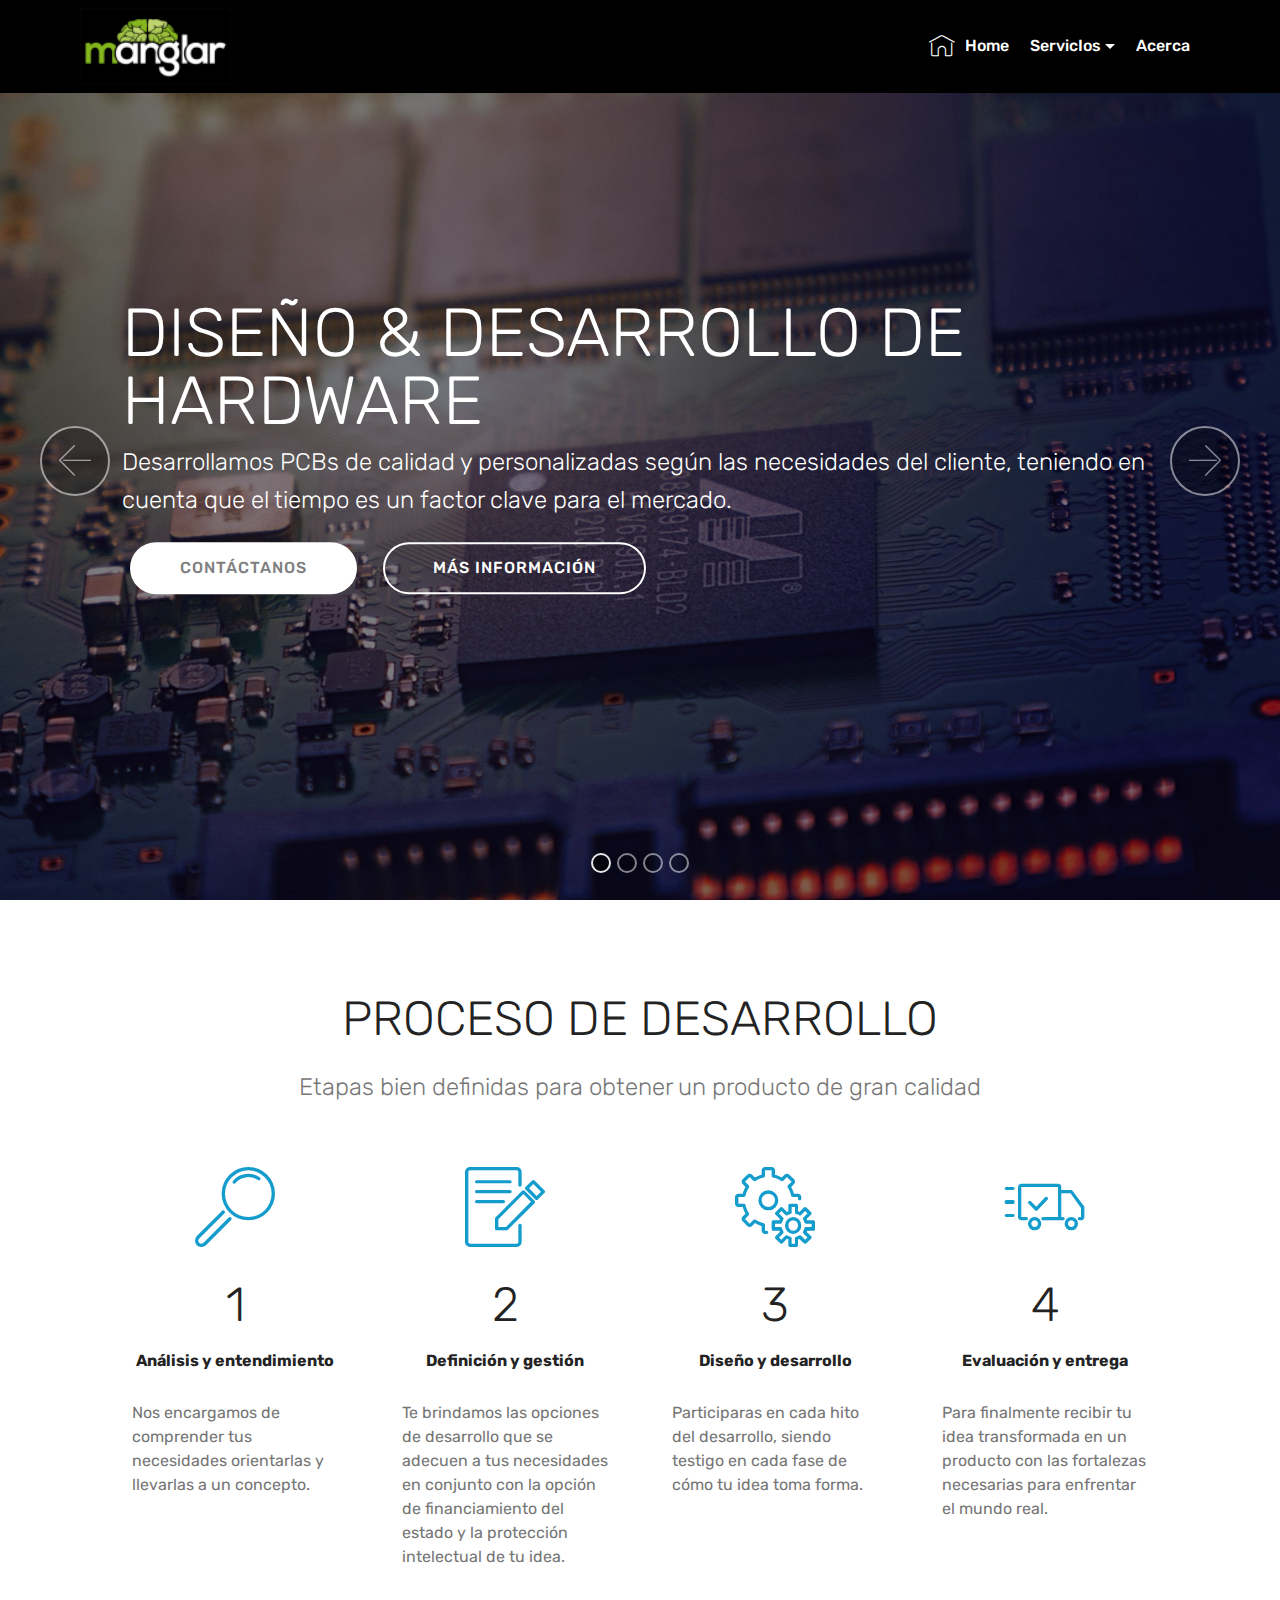
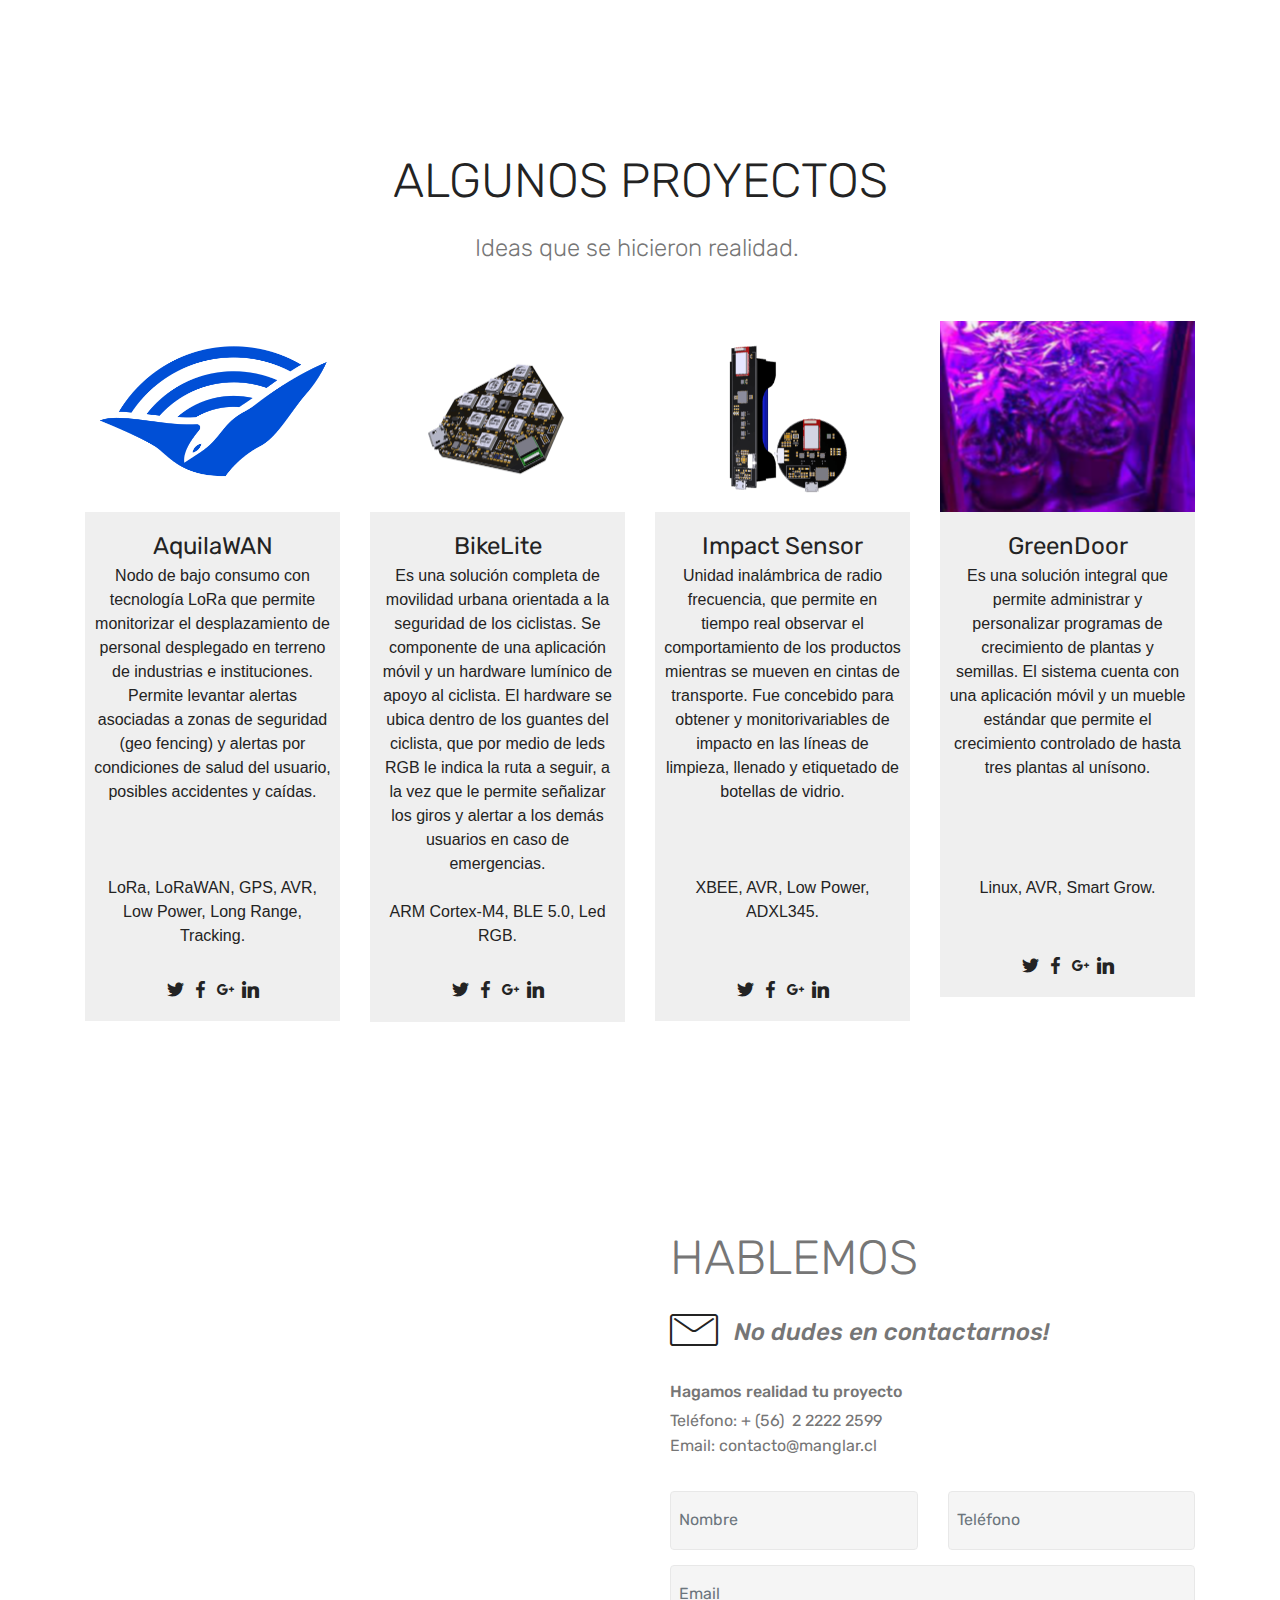
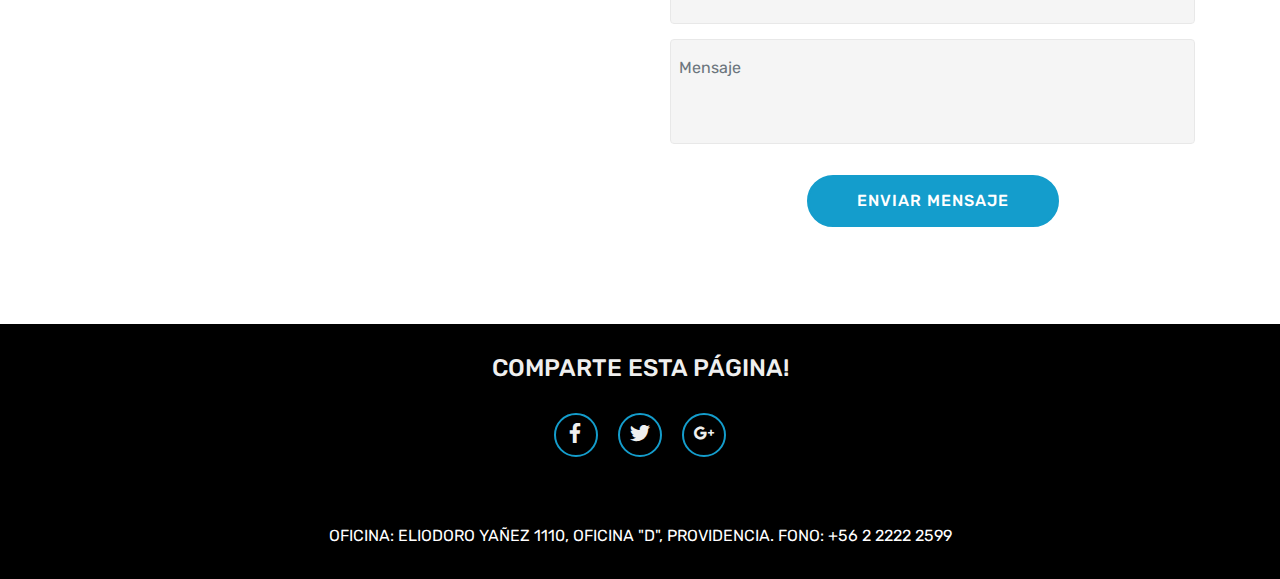
<file: index.html>
<!DOCTYPE html>
<html >
<head>
  <!-- Site made with Mobirise Website Builder v4.7.6, https://mobirise.com -->
  <meta charset="UTF-8">
  <meta http-equiv="X-UA-Compatible" content="IE=edge">
  <meta name="generator" content="Mobirise v4.7.6, mobirise.com">
  <meta name="viewport" content="width=device-width, initial-scale=1, minimum-scale=1">
  <link rel="shortcut icon" href="assets/images/descarga-122x62.png" type="image/x-icon">
  <meta name="description" content="">
  <title>Manglar Labs</title>
  <link rel="stylesheet" href="assets/web/assets/mobirise-icons/mobirise-icons.css">
  <link rel="stylesheet" href="assets/tether/tether.min.css">
  <link rel="stylesheet" href="assets/bootstrap/css/bootstrap.min.css">
  <link rel="stylesheet" href="assets/bootstrap/css/bootstrap-grid.min.css">
  <link rel="stylesheet" href="assets/bootstrap/css/bootstrap-reboot.min.css">
  <link rel="stylesheet" href="assets/dropdown/css/style.css">
  <link rel="stylesheet" href="assets/socicon/css/styles.css">
  <link rel="stylesheet" href="assets/theme/css/style.css">
  <link rel="stylesheet" href="assets/mobirise/css/mbr-additional.css" type="text/css">
  
  
  
</head>
<body>
  <section class="menu cid-qTnoBIUPrU" once="menu" id="menu1-0">

    

    <nav class="navbar navbar-expand beta-menu navbar-dropdown align-items-center navbar-fixed-top navbar-toggleable-sm">
        <button class="navbar-toggler navbar-toggler-right" type="button" data-toggle="collapse" data-target="#navbarSupportedContent" aria-controls="navbarSupportedContent" aria-expanded="false" aria-label="Toggle navigation">
            <div class="hamburger">
                <span></span>
                <span></span>
                <span></span>
                <span></span>
            </div>
        </button>
        <div class="menu-logo">
            <div class="navbar-brand">
                <span class="navbar-logo">
                    <a href="index.html">
                         <img src="assets/images/descarga-122x62.png" alt="Mobirise" title="" style="height: 4.8rem;">
                    </a>
                </span>
                
            </div>
        </div>
        <div class="collapse navbar-collapse" id="navbarSupportedContent">
            <ul class="navbar-nav nav-dropdown nav-right" data-app-modern-menu="true"><li class="nav-item"><a class="nav-link link text-white display-4" href="https://mobirise.com" aria-expanded="false">
                        </a></li><li class="nav-item"><a class="nav-link link text-white display-4" href="index.html" aria-expanded="false"><span class="mbri-home mbr-iconfont mbr-iconfont-btn"></span>Home</a></li><li class="nav-item dropdown open">
                    <a class="nav-link link text-white dropdown-toggle display-4" href="https://mobirise.com" data-toggle="dropdown-submenu" aria-expanded="true">
                        
                        ServicIos</a><div class="dropdown-menu"><a class="text-white dropdown-item display-4" href="moreinfo.html#header3-9" aria-expanded="false">Hardware</a><a class="text-white dropdown-item display-4" href="moreinfo.html#header3-a" aria-expanded="false">Software</a><a class="text-white dropdown-item display-4" href="moreinfo.html#header3-b" aria-expanded="false">IoT</a><a class="text-white dropdown-item display-4" href="moreinfo.html#header3-c" aria-expanded="false">Consultoría</a></div>
                </li>
                <li class="nav-item">
                    <a class="nav-link link text-white display-4" href="about.html">Acerca</a>
                </li></ul>
            
        </div>
    </nav>
</section>

<section class="engine"><a href="https://mobirise.me/n">free landing page html templates</a></section><section class="carousel slide cid-qTnr0FOPZL" data-interval="false" id="slider1-1">

    

    <div class="full-screen"><div class="mbr-slider slide carousel" data-pause="true" data-keyboard="false" data-ride="carousel" data-interval="8000"><ol class="carousel-indicators"><li data-app-prevent-settings="" data-target="#slider1-1" class=" active" data-slide-to="0"></li><li data-app-prevent-settings="" data-target="#slider1-1" data-slide-to="1"></li><li data-app-prevent-settings="" data-target="#slider1-1" data-slide-to="2"></li><li data-app-prevent-settings="" data-target="#slider1-1" data-slide-to="3"></li></ol><div class="carousel-inner" role="listbox"><div class="carousel-item slider-fullscreen-image active" data-bg-video-slide="false" style="background-image: url(assets/images/mbr-1621x1080.jpg);"><div class="container container-slide"><div class="image_wrapper"><div class="mbr-overlay"></div><img src="assets/images/mbr-1621x1080.jpg"><div class="carousel-caption justify-content-center"><div class="col-10 align-left"><h2 class="mbr-fonts-style display-1">DISEÑO &amp; DESARROLLO DE HARDWARE</h2><p class="lead mbr-text mbr-fonts-style display-5">Desarrollamos PCBs de calidad y personalizadas según las necesidades del cliente, teniendo en cuenta que el tiempo es un factor clave para el mercado.&nbsp;</p><div class="mbr-section-btn" buttons="0"><a class="btn  display-4 btn-white" href="index.html#form4-p">CONTÁCTANOS</a> <a class="btn  btn-white-outline display-4" href="moreinfo.html#header3-9">MÁS INFORMACIÓN</a></div></div></div></div></div></div><div class="carousel-item slider-fullscreen-image" data-bg-video-slide="false" style="background-image: url(assets/images/mbr-814x1080.jpg);"><div class="container container-slide"><div class="image_wrapper"><div class="mbr-overlay"></div><img src="assets/images/mbr-814x1080.jpg"><div class="carousel-caption justify-content-center"><div class="col-10 align-left"><h2 class="mbr-fonts-style display-1">DESARROLLO DE SOFTWARE</h2><p class="lead mbr-text mbr-fonts-style display-5">Tenemos experiencia en trabajar con una amplia gama de plataformas, desde microcontroladores de 8 bits hasta computadores de varios núcleos. Considerando los requisitos claves escogeremos la mejor opción para tu desarrollo. &nbsp;</p><div class="mbr-section-btn" buttons="0"><a class="btn  display-4 btn-white" href="index.html#form4-p">CONTÁCTANOS</a> <a class="btn  btn-white-outline display-4" href="moreinfo.html#header3-a">MÁS INFORMACIÓN</a></div></div></div></div></div></div><div class="carousel-item slider-fullscreen-image" data-bg-video-slide="false" style="background-image: url(assets/images/mbr-1620x1080.jpg);"><div class="container container-slide"><div class="image_wrapper"><div class="mbr-overlay"></div><img src="assets/images/mbr-1620x1080.jpg"><div class="carousel-caption justify-content-center"><div class="col-10 align-left"><h2 class="mbr-fonts-style display-1">INTERNET DE LAS COSAS</h2><p class="lead mbr-text mbr-fonts-style display-5">Desde hogares e industrias hasta empresas. Las soluciones IoT permiten analizar los datos generados por sensores en objetos físicos en un mundo de dispositivos inteligentes interconectados.&nbsp;</p><div class="mbr-section-btn" buttons="0"><a class="btn display-4 btn-white" href="index.html#form4-p">CONTÁCTANOS</a> <a class="btn  btn-white-outline display-4" href="moreinfo.html#header3-b">MÁS INFORMACIÓN</a></div></div></div></div></div></div><div class="carousel-item slider-fullscreen-image" data-bg-video-slide="false" style="background-image: url(assets/images/mbr-1567x1080.jpg);"><div class="container container-slide"><div class="image_wrapper"><div class="mbr-overlay"></div><img src="assets/images/mbr-1567x1080.jpg"><div class="carousel-caption justify-content-center"><div class="col-10 align-left"><h2 class="mbr-fonts-style display-1">CONSULTORÍA &amp; SERVICIOS INFORMÁTICOS</h2><p class="lead mbr-text mbr-fonts-style display-5">Brindamos la orientación adecuada, prensentando las diversas opciones existentes en el mercado en cuanto a productos o tecnologías que mejor se adapten a tus necesidades.&nbsp;</p><div class="mbr-section-btn" buttons="0"><a class="btn display-4 btn-white" href="index.html#form4-p">CONTÁCTANOS</a> <a class="btn  btn-white-outline display-4" href="moreinfo.html#header3-c">MÁS INFORMACIÓN</a></div></div></div></div></div></div></div><a data-app-prevent-settings="" class="carousel-control carousel-control-prev" role="button" data-slide="prev" href="#slider1-1"><span aria-hidden="true" class="mbri-left mbr-iconfont"></span><span class="sr-only">Previous</span></a><a data-app-prevent-settings="" class="carousel-control carousel-control-next" role="button" data-slide="next" href="#slider1-1"><span aria-hidden="true" class="mbri-right mbr-iconfont"></span><span class="sr-only">Next</span></a></div></div>

</section>

<section class="counters1 counters cid-qTsWO09uw2" id="counters1-6">

    

    

    <div class="container">
        <h2 class="mbr-section-title pb-3 align-center mbr-fonts-style display-2">
            PROCESO DE DESARROLLO</h2>
        <h3 class="mbr-section-subtitle mbr-fonts-style display-5">Etapas bien definidas para obtener un producto de gran calidad</h3>

        <div class="container pt-4 mt-2">
            <div class="media-container-row">
                <div class="card p-3 align-center col-12 col-md-6 col-lg-3">
                    <div class="panel-item p-3">
                        <div class="card-img pb-3">
                            <span class="mbr-iconfont mbri-search" style=""></span>
                        </div>

                        <div class="card-text">
                            <h3 class="count pt-3 pb-3 mbr-fonts-style display-2">
                                  1
                            </h3>
                            <h4 class="mbr-content-title mbr-bold mbr-fonts-style display-7">Análisis y entendimiento</h4>
                            <p class="mbr-content-text mbr-fonts-style display-7"><br>Nos encargamos de comprender tus necesidades orientarlas y llevarlas a un concepto.</p>
                        </div>
                    </div>
                </div>


                <div class="card p-3 align-center col-12 col-md-6 col-lg-3">
                    <div class="panel-item p-3">
                        <div class="card-img pb-3">
                            <span class="mbr-iconfont mbri-edit"></span>
                        </div>
                        <div class="card-text">
                            <h3 class="count pt-3 pb-3 mbr-fonts-style display-2">
                                  2
                            </h3>
                            <h4 class="mbr-content-title mbr-bold mbr-fonts-style display-7">Definición y gestión</h4>
                            <p class="mbr-content-text mbr-fonts-style display-7">
                                    <br>Te brindamos las opciones de desarrollo que se adecuen a tus necesidades en conjunto con la opción de financiamiento del estado y la protección intelectual de tu idea.</p>
                        </div>
                    </div>
                </div>

                <div class="card p-3 align-center col-12 col-md-6 col-lg-3">
                    <div class="panel-item p-3">
                        <div class="card-img pb-3">
                            <span class="mbr-iconfont mbri-setting"></span>
                        </div>
                        <div class="card-text">
                            <h3 class="count pt-3 pb-3 mbr-fonts-style display-2">
                                  3
                            </h3>
                            <h4 class="mbr-content-title mbr-bold mbr-fonts-style display-7">Diseño y desarrollo</h4>
                            <p class="mbr-content-text mbr-fonts-style display-7"><br>Participaras en cada hito del desarrollo, siendo testigo en cada fase de cómo tu idea toma forma.&nbsp;<br></p>
                        </div>
                    </div>
                </div>


                <div class="card p-3 align-center col-12 col-md-6 col-lg-3">
                    <div class="panel-item p-3">
                        <div class="card-img pb-3">
                            <span class="mbr-iconfont mbri-delivery"></span>
                        </div>

                        <div class="card-texts">
                             <h3 class="count pt-3 pb-3 mbr-fonts-style display-2">
                                  4</h3>
                            <h4 class="mbr-content-title mbr-bold mbr-fonts-style display-7">Evaluación y entrega</h4>
                            <p class="mbr-content-text mbr-fonts-style display-7">
                                    <br>Para finalmente recibir tu idea transformada en un producto  con las fortalezas necesarias para enfrentar el mundo real.</p>
                        </div>
                    </div>
                </div>
            </div>
        </div>
   </div>
</section>

<section class="features16 cid-qTnwpFUfi5" id="features16-4">
    
    
    
    <div class="container align-center">
        <h2 class="pb-3 mbr-fonts-style mbr-section-title display-2">ALGUNOS PROYECTOS</h2>
        <h3 class="pb-5 mbr-section-subtitle mbr-fonts-style mbr-light display-5">Ideas que se hicieron realidad.&nbsp;</h3>
        <div class="row media-row">
            
        <div class="team-item col-lg-3 col-md-6">
                <div class="item-image">
                    <a href="http://aquilwan.cl"><img src="assets/images/logo-500px-3-500x500.png" alt="" title=""></a>
                </div>
                <div class="item-caption py-3">
                    <div class="item-name px-2">
                        <p class="mbr-fonts-style display-5">AquilaWAN</p>
                    </div>
                    <div class="item-role px-2">
                        <p>Nodo de bajo consumo con tecnología LoRa que permite monitorizar el desplazamiento de personal desplegado en terreno de industrias e instituciones. Permite levantar alertas asociadas a zonas de seguridad (geo fencing) y alertas por condiciones de salud del usuario, posibles accidentes y caídas.<br><br><br><br>LoRa, LoRaWAN, GPS, AVR, Low Power, Long Range, Tracking.<br><br></p>
                    </div>
                    <div class="item-social pt-2">
                        <a href="https://twitter.com/mobirise" target="_blank">
                            <span class="p-1 socicon-twitter socicon mbr-iconfont mbr-iconfont-social"></span>
                        </a>
                        <a href="https://www.facebook.com/pages/Mobirise/1616226671953247" target="_blank">
                            <span class="p-1 socicon-facebook socicon mbr-iconfont mbr-iconfont-social"></span>
                        </a>
                        <a href="https://plus.google.com/u/0/+Mobirise" target="_blank">
                            <span class="p-1 socicon-googleplus socicon mbr-iconfont mbr-iconfont-social"></span>
                        </a>
                        <a href="https://www.linkedin.com/in/mobirise" target="_blank">
                            <span class="p-1 socicon-linkedin socicon mbr-iconfont mbr-iconfont-social"></span>
                        </a>
                        <a href="https://www.instagram.com/mobirise/" target="_blank">
                            
                        </a>
                        <a href="https://www.youtube.com/channel/UCt_tncVAetpK5JeM8L-8jyw" target="_blank">    
                            
                        </a>
                    </div>
                </div>
            </div><div class="team-item col-lg-3 col-md-6">
                <div class="item-image">
                    <img src="assets/images/bikelite-render-510x383.png" alt="" title="">
                </div>
                <div class="item-caption py-3">
                    <div class="item-name px-2">
                        <p class="mbr-fonts-style display-5">BikeLite</p>
                    </div>
                    <div class="item-role px-2">
                        <p>Es una solución completa de movilidad urbana orientada a la seguridad de los ciclistas. Se componente de una aplicación móvil y un hardware lumínico de apoyo al ciclista. El hardware se ubica dentro de los guantes del ciclista, que por medio de leds RGB le indica la ruta a seguir, a la vez que le permite señalizar los giros y alertar a los demás usuarios en caso de emergencias.<br><br>ARM Cortex-M4, BLE 5.0, Led RGB.<br><br></p>
                    </div>
                    <div class="item-social pt-2">
                        <a href="https://twitter.com/mobirise" target="_blank">
                            <span class="p-1 socicon-twitter socicon mbr-iconfont mbr-iconfont-social"></span>
                        </a>
                        <a href="https://www.facebook.com/BikeLiteCL/" target="_blank">
                            <span class="p-1 mbr-iconfont mbr-iconfont-social socicon-facebook socicon"></span>
                        </a>
                        <a href="https://plus.google.com/u/0/+Mobirise" target="_blank">
                            <span class="p-1 socicon-googleplus socicon mbr-iconfont mbr-iconfont-social"></span>
                        </a>
                        <a href="https://www.linkedin.com/in/mobirise" target="_blank">
                            <span class="p-1 socicon-linkedin socicon mbr-iconfont mbr-iconfont-social"></span>
                        </a>
                        <a href="https://www.instagram.com/mobirise/" target="_blank">
                            
                        </a>
                        <a href="https://www.youtube.com/channel/UCt_tncVAetpK5JeM8L-8jyw" target="_blank">    
                            
                        </a>
                    </div>
                </div>
            </div><div class="team-item col-lg-3 col-md-6">
                <div class="item-image">
                    <img src="assets/images/impac-sensor-1-510x383.png" alt="" title="">
                </div>
                <div class="item-caption py-3">
                    <div class="item-name px-2">
                        <p class="mbr-fonts-style display-5">Impact Sensor</p>
                    </div>
                    <div class="item-role px-2">
                        <p>Unidad inalámbrica de radio frecuencia, que permite en tiempo real observar el comportamiento de los productos mientras se mueven en cintas de transporte. Fue concebido para obtener y monitorivariables de impacto en las líneas de limpieza, llenado y etiquetado de botellas de vidrio.<br><br><br><br>XBEE, AVR, Low Power, ADXL345.<br><br><br></p>
                    </div>
                    <div class="item-social pt-2">
                        <a href="https://twitter.com/mobirise" target="_blank">
                            <span class="p-1 socicon-twitter socicon mbr-iconfont mbr-iconfont-social"></span>
                        </a>
                        <a href="https://www.facebook.com/pages/Mobirise/1616226671953247" target="_blank">
                            <span class="p-1 socicon-facebook socicon mbr-iconfont mbr-iconfont-social"></span>
                        </a>
                        <a href="https://plus.google.com/u/0/+Mobirise" target="_blank">
                            <span class="p-1 socicon-googleplus socicon mbr-iconfont mbr-iconfont-social"></span>
                        </a>
                        <a href="https://www.linkedin.com/in/mobirise" target="_blank">
                            <span class="p-1 socicon-linkedin socicon mbr-iconfont mbr-iconfont-social"></span>
                        </a>
                        <a href="https://www.instagram.com/mobirise/" target="_blank">
                            
                        </a>
                        <a href="https://www.youtube.com/channel/UCt_tncVAetpK5JeM8L-8jyw" target="_blank">    
                            
                        </a>
                    </div>
                </div>
            </div><div class="team-item col-lg-3 col-md-6">
                <div class="item-image">
                    <img src="assets/images/photo-2018-05-29-16-21-58-432x422.jpg" alt="" title="">
                </div>
                <div class="item-caption py-3">
                    <div class="item-name px-2">
                        <p class="mbr-fonts-style display-5">
                           GreenDoor</p>
                    </div>
                    <div class="item-role px-2">
                        <p>Es una solución integral que permite administrar y personalizar programas de crecimiento de plantas y semillas. El sistema cuenta con una aplicación móvil y un mueble estándar que permite el crecimiento controlado de hasta tres plantas al unísono.<br><br><br><br><br>Linux, AVR, Smart Grow.<br><br><br></p>
                    </div>
                    <div class="item-social pt-2">
                        <a href="https://twitter.com/mobirise" target="_blank">
                            <span class="p-1 socicon-twitter socicon mbr-iconfont mbr-iconfont-social"></span>
                        </a>
                        <a href="https://www.facebook.com/pages/Mobirise/1616226671953247" target="_blank">
                            <span class="p-1 socicon-facebook socicon mbr-iconfont mbr-iconfont-social"></span>
                        </a>
                        <a href="https://plus.google.com/u/0/+Mobirise" target="_blank">
                            <span class="p-1 socicon-googleplus socicon mbr-iconfont mbr-iconfont-social"></span>
                        </a>
                        <a href="https://www.linkedin.com/in/mobirise" target="_blank">
                            <span class="p-1 socicon-linkedin socicon mbr-iconfont mbr-iconfont-social"></span>
                        </a>
                        <a href="https://www.instagram.com/mobirise/" target="_blank">
                            
                        </a>
                        <a href="https://www.youtube.com/channel/UCt_tncVAetpK5JeM8L-8jyw" target="_blank">    
                            
                        </a>
                    </div>
                </div>
            </div></div>    
    </div>
</section>

<section class="mbr-section form4 cid-qTy5T0yX6i" id="form4-p">

    

    
    <div class="container">
        <div class="row">
            <div class="col-md-6">
                <div class="google-map"><iframe frameborder="0" style="border:0" src="https://www.google.com/maps/embed/v1/place?key=AIzaSyA0Dx_boXQiwvdz8sJHoYeZNVTdoWONYkU&amp;q=place_id:ChIJ2f4C2XXFYpYRchQqb76njQM" allowfullscreen=""></iframe></div>
            </div>
            <div class="col-md-6">
                <h2 class="pb-3 align-left mbr-fonts-style display-2">HABLEMOS</h2>
                <div>
                    <div class="icon-block pb-3">
                        <span class="icon-block__icon">
                            <span class="mbri-letter mbr-iconfont"></span>
                        </span>
                        <h4 class="icon-block__title align-left mbr-fonts-style display-5">No dudes en contactarnos!</h4>
                    </div>
                    <div class="icon-contacts pb-3">
                        <h5 class="align-left mbr-fonts-style display-7">Hagamos realidad tu proyecto</h5>
                        <p class="mbr-text align-left mbr-fonts-style display-7">Teléfono: + (56) &nbsp;2 2222 2599<br>
                            Email: contacto@manglar.cl</p>
                    </div>
                </div>
                <div data-form-type="formoid">
                    <div data-form-alert="" hidden="">Gracias por tu mensaje!</div>
                    <form class="block mbr-form" action="https://mobirise.com/" method="post" data-form-title="Mobirise Form"><input type="hidden" name="email" data-form-email="true" value="2dAW2JDtmAYRi+K7ojjcAFPVCDZFR4bh9XOc6wpAaCvj9B7ER7k6CQKzc0h5EACdLYeihCHnxwgyi627WrW33FvGj3pXi4Nd/IYrbpozvT1PmCY222l4j54PSxgD2PCr" data-form-field="Email">
                        <div class="row">
                            <div class="col-md-6 multi-horizontal" data-for="name">
                                <input type="text" class="form-control input" name="name" data-form-field="Name" placeholder="Nombre" required="" id="name-form4-p">
                            </div>
                            <div class="col-md-6 multi-horizontal" data-for="phone">
                                <input type="text" class="form-control input" name="phone" data-form-field="Phone" placeholder="Teléfono" required="" id="phone-form4-p">
                            </div>
                            <div class="col-md-12" data-for="email">
                                <input type="text" class="form-control input" name="email" data-form-field="Email" placeholder="Email" required="" id="email-form4-p">
                            </div>
                            <div class="col-md-12" data-for="message">
                                <textarea class="form-control input" name="message" rows="3" data-form-field="Message" placeholder="Mensaje" style="resize:none" id="message-form4-p"></textarea>
                            </div>
                            <div class="input-group-btn col-md-12" style="margin-top: 10px;"><button href="" type="submit" class="btn btn-primary btn-form display-4">ENVIAR MENSAJE</button></div>
                        </div>
                    </form>
                </div>
            </div>
        </div>
    </div>
</section>

<section class="cid-qTxKZBauZF" id="social-buttons1-7">
    
    

    

    <div class="container">
        <div class="media-container-row">
            <div class="col-md-8 align-center">
                <h2 class="pb-3 mbr-section-title mbr-fonts-style display-5">COMPARTE ESTA PÁGINA!
                </h2>
                <div>
                    <div class="mbr-social-likes" data-counters="false">
                        <span class="btn btn-social facebook mx-2" title="Share link on Facebook">
                            <i class="socicon socicon-facebook"></i>
                        </span>
                        <span class="btn btn-social twitter mx-2" title="Share link on Twitter">
                            <i class="socicon socicon-twitter"></i>
                        </span>
                        <span class="btn btn-social plusone mx-2" title="Share link on Google+">
                            <i class="socicon socicon-googleplus"></i>
                        </span>
                        
                        
                    </div>
                </div>
            </div>
        </div>
    </div>
</section>

<section once="" class="cid-qTy1FogzQN" id="footer6-j">

    

    

    <div class="container">
        <div class="media-container-row align-center mbr-white">
            <div class="col-12">
                <p class="mbr-text mb-0 mbr-fonts-style display-7">
                    OFICINA: ELIODORO YAÑEZ 1110, OFICINA "D", PROVIDENCIA. FONO: +56 2 2222 2599
                </p>
            </div>
        </div>
    </div>
</section>


  <script src="assets/web/assets/jquery/jquery.min.js"></script>
  <script src="assets/popper/popper.min.js"></script>
  <script src="assets/tether/tether.min.js"></script>
  <script src="assets/bootstrap/js/bootstrap.min.js"></script>
  <script src="assets/smoothscroll/smooth-scroll.js"></script>
  <script src="assets/dropdown/js/script.min.js"></script>
  <script src="assets/touchswipe/jquery.touch-swipe.min.js"></script>
  <script src="assets/ytplayer/jquery.mb.ytplayer.min.js"></script>
  <script src="assets/vimeoplayer/jquery.mb.vimeo_player.js"></script>
  <script src="assets/bootstrapcarouselswipe/bootstrap-carousel-swipe.js"></script>
  <script src="assets/viewportchecker/jquery.viewportchecker.js"></script>
  <script src="assets/sociallikes/social-likes.js"></script>
  <script src="assets/theme/js/script.js"></script>
  <script src="assets/slidervideo/script.js"></script>
  <script src="assets/formoid/formoid.min.js"></script>
  
  
</body>
</html>
</file>
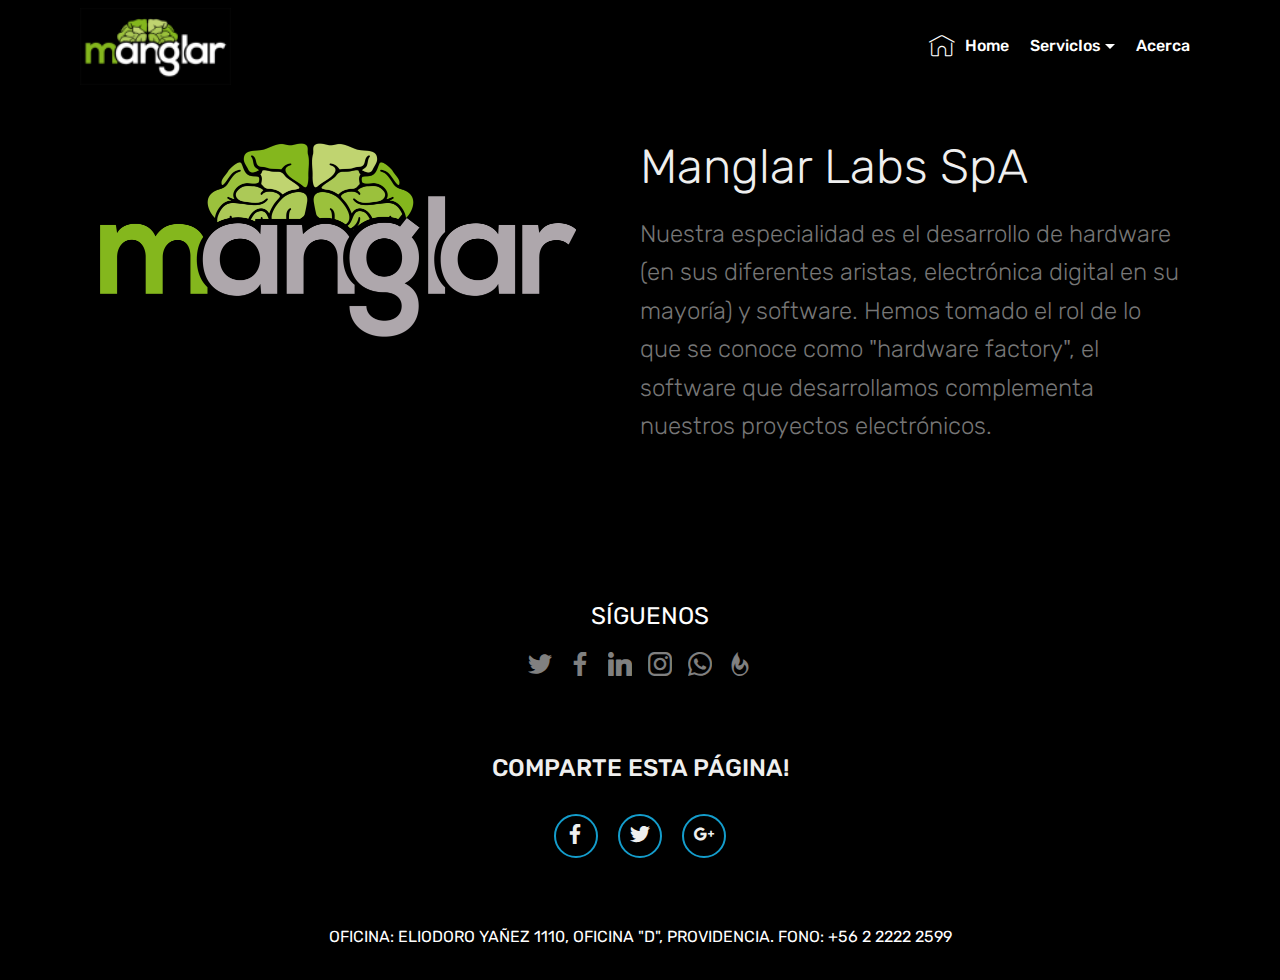
<file: about.html>
<!DOCTYPE html>
<html >
<head>
  <!-- Site made with Mobirise Website Builder v4.7.6, https://mobirise.com -->
  <meta charset="UTF-8">
  <meta http-equiv="X-UA-Compatible" content="IE=edge">
  <meta name="generator" content="Mobirise v4.7.6, mobirise.com">
  <meta name="viewport" content="width=device-width, initial-scale=1, minimum-scale=1">
  <link rel="shortcut icon" href="assets/images/descarga-122x62.png" type="image/x-icon">
  <meta name="description" content="Web Creator Description">
  <title>About Us</title>
  <link rel="stylesheet" href="assets/web/assets/mobirise-icons/mobirise-icons.css">
  <link rel="stylesheet" href="assets/tether/tether.min.css">
  <link rel="stylesheet" href="assets/bootstrap/css/bootstrap.min.css">
  <link rel="stylesheet" href="assets/bootstrap/css/bootstrap-grid.min.css">
  <link rel="stylesheet" href="assets/bootstrap/css/bootstrap-reboot.min.css">
  <link rel="stylesheet" href="assets/socicon/css/styles.css">
  <link rel="stylesheet" href="assets/dropdown/css/style.css">
  <link rel="stylesheet" href="assets/theme/css/style.css">
  <link rel="stylesheet" href="assets/mobirise/css/mbr-additional.css" type="text/css">
  
  
  
</head>
<body>
  <section class="menu cid-qTnoBIUPrU" once="menu" id="menu1-f">

    

    <nav class="navbar navbar-expand beta-menu navbar-dropdown align-items-center navbar-fixed-top navbar-toggleable-sm">
        <button class="navbar-toggler navbar-toggler-right" type="button" data-toggle="collapse" data-target="#navbarSupportedContent" aria-controls="navbarSupportedContent" aria-expanded="false" aria-label="Toggle navigation">
            <div class="hamburger">
                <span></span>
                <span></span>
                <span></span>
                <span></span>
            </div>
        </button>
        <div class="menu-logo">
            <div class="navbar-brand">
                <span class="navbar-logo">
                    <a href="index.html">
                         <img src="assets/images/descarga-122x62.png" alt="Mobirise" title="" style="height: 4.8rem;">
                    </a>
                </span>
                
            </div>
        </div>
        <div class="collapse navbar-collapse" id="navbarSupportedContent">
            <ul class="navbar-nav nav-dropdown nav-right" data-app-modern-menu="true"><li class="nav-item"><a class="nav-link link text-white display-4" href="https://mobirise.com" aria-expanded="false">
                        </a></li><li class="nav-item"><a class="nav-link link text-white display-4" href="index.html" aria-expanded="false"><span class="mbri-home mbr-iconfont mbr-iconfont-btn"></span>Home</a></li><li class="nav-item dropdown open">
                    <a class="nav-link link text-white dropdown-toggle display-4" href="https://mobirise.com" data-toggle="dropdown-submenu" aria-expanded="true">
                        
                        ServicIos</a><div class="dropdown-menu"><a class="text-white dropdown-item display-4" href="moreinfo.html#header3-9" aria-expanded="false">Hardware</a><a class="text-white dropdown-item display-4" href="moreinfo.html#header3-a" aria-expanded="false">Software</a><a class="text-white dropdown-item display-4" href="moreinfo.html#header3-b" aria-expanded="false">IoT</a><a class="text-white dropdown-item display-4" href="moreinfo.html#header3-c" aria-expanded="false">Consultoría</a></div>
                </li>
                <li class="nav-item">
                    <a class="nav-link link text-white display-4" href="about.html">Acerca</a>
                </li></ul>
            
        </div>
    </nav>
</section>

<section class="engine"><a href="https://mobirise.me/e">how to make a website</a></section><section class="features11 cid-qTxQXEEB3Z" id="features11-g">

    

    

    <div class="container">   
        <div class="col-md-12">
            <div class="media-container-row">
                <div class="mbr-figure" style="width: 50%;">
                    <img src="assets/images/big-logo2-1-952x409.png" alt="Mobirise" title="">
                </div>
                <div class=" align-left aside-content">
                    <h2 class="mbr-title pt-2 mbr-fonts-style display-2">
                        Manglar Labs SpA</h2>
                    <div class="mbr-section-text">
                        <p class="mbr-text mb-5 pt-3 mbr-light mbr-fonts-style display-5">Nuestra especialidad es el desarrollo de hardware (en sus diferentes aristas, electrónica digital en su mayoría) y software. Hemos tomado el rol de lo que se conoce como "hardware factory", el software que desarrollamos complementa nuestros proyectos electrónicos. &nbsp;<br></p>
                    </div>

                    
                </div>
            </div>
        </div> 
    </div>          
</section>

<section once="" class="cid-qTy2Thbd8D" id="footer7-m">

    

    

    <div class="container">
        <div class="media-container-row align-center mbr-white">
            <div class="row row-links">
                <ul class="foot-menu">
                    
                    
                    
                    
                    
                <li class="foot-menu-item mbr-fonts-style display-7">&nbsp; &nbsp; &nbsp; &nbsp; &nbsp; &nbsp; &nbsp; &nbsp; &nbsp; &nbsp; &nbsp;</li><li class="foot-menu-item mbr-fonts-style display-5">&nbsp; &nbsp; &nbsp; &nbsp; &nbsp; &nbsp;SÍGUENOS &nbsp; &nbsp; &nbsp; &nbsp; &nbsp;&nbsp;</li><li class="foot-menu-item mbr-fonts-style display-7"></li><li class="foot-menu-item mbr-fonts-style display-7"></li><li class="foot-menu-item mbr-fonts-style display-7"></li></ul>
            </div>
            <div class="row social-row">
                <div class="social-list align-right pb-2">
                    
                    
                    
                    
                    
                    
                <div class="soc-item">
                        <a href="https://twitter.com/search?q=manglar%20labs&src=typd&lang=es" target="_blank">
                            <span class="mbr-iconfont mbr-iconfont-social socicon-twitter socicon"></span>
                        </a>
                    </div><div class="soc-item">
                        <a href="https://www.facebook.com/manglarCL/" target="_blank">
                            <span class="mbr-iconfont mbr-iconfont-social socicon-facebook socicon"></span>
                        </a>
                    </div><div class="soc-item">
                        <a href="https://www.linkedin.com/company/manglar-labs/" target="_blank">
                            <span class="mbr-iconfont mbr-iconfont-social socicon-linkedin socicon"></span>
                        </a>
                    </div><div class="soc-item">
                        <a href="https://www.instagram.com/manglarcl/?hl=es-la" target="_blank">
                            <span class="mbr-iconfont mbr-iconfont-social socicon-instagram socicon"></span>
                        </a>
                    </div><div class="soc-item">
                        <a href="https://plus.google.com/u/0/+Mobirise" target="_blank">
                            <span class="mbr-iconfont mbr-iconfont-social socicon-whatsapp socicon"></span>
                        </a>
                    </div><div class="soc-item">
                        <a href="https://play.google.com/store/apps/details?id=com.tinder&hl=es_CL" target="_blank">
                            <span class="mbr-iconfont mbr-iconfont-social socicon-feedburner socicon"></span>
                        </a>
                    </div></div>
            </div>
            <div class="row row-copirayt">
                <p class="mbr-text mb-0 mbr-fonts-style mbr-white align-center display-7"></p>
            </div>
        </div>
    </div>
</section>

<section class="cid-qTxRjZ0h76" id="social-buttons1-i">
    
    

    

    <div class="container">
        <div class="media-container-row">
            <div class="col-md-8 align-center">
                <h2 class="pb-3 mbr-section-title mbr-fonts-style display-5">
                    COMPARTE ESTA PÁGINA!
                </h2>
                <div>
                    <div class="mbr-social-likes" data-counters="false">
                        <span class="btn btn-social facebook mx-2" title="Share link on Facebook">
                            <i class="socicon socicon-facebook"></i>
                        </span>
                        <span class="btn btn-social twitter mx-2" title="Share link on Twitter">
                            <i class="socicon socicon-twitter"></i>
                        </span>
                        <span class="btn btn-social plusone mx-2" title="Share link on Google+">
                            <i class="socicon socicon-googleplus"></i>
                        </span>
                        
                        
                    </div>
                </div>
            </div>
        </div>
    </div>
</section>

<section once="" class="cid-qTy2xAbr6w" id="footer6-k">

    

    

    <div class="container">
        <div class="media-container-row align-center mbr-white">
            <div class="col-12">
                <p class="mbr-text mb-0 mbr-fonts-style display-7">
                    OFICINA: ELIODORO YAÑEZ 1110, OFICINA "D", PROVIDENCIA. FONO: +56 2 2222 2599
                </p>
            </div>
        </div>
    </div>
</section>


  <script src="assets/web/assets/jquery/jquery.min.js"></script>
  <script src="assets/popper/popper.min.js"></script>
  <script src="assets/tether/tether.min.js"></script>
  <script src="assets/bootstrap/js/bootstrap.min.js"></script>
  <script src="assets/dropdown/js/script.min.js"></script>
  <script src="assets/touchswipe/jquery.touch-swipe.min.js"></script>
  <script src="assets/sociallikes/social-likes.js"></script>
  <script src="assets/smoothscroll/smooth-scroll.js"></script>
  <script src="assets/theme/js/script.js"></script>
  
  
</body>
</html>
</file>
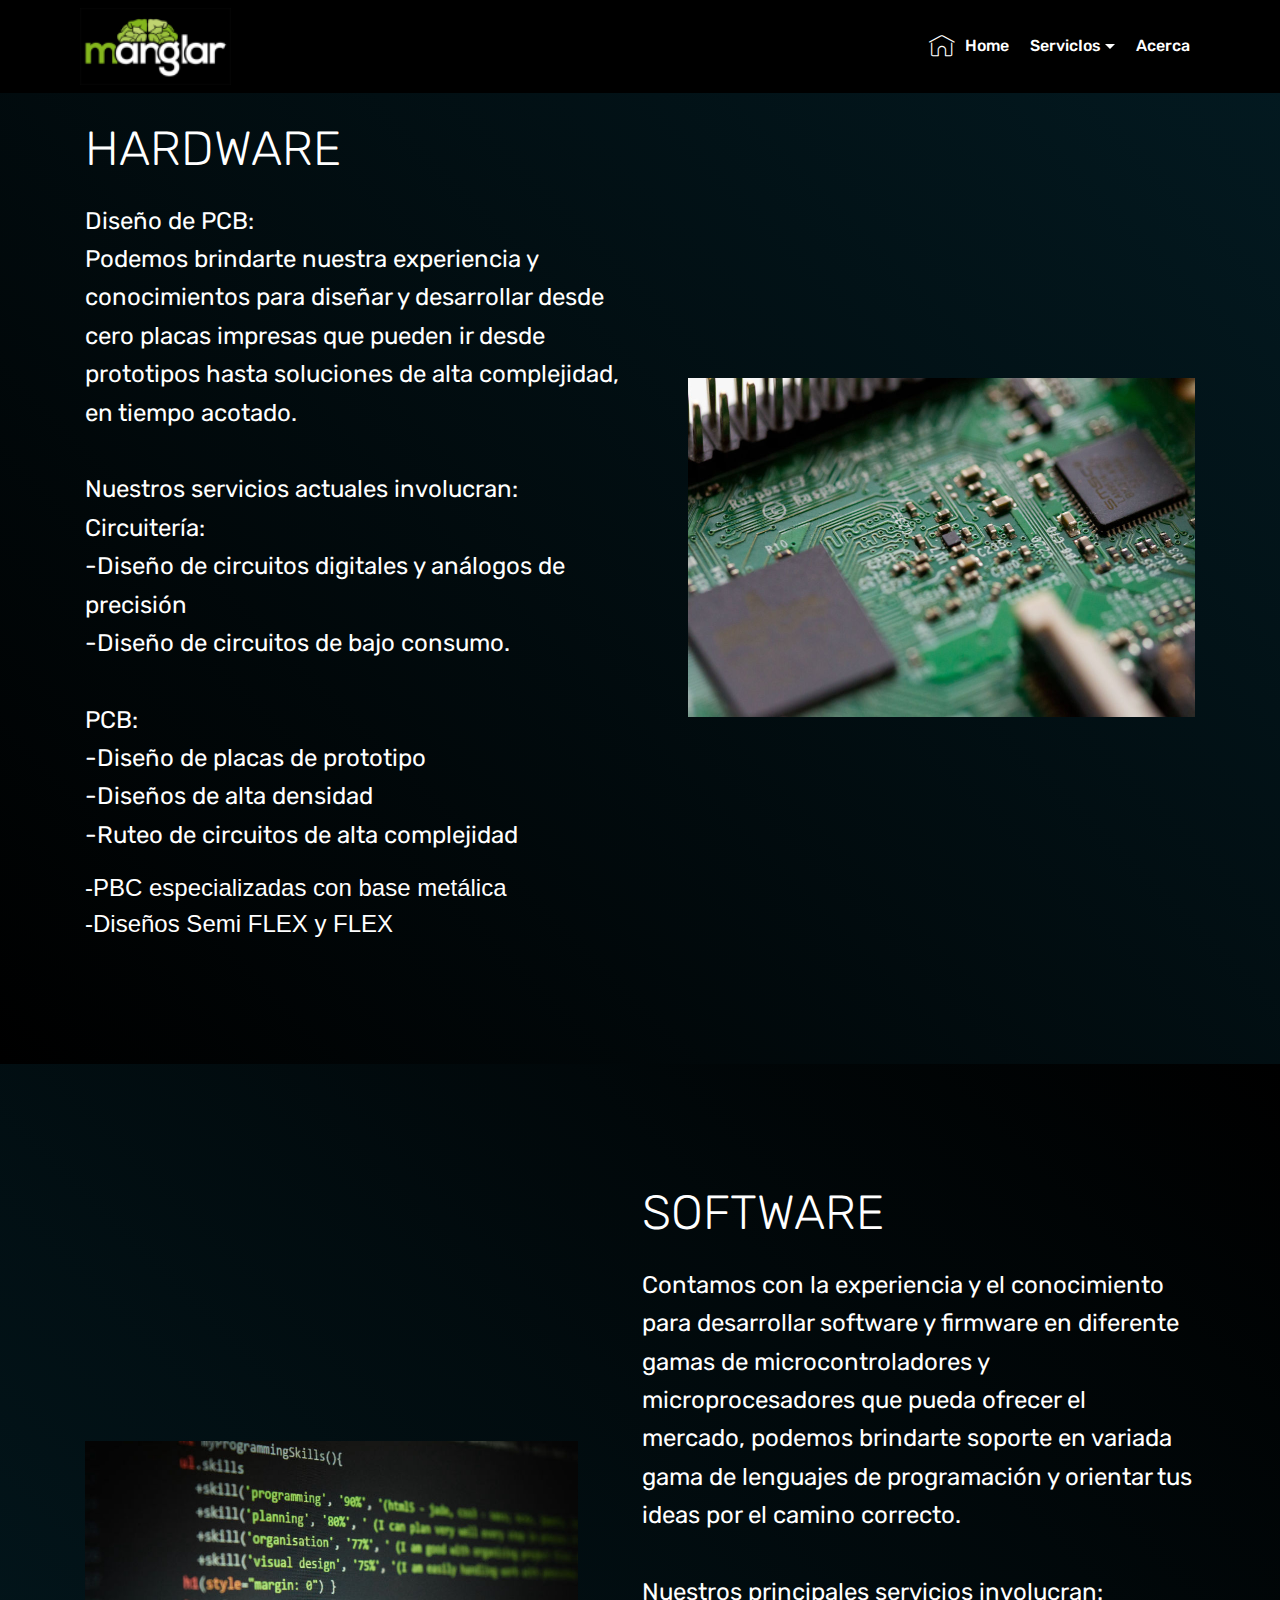
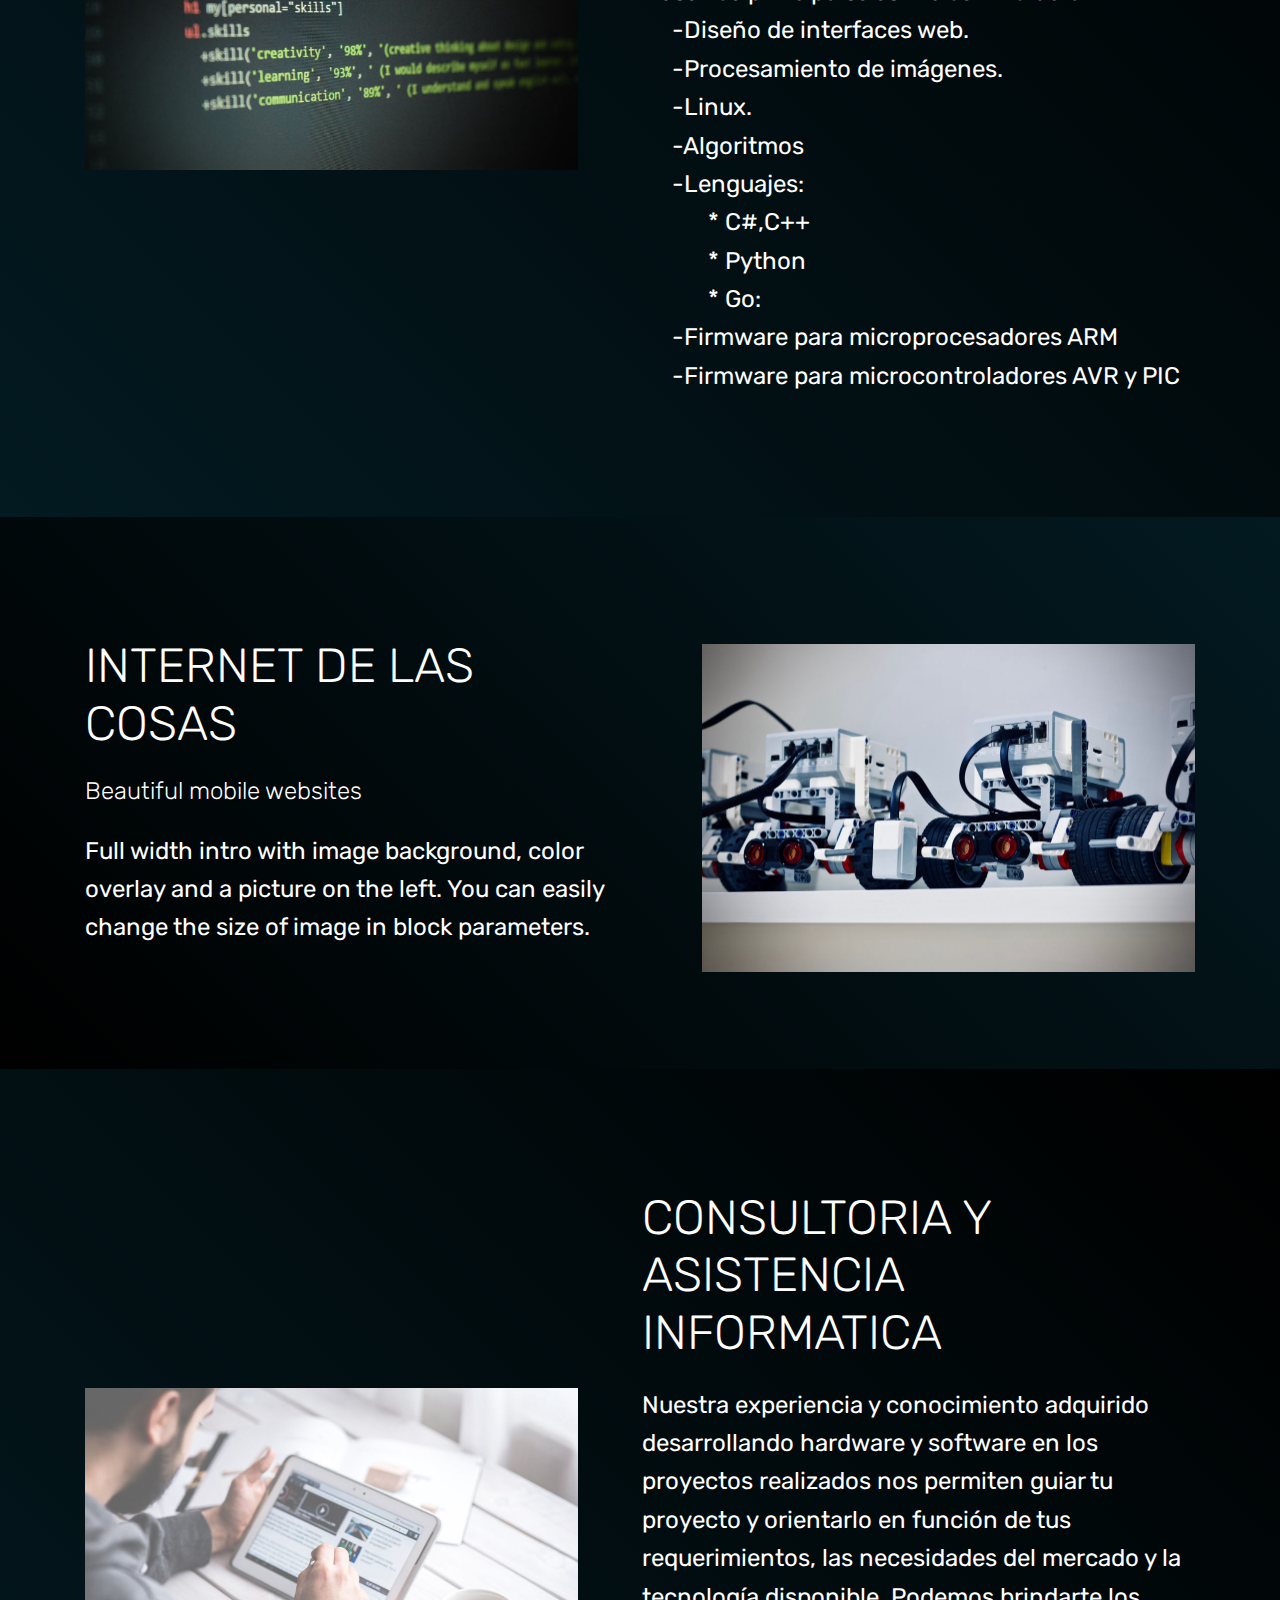
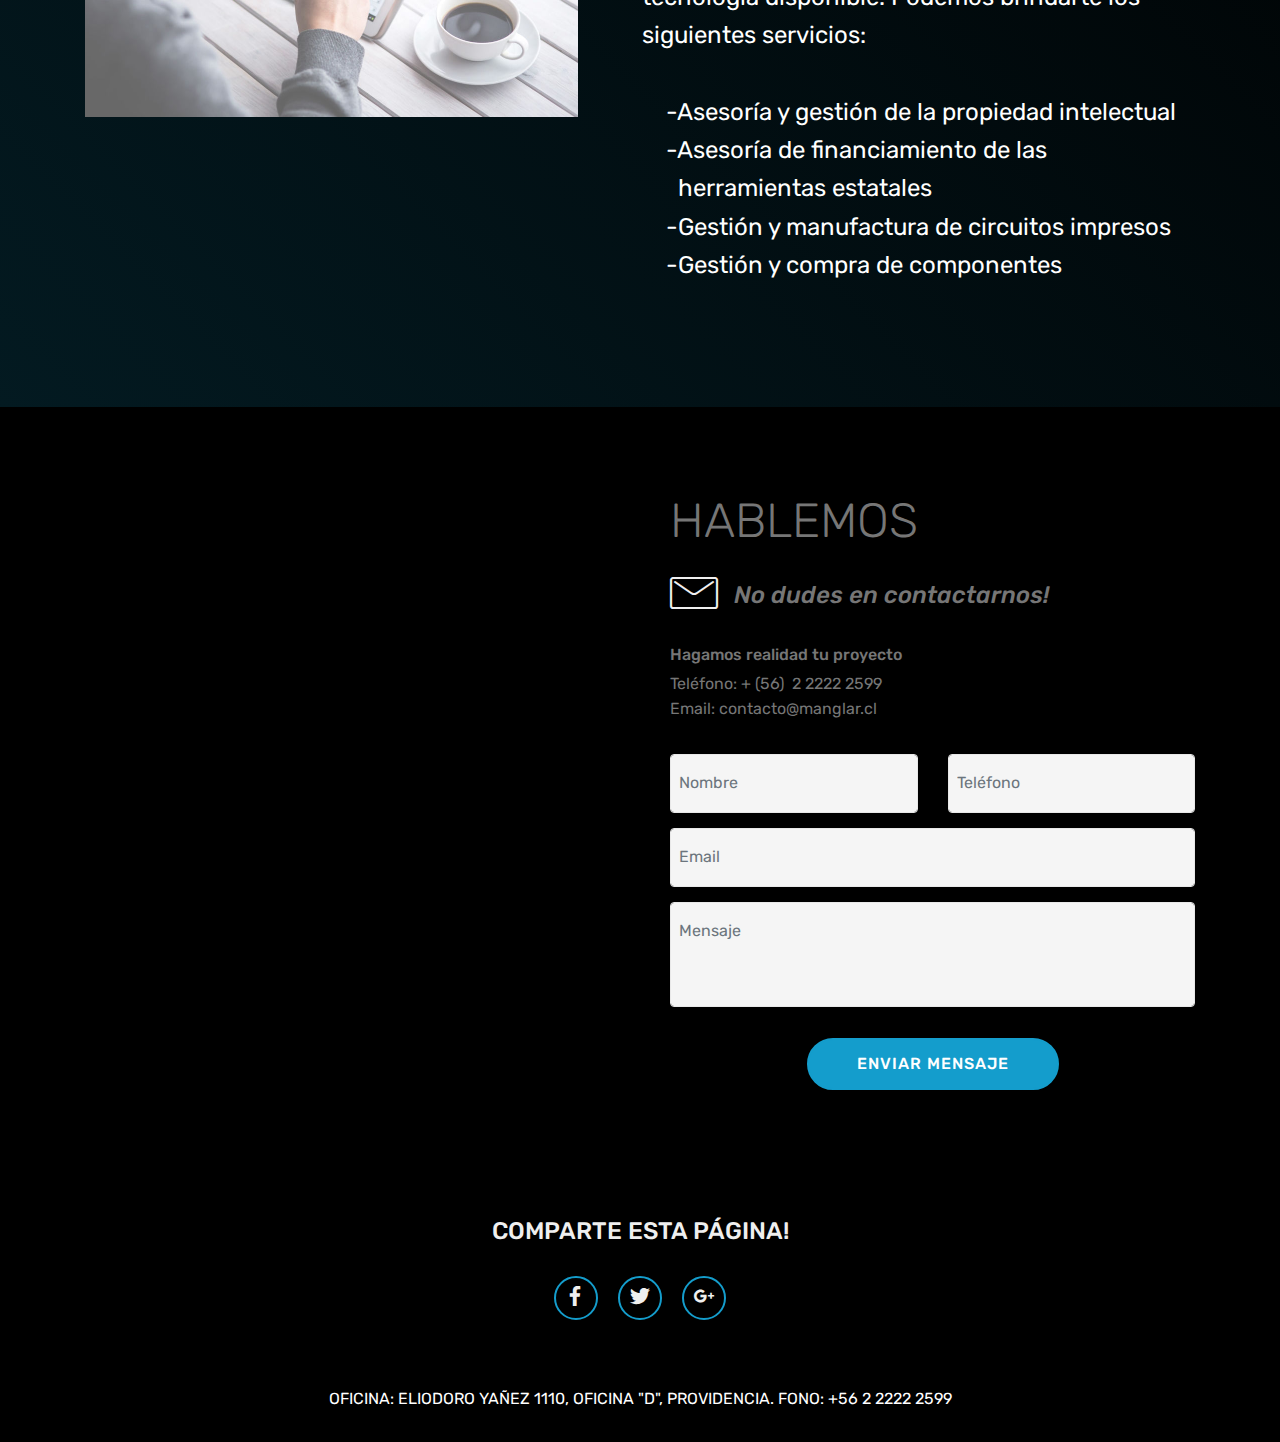
<file: moreinfo.html>
<!DOCTYPE html>
<html >
<head>
  <!-- Site made with Mobirise Website Builder v4.7.6, https://mobirise.com -->
  <meta charset="UTF-8">
  <meta http-equiv="X-UA-Compatible" content="IE=edge">
  <meta name="generator" content="Mobirise v4.7.6, mobirise.com">
  <meta name="viewport" content="width=device-width, initial-scale=1, minimum-scale=1">
  <link rel="shortcut icon" href="assets/images/descarga-122x62.png" type="image/x-icon">
  <meta name="description" content="Website Maker Description">
  <title>More Info</title>
  <link rel="stylesheet" href="assets/web/assets/mobirise-icons/mobirise-icons.css">
  <link rel="stylesheet" href="assets/tether/tether.min.css">
  <link rel="stylesheet" href="assets/bootstrap/css/bootstrap.min.css">
  <link rel="stylesheet" href="assets/bootstrap/css/bootstrap-grid.min.css">
  <link rel="stylesheet" href="assets/bootstrap/css/bootstrap-reboot.min.css">
  <link rel="stylesheet" href="assets/dropdown/css/style.css">
  <link rel="stylesheet" href="assets/socicon/css/styles.css">
  <link rel="stylesheet" href="assets/theme/css/style.css">
  <link rel="stylesheet" href="assets/mobirise/css/mbr-additional.css" type="text/css">
  
  
  
</head>
<body>
  <section class="menu cid-qTnoBIUPrU" once="menu" id="menu1-8">

    

    <nav class="navbar navbar-expand beta-menu navbar-dropdown align-items-center navbar-fixed-top navbar-toggleable-sm">
        <button class="navbar-toggler navbar-toggler-right" type="button" data-toggle="collapse" data-target="#navbarSupportedContent" aria-controls="navbarSupportedContent" aria-expanded="false" aria-label="Toggle navigation">
            <div class="hamburger">
                <span></span>
                <span></span>
                <span></span>
                <span></span>
            </div>
        </button>
        <div class="menu-logo">
            <div class="navbar-brand">
                <span class="navbar-logo">
                    <a href="index.html">
                         <img src="assets/images/descarga-122x62.png" alt="Mobirise" title="" style="height: 4.8rem;">
                    </a>
                </span>
                
            </div>
        </div>
        <div class="collapse navbar-collapse" id="navbarSupportedContent">
            <ul class="navbar-nav nav-dropdown nav-right" data-app-modern-menu="true"><li class="nav-item"><a class="nav-link link text-white display-4" href="https://mobirise.com" aria-expanded="false">
                        </a></li><li class="nav-item"><a class="nav-link link text-white display-4" href="index.html" aria-expanded="false"><span class="mbri-home mbr-iconfont mbr-iconfont-btn"></span>Home</a></li><li class="nav-item dropdown open">
                    <a class="nav-link link text-white dropdown-toggle display-4" href="https://mobirise.com" data-toggle="dropdown-submenu" aria-expanded="true">
                        
                        ServicIos</a><div class="dropdown-menu"><a class="text-white dropdown-item display-4" href="moreinfo.html#header3-9" aria-expanded="false">Hardware</a><a class="text-white dropdown-item display-4" href="moreinfo.html#header3-a" aria-expanded="false">Software</a><a class="text-white dropdown-item display-4" href="moreinfo.html#header3-b" aria-expanded="false">IoT</a><a class="text-white dropdown-item display-4" href="moreinfo.html#header3-c" aria-expanded="false">Consultoría</a></div>
                </li>
                <li class="nav-item">
                    <a class="nav-link link text-white display-4" href="about.html">Acerca</a>
                </li></ul>
            
        </div>
    </nav>
</section>

<section class="engine"><a href="https://mobirise.me/m">free web design templates</a></section><section class="header3 cid-qTxMs9DZ1p" id="header3-9">

    

    

    <div class="container">
        <div class="media-container-row">
            <div class="mbr-figure" style="width: 100%;">
                <img src="assets/images/mbr-1014x677.jpg" alt="Mobirise" title="">
            </div>

            <div class="media-content">
                <h1 class="mbr-section-title mbr-white pb-3 mbr-fonts-style display-2">
                    HARDWARE</h1>
                
                <div class="mbr-section-text mbr-white pb-3 ">
                    <p class="mbr-text mbr-fonts-style display-5">Diseño de PCB:
<br>Podemos brindarte nuestra experiencia y conocimientos para diseñar y desarrollar desde cero placas impresas que pueden ir desde prototipos hasta soluciones de alta complejidad, en tiempo acotado.
<br>
<br>Nuestros servicios actuales involucran:         
<br>    Circuitería: 
<br>        -Diseño de circuitos digitales y análogos de precisión 
<br>       -Diseño de circuitos de bajo consumo.
<br>
<br>    PCB: 
<br>        -Diseño de placas de prototipo 
<br>        -Diseños de alta densidad 
<br>        -Ruteo de circuitos de alta complejidad 
<br></p><p><span style="font-size: 1.5rem; background-color: initial;">-PBC especializadas con base metálica<br></span><span style="font-size: 1.5rem; background-color: initial;">-Diseños Semi FLEX y FLEX</span><span style="font-size: 1.5rem; background-color: initial;">&nbsp;</span><br></p><p></p>
                </div>
                
            </div>
        </div>
    </div>

</section>

<section class="header3 cid-qTxMt59J5Q" id="header3-a">

    

    

    <div class="container">
        <div class="media-container-row">
            <div class="mbr-figure" style="width: 95%;">
                <img src="assets/images/mbr-818x545.jpg" alt="Mobirise" title="">
            </div>

            <div class="media-content">
                <h1 class="mbr-section-title mbr-white pb-3 mbr-fonts-style display-2">
                    SOFTWARE</h1>
                
                <div class="mbr-section-text mbr-white pb-3 ">
                    <p class="mbr-text mbr-fonts-style display-5">Contamos con la experiencia y el conocimiento para desarrollar software y firmware en diferente gamas de microcontroladores y microprocesadores que pueda ofrecer el mercado, podemos brindarte soporte en variada gama de lenguajes de programación  y orientar tus ideas por el camino correcto.&nbsp;<br><br>Nuestros principales servicios involucran:
<br>&nbsp; &nbsp; &nbsp;-Diseño de interfaces web.
<br>&nbsp; &nbsp; &nbsp;-Procesamiento de imágenes.
<br>&nbsp; &nbsp; &nbsp;-Linux.
<br>&nbsp; &nbsp; &nbsp;-Algoritmos
<br>&nbsp; &nbsp; &nbsp;-Lenguajes:
<br>&nbsp; &nbsp; &nbsp; &nbsp; &nbsp; &nbsp;* C#,C++
<br>&nbsp; &nbsp; &nbsp; &nbsp; &nbsp; &nbsp;* Python
<br>&nbsp; &nbsp; &nbsp; &nbsp; &nbsp; &nbsp;* Go:
<br>&nbsp; &nbsp; &nbsp;-Firmware  para microprocesadores ARM
<br>&nbsp; &nbsp; &nbsp;-Firmware para microcontroladores AVR y PIC&nbsp;<br></p>
                </div>
                
            </div>
        </div>
    </div>

</section>

<section class="header3 cid-qTxMtGaleB" id="header3-b">

    

    

    <div class="container">
        <div class="media-container-row">
            <div class="mbr-figure" style="width: 95%;">
                <img src="assets/images/mbr-986x657.jpg" alt="Mobirise" title="">
            </div>

            <div class="media-content">
                <h1 class="mbr-section-title mbr-white pb-3 mbr-fonts-style display-2">
                    INTERNET DE LAS COSAS</h1>
                <h3 class="mbr-section-subtitle align-left mbr-white mbr-light pb-3 mbr-fonts-style display-5">
                    Beautiful mobile websites
                </h3>
                <div class="mbr-section-text mbr-white pb-3 ">
                    <p class="mbr-text mbr-fonts-style display-5">
                        Full width intro with image background, color overlay and a picture on the left. You can easily change the size of image in block parameters.
                    </p>
                </div>
                
            </div>
        </div>
    </div>

</section>

<section class="header3 cid-qTxMuhQuvf" id="header3-c">

    

    

    <div class="container">
        <div class="media-container-row">
            <div class="mbr-figure" style="width: 95%;">
                <img src="assets/images/mbr-1-986x657.jpg" alt="Mobirise" title="">
            </div>

            <div class="media-content">
                <h1 class="mbr-section-title mbr-white pb-3 mbr-fonts-style display-2">CONSULTORIA Y ASISTENCIA INFORMATICA</h1>
                
                <div class="mbr-section-text mbr-white pb-3 ">
                    <p class="mbr-text mbr-fonts-style display-5">Nuestra experiencia y conocimiento adquirido desarrollando hardware y software en los proyectos realizados nos permiten guiar tu proyecto y orientarlo en función de tus requerimientos, las necesidades del mercado y la tecnología disponible. Podemos brindarte los siguientes servicios:
<br>
<br>&nbsp; &nbsp; -Asesoría y gestión de la propiedad intelectual
<br>&nbsp; &nbsp; -Asesoría de financiamiento de las &nbsp; &nbsp; &nbsp; &nbsp; &nbsp; &nbsp; &nbsp; &nbsp; &nbsp; &nbsp; &nbsp; &nbsp; &nbsp; &nbsp; &nbsp; herramientas estatales
<br>&nbsp; &nbsp; -Gestión y manufactura de circuitos impresos
<br>&nbsp; &nbsp; -Gestión y compra de componentes&nbsp;<br></p>
                </div>
                
            </div>
        </div>
    </div>

</section>

<section class="mbr-section form4 cid-qTy5wYpBpo" id="form4-o">

    

    
    <div class="container">
        <div class="row">
            <div class="col-md-6">
                <div class="google-map"><iframe frameborder="0" style="border:0" src="https://www.google.com/maps/embed/v1/place?key=AIzaSyA0Dx_boXQiwvdz8sJHoYeZNVTdoWONYkU&amp;q=place_id:ChIJ2f4C2XXFYpYRchQqb76njQM" allowfullscreen=""></iframe></div>
            </div>
            <div class="col-md-6">
                <h2 class="pb-3 align-left mbr-fonts-style display-2">HABLEMOS</h2>
                <div>
                    <div class="icon-block pb-3">
                        <span class="icon-block__icon">
                            <span class="mbr-iconfont mbri-letter" style="color: rgb(239, 239, 239);"></span>
                        </span>
                        <h4 class="icon-block__title align-left mbr-fonts-style display-5">No dudes en contactarnos!</h4>
                    </div>
                    <div class="icon-contacts pb-3">
                        <h5 class="align-left mbr-fonts-style display-7">Hagamos realidad tu proyecto</h5>
                        <p class="mbr-text align-left mbr-fonts-style display-7">Teléfono: + (56) &nbsp;2 2222 2599<br>
                            Email: contacto@manglar.cl</p>
                    </div>
                </div>
                <div data-form-type="formoid">
                    <div data-form-alert="" hidden="">Gracias por tu mensaje!</div>
                    <form class="block mbr-form" action="https://mobirise.com/" method="post" data-form-title="Mobirise Form"><input type="hidden" name="email" data-form-email="true" value="lENKamcjU6lktKl7IybUc7LkbTT8k1EW99c3wsieQPgyngWWQknZWSruGzgzTI4BE44EaerYfdYEFsHRkOLG+44C2bffmwJl6akbZJcmQ4yGlXAlp4r5Aa+oVw4rIj7x" data-form-field="Email">
                        <div class="row">
                            <div class="col-md-6 multi-horizontal" data-for="name">
                                <input type="text" class="form-control input" name="name" data-form-field="Name" placeholder="Nombre" required="" id="name-form4-o">
                            </div>
                            <div class="col-md-6 multi-horizontal" data-for="phone">
                                <input type="text" class="form-control input" name="phone" data-form-field="Phone" placeholder="Teléfono" required="" id="phone-form4-o">
                            </div>
                            <div class="col-md-12" data-for="email">
                                <input type="text" class="form-control input" name="email" data-form-field="Email" placeholder="Email" required="" id="email-form4-o">
                            </div>
                            <div class="col-md-12" data-for="message">
                                <textarea class="form-control input" name="message" rows="3" data-form-field="Message" placeholder="Mensaje" style="resize:none" id="message-form4-o"></textarea>
                            </div>
                            <div class="input-group-btn col-md-12" style="margin-top: 10px;"><button href="" type="submit" class="btn btn-primary btn-form display-4">ENVIAR MENSAJE</button></div>
                        </div>
                    </form>
                </div>
            </div>
        </div>
    </div>
</section>

<section class="cid-qTxMvx25Hv" id="social-buttons1-e">
    
    

    

    <div class="container">
        <div class="media-container-row">
            <div class="col-md-8 align-center">
                <h2 class="pb-3 mbr-section-title mbr-fonts-style display-5">
                    COMPARTE ESTA PÁGINA!
                </h2>
                <div>
                    <div class="mbr-social-likes" data-counters="false">
                        <span class="btn btn-social facebook mx-2" title="Share link on Facebook">
                            <i class="socicon socicon-facebook"></i>
                        </span>
                        <span class="btn btn-social twitter mx-2" title="Share link on Twitter">
                            <i class="socicon socicon-twitter"></i>
                        </span>
                        <span class="btn btn-social plusone mx-2" title="Share link on Google+">
                            <i class="socicon socicon-googleplus"></i>
                        </span>
                        
                        
                    </div>
                </div>
            </div>
        </div>
    </div>
</section>

<section once="" class="cid-qTy52wrRdP" id="footer6-n">

    

    

    <div class="container">
        <div class="media-container-row align-center mbr-white">
            <div class="col-12">
                <p class="mbr-text mb-0 mbr-fonts-style display-7">
                    OFICINA: ELIODORO YAÑEZ 1110, OFICINA "D", PROVIDENCIA. FONO: +56 2 2222 2599
                </p>
            </div>
        </div>
    </div>
</section>


  <script src="assets/web/assets/jquery/jquery.min.js"></script>
  <script src="assets/popper/popper.min.js"></script>
  <script src="assets/tether/tether.min.js"></script>
  <script src="assets/bootstrap/js/bootstrap.min.js"></script>
  <script src="assets/smoothscroll/smooth-scroll.js"></script>
  <script src="assets/dropdown/js/script.min.js"></script>
  <script src="assets/touchswipe/jquery.touch-swipe.min.js"></script>
  <script src="assets/sociallikes/social-likes.js"></script>
  <script src="assets/theme/js/script.js"></script>
  <script src="assets/formoid/formoid.min.js"></script>
  
  
</body>
</html>
</file>
<file: assets/web/assets/mobirise-icons/mobirise-icons.css>
@font-face {
  font-family: 'MobiriseIcons';
  src:  url('mobirise-icons.eot?spat4u');
  src:  url('mobirise-icons.eot?spat4u#iefix') format('embedded-opentype'),
    url('mobirise-icons.ttf?spat4u') format('truetype'),
    url('mobirise-icons.woff?spat4u') format('woff'),
    url('mobirise-icons.svg?spat4u#MobiriseIcons') format('svg');
  font-weight: normal;
  font-style: normal;
}

[class^="mbri-"], [class*=" mbri-"] {
  /* use !important to prevent issues with browser extensions that change fonts */
  font-family: MobiriseIcons !important;
  speak: none;
  font-style: normal;
  font-weight: normal;
  font-variant: normal;
  text-transform: none;
  line-height: 1;

  /* Better Font Rendering =========== */
  -webkit-font-smoothing: antialiased;
  -moz-osx-font-smoothing: grayscale;
}

.mbri-add-submenu:before {
  content: "\e900";
}
.mbri-alert:before {
  content: "\e901";
}
.mbri-align-center:before {
  content: "\e902";
}
.mbri-align-justify:before {
  content: "\e903";
}
.mbri-align-left:before {
  content: "\e904";
}
.mbri-align-right:before {
  content: "\e905";
}
.mbri-android:before {
  content: "\e906";
}
.mbri-apple:before {
  content: "\e907";
}
.mbri-arrow-down:before {
  content: "\e908";
}
.mbri-arrow-next:before {
  content: "\e909";
}
.mbri-arrow-prev:before {
  content: "\e90a";
}
.mbri-arrow-up:before {
  content: "\e90b";
}
.mbri-bold:before {
  content: "\e90c";
}
.mbri-bookmark:before {
  content: "\e90d";
}
.mbri-bootstrap:before {
  content: "\e90e";
}
.mbri-briefcase:before {
  content: "\e90f";
}
.mbri-browse:before {
  content: "\e910";
}
.mbri-bulleted-list:before {
  content: "\e911";
}
.mbri-calendar:before {
  content: "\e912";
}
.mbri-camera:before {
  content: "\e913";
}
.mbri-cart-add:before {
  content: "\e914";
}
.mbri-cart-full:before {
  content: "\e915";
}
.mbri-cash:before {
  content: "\e916";
}
.mbri-change-style:before {
  content: "\e917";
}
.mbri-chat:before {
  content: "\e918";
}
.mbri-clock:before {
  content: "\e919";
}
.mbri-close:before {
  content: "\e91a";
}
.mbri-cloud:before {
  content: "\e91b";
}
.mbri-code:before {
  content: "\e91c";
}
.mbri-contact-form:before {
  content: "\e91d";
}
.mbri-credit-card:before {
  content: "\e91e";
}
.mbri-cursor-click:before {
  content: "\e91f";
}
.mbri-cust-feedback:before {
  content: "\e920";
}
.mbri-database:before {
  content: "\e921";
}
.mbri-delivery:before {
  content: "\e922";
}
.mbri-desktop:before {
  content: "\e923";
}
.mbri-devices:before {
  content: "\e924";
}
.mbri-down:before {
  content: "\e925";
}
.mbri-download:before {
  content: "\e989";
}
.mbri-drag-n-drop:before {
  content: "\e927";
}
.mbri-drag-n-drop2:before {
  content: "\e928";
}
.mbri-edit:before {
  content: "\e929";
}
.mbri-edit2:before {
  content: "\e92a";
}
.mbri-error:before {
  content: "\e92b";
}
.mbri-extension:before {
  content: "\e92c";
}
.mbri-features:before {
  content: "\e92d";
}
.mbri-file:before {
  content: "\e92e";
}
.mbri-flag:before {
  content: "\e92f";
}
.mbri-folder:before {
  content: "\e930";
}
.mbri-gift:before {
  content: "\e931";
}
.mbri-github:before {
  content: "\e932";
}
.mbri-globe:before {
  content: "\e933";
}
.mbri-globe-2:before {
  content: "\e934";
}
.mbri-growing-chart:before {
  content: "\e935";
}
.mbri-hearth:before {
  content: "\e936";
}
.mbri-help:before {
  content: "\e937";
}
.mbri-home:before {
  content: "\e938";
}
.mbri-hot-cup:before {
  content: "\e939";
}
.mbri-idea:before {
  content: "\e93a";
}
.mbri-image-gallery:before {
  content: "\e93b";
}
.mbri-image-slider:before {
  content: "\e93c";
}
.mbri-info:before {
  content: "\e93d";
}
.mbri-italic:before {
  content: "\e93e";
}
.mbri-key:before {
  content: "\e93f";
}
.mbri-laptop:before {
  content: "\e940";
}
.mbri-layers:before {
  content: "\e941";
}
.mbri-left-right:before {
  content: "\e942";
}
.mbri-left:before {
  content: "\e943";
}
.mbri-letter:before {
  content: "\e944";
}
.mbri-like:before {
  content: "\e945";
}
.mbri-link:before {
  content: "\e946";
}
.mbri-lock:before {
  content: "\e947";
}
.mbri-login:before {
  content: "\e948";
}
.mbri-logout:before {
  content: "\e949";
}
.mbri-magic-stick:before {
  content: "\e94a";
}
.mbri-map-pin:before {
  content: "\e94b";
}
.mbri-menu:before {
  content: "\e94c";
}
.mbri-mobile:before {
  content: "\e94d";
}
.mbri-mobile2:before {
  content: "\e94e";
}
.mbri-mobirise:before {
  content: "\e94f";
}
.mbri-more-horizontal:before {
  content: "\e950";
}
.mbri-more-vertical:before {
  content: "\e951";
}
.mbri-music:before {
  content: "\e952";
}
.mbri-new-file:before {
  content: "\e953";
}
.mbri-numbered-list:before {
  content: "\e954";
}
.mbri-opened-folder:before {
  content: "\e955";
}
.mbri-pages:before {
  content: "\e956";
}
.mbri-paper-plane:before {
  content: "\e957";
}
.mbri-paperclip:before {
  content: "\e958";
}
.mbri-photo:before {
  content: "\e959";
}
.mbri-photos:before {
  content: "\e95a";
}
.mbri-pin:before {
  content: "\e95b";
}
.mbri-play:before {
  content: "\e95c";
}
.mbri-plus:before {
  content: "\e95d";
}
.mbri-preview:before {
  content: "\e95e";
}
.mbri-print:before {
  content: "\e95f";
}
.mbri-protect:before {
  content: "\e960";
}
.mbri-question:before {
  content: "\e961";
}
.mbri-quote-left:before {
  content: "\e962";
}
.mbri-quote-right:before {
  content: "\e963";
}
.mbri-refresh:before {
  content: "\e964";
}
.mbri-responsive:before {
  content: "\e965";
}
.mbri-right:before {
  content: "\e966";
}
.mbri-rocket:before {
  content: "\e967";
}
.mbri-sad-face:before {
  content: "\e968";
}
.mbri-sale:before {
  content: "\e969";
}
.mbri-save:before {
  content: "\e96a";
}
.mbri-search:before {
  content: "\e96b";
}
.mbri-setting:before {
  content: "\e96c";
}
.mbri-setting2:before {
  content: "\e96d";
}
.mbri-setting3:before {
  content: "\e96e";
}
.mbri-share:before {
  content: "\e96f";
}
.mbri-shopping-bag:before {
  content: "\e970";
}
.mbri-shopping-basket:before {
  content: "\e971";
}
.mbri-shopping-cart:before {
  content: "\e972";
}
.mbri-sites:before {
  content: "\e973";
}
.mbri-smile-face:before {
  content: "\e974";
}
.mbri-speed:before {
  content: "\e975";
}
.mbri-star:before {
  content: "\e976";
}
.mbri-success:before {
  content: "\e977";
}
.mbri-sun:before {
  content: "\e978";
}
.mbri-sun2:before {
  content: "\e979";
}
.mbri-tablet:before {
  content: "\e97a";
}
.mbri-tablet-vertical:before {
  content: "\e97b";
}
.mbri-target:before {
  content: "\e97c";
}
.mbri-timer:before {
  content: "\e97d";
}
.mbri-to-ftp:before {
  content: "\e97e";
}
.mbri-to-local-drive:before {
  content: "\e97f";
}
.mbri-touch-swipe:before {
  content: "\e980";
}
.mbri-touch:before {
  content: "\e981";
}
.mbri-trash:before {
  content: "\e982";
}
.mbri-underline:before {
  content: "\e983";
}
.mbri-unlink:before {
  content: "\e984";
}
.mbri-unlock:before {
  content: "\e985";
}
.mbri-up-down:before {
  content: "\e986";
}
.mbri-up:before {
  content: "\e987";
}
.mbri-update:before {
  content: "\e988";
}
.mbri-upload:before {
 content: "\e926"; 
}
.mbri-user:before {
  content: "\e98a";
}
.mbri-user2:before {
  content: "\e98b";
}
.mbri-users:before {
  content: "\e98c";
}
.mbri-video:before {
  content: "\e98d";
}
.mbri-video-play:before {
  content: "\e98e";
}
.mbri-watch:before {
  content: "\e98f";
}
.mbri-website-theme:before {
  content: "\e990";
}
.mbri-wifi:before {
  content: "\e991";
}
.mbri-windows:before {
  content: "\e992";
}
.mbri-zoom-out:before {
  content: "\e993";
}
.mbri-redo:before {
  content: "\e994";
}
.mbri-undo:before {
  content: "\e995";
}
</file>
<file: assets/dropdown/css/style.css>
.navbar-dropdown {
  left: 0;
  padding: 0;
  position: absolute;
  right: 0;
  top: 0;
  transition: all 0.45s ease;
  z-index: 1030;
  background: #282828; }
  .navbar-dropdown .navbar-logo {
    margin-right: 0.8rem;
    transition: margin 0.3s ease-in-out;
    vertical-align: middle; }
    .navbar-dropdown .navbar-logo img {
      height: 3.125rem;
      transition: all 0.3s ease-in-out; }
    .navbar-dropdown .navbar-logo.mbr-iconfont {
      font-size: 3.125rem;
      line-height: 3.125rem; }
  .navbar-dropdown .navbar-caption {
    font-weight: 700;
    white-space: normal;
    vertical-align: -4px;
    line-height: 3.125rem !important; }
    .navbar-dropdown .navbar-caption, .navbar-dropdown .navbar-caption:hover {
      color: inherit;
      text-decoration: none; }
  .navbar-dropdown .mbr-iconfont + .navbar-caption {
    vertical-align: -1px; }
  .navbar-dropdown.navbar-fixed-top {
    position: fixed; }
  .navbar-dropdown .navbar-brand span {
    vertical-align: -4px; }
  .navbar-dropdown.bg-color.transparent {
    background: none; }
  .navbar-dropdown.navbar-short .navbar-brand {
    padding: 0.625rem 0; }
    .navbar-dropdown.navbar-short .navbar-brand span {
      vertical-align: -1px; }
  .navbar-dropdown.navbar-short .navbar-caption {
    line-height: 2.375rem !important;
    vertical-align: -2px; }
  .navbar-dropdown.navbar-short .navbar-logo {
    margin-right: 0.5rem; }
    .navbar-dropdown.navbar-short .navbar-logo img {
      height: 2.375rem; }
    .navbar-dropdown.navbar-short .navbar-logo.mbr-iconfont {
      font-size: 2.375rem;
      line-height: 2.375rem; }
  .navbar-dropdown.navbar-short .mbr-table-cell {
    height: 3.625rem; }
  .navbar-dropdown .navbar-close {
    left: 0.6875rem;
    position: fixed;
    top: 0.75rem;
    z-index: 1000; }
  .navbar-dropdown .hamburger-icon {
    content: "";
    display: inline-block;
    vertical-align: middle;
    width: 16px;
    -webkit-box-shadow: 0 -6px 0 1px #282828,0 0 0 1px #282828,0 6px 0 1px #282828;
    -moz-box-shadow: 0 -6px 0 1px #282828,0 0 0 1px #282828,0 6px 0 1px #282828;
    box-shadow: 0 -6px 0 1px #282828,0 0 0 1px #282828,0 6px 0 1px #282828; }

.dropdown-menu .dropdown-toggle[data-toggle="dropdown-submenu"]::after {
  border-bottom: 0.35em solid transparent;
  border-left: 0.35em solid;
  border-right: 0;
  border-top: 0.35em solid transparent;
  margin-left: 0.3rem; }

.dropdown-menu .dropdown-item:focus {
  outline: 0; }

.nav-dropdown {
  font-size: 0.75rem;
  font-weight: 500;
  height: auto !important; }
  .nav-dropdown .nav-btn {
    padding-left: 1rem; }
  .nav-dropdown .link {
    margin: .667em 1.667em;
    font-weight: 500;
    padding: 0;
    transition: color .2s ease-in-out; }
    .nav-dropdown .link.dropdown-toggle {
      margin-right: 2.583em; }
      .nav-dropdown .link.dropdown-toggle::after {
        margin-left: .25rem;
        border-top: 0.35em solid;
        border-right: 0.35em solid transparent;
        border-left: 0.35em solid transparent;
        border-bottom: 0; }
      .nav-dropdown .link.dropdown-toggle[aria-expanded="true"] {
        margin: 0;
        padding: 0.667em 3.263em  0.667em 1.667em; }
  .nav-dropdown .link::after,
  .nav-dropdown .dropdown-item::after {
    color: inherit; }
  .nav-dropdown .btn {
    font-size: 0.75rem;
    font-weight: 700;
    letter-spacing: 0;
    margin-bottom: 0;
    padding-left: 1.25rem;
    padding-right: 1.25rem; }
  .nav-dropdown .dropdown-menu {
    border-radius: 0;
    border: 0;
    left: 0;
    margin: 0;
    padding-bottom: 1.25rem;
    padding-top: 1.25rem;
    position: relative; }
  .nav-dropdown .dropdown-submenu {
    margin-left: 0.125rem;
    top: 0; }
  .nav-dropdown .dropdown-item {
    font-weight: 500;
    line-height: 2;
    padding: 0.3846em 4.615em 0.3846em 1.5385em;
    position: relative;
    transition: color .2s ease-in-out, background-color .2s ease-in-out; }
    .nav-dropdown .dropdown-item::after {
      margin-top: -0.3077em;
      position: absolute;
      right: 1.1538em;
      top: 50%; }
    .nav-dropdown .dropdown-item:focus, .nav-dropdown .dropdown-item:hover {
      background: none; }

@media (max-width: 767px) {
  .nav-dropdown.navbar-toggleable-sm {
    bottom: 0;
    display: none;
    left: 0;
    overflow-x: hidden;
    position: fixed;
    top: 0;
    transform: translateX(-100%);
    -ms-transform: translateX(-100%);
    -webkit-transform: translateX(-100%);
    width: 18.75rem;
    z-index: 999; } }
.nav-dropdown.navbar-toggleable-xl {
  bottom: 0;
  display: none;
  left: 0;
  overflow-x: hidden;
  position: fixed;
  top: 0;
  transform: translateX(-100%);
  -ms-transform: translateX(-100%);
  -webkit-transform: translateX(-100%);
  width: 18.75rem;
  z-index: 999; }

.nav-dropdown-sm {
  display: block !important;
  overflow-x: hidden;
  overflow: auto;
  padding-top: 3.875rem; }
  .nav-dropdown-sm::after {
    content: "";
    display: block;
    height: 3rem;
    width: 100%; }
  .nav-dropdown-sm.collapse.in ~ .navbar-close {
    display: block !important; }
  .nav-dropdown-sm.collapsing, .nav-dropdown-sm.collapse.in {
    transform: translateX(0);
    -ms-transform: translateX(0);
    -webkit-transform: translateX(0);
    transition: all 0.25s ease-out;
    -webkit-transition: all 0.25s ease-out;
    background: #282828; }
  .nav-dropdown-sm.collapsing[aria-expanded="false"] {
    transform: translateX(-100%);
    -ms-transform: translateX(-100%);
    -webkit-transform: translateX(-100%); }
  .nav-dropdown-sm .nav-item {
    display: block;
    margin-left: 0 !important;
    padding-left: 0; }
  .nav-dropdown-sm .link,
  .nav-dropdown-sm .dropdown-item {
    border-top: 1px dotted rgba(255, 255, 255, 0.1);
    font-size: 0.8125rem;
    line-height: 1.6;
    margin: 0 !important;
    padding: 0.875rem 2.4rem 0.875rem 1.5625rem !important;
    position: relative;
    white-space: normal; }
    .nav-dropdown-sm .link:focus, .nav-dropdown-sm .link:hover,
    .nav-dropdown-sm .dropdown-item:focus,
    .nav-dropdown-sm .dropdown-item:hover {
      background: rgba(0, 0, 0, 0.2) !important;
      color: #c0a375; }
  .nav-dropdown-sm .nav-btn {
    position: relative;
    padding: 1.5625rem 1.5625rem 0 1.5625rem; }
    .nav-dropdown-sm .nav-btn::before {
      border-top: 1px dotted rgba(255, 255, 255, 0.1);
      content: "";
      left: 0;
      position: absolute;
      top: 0;
      width: 100%; }
    .nav-dropdown-sm .nav-btn + .nav-btn {
      padding-top: 0.625rem; }
      .nav-dropdown-sm .nav-btn + .nav-btn::before {
        display: none; }
  .nav-dropdown-sm .btn {
    padding: 0.625rem 0; }
  .nav-dropdown-sm .dropdown-toggle[data-toggle="dropdown-submenu"]::after {
    margin-left: .25rem;
    border-top: 0.35em solid;
    border-right: 0.35em solid transparent;
    border-left: 0.35em solid transparent;
    border-bottom: 0; }
  .nav-dropdown-sm .dropdown-toggle[data-toggle="dropdown-submenu"][aria-expanded="true"]::after {
    border-top: 0;
    border-right: 0.35em solid transparent;
    border-left: 0.35em solid transparent;
    border-bottom: 0.35em solid; }
  .nav-dropdown-sm .dropdown-menu {
    margin: 0;
    padding: 0;
    position: relative;
    top: 0;
    left: 0;
    width: 100%;
    border: 0;
    float: none;
    border-radius: 0;
    background: none; }
  .nav-dropdown-sm .dropdown-submenu {
    left: 100%;
    margin-left: 0.125rem;
    margin-top: -1.25rem;
    top: 0; }

.navbar-toggleable-sm .nav-dropdown .dropdown-menu {
  position: absolute; }

.navbar-toggleable-sm .nav-dropdown .dropdown-submenu {
  left: 100%;
  margin-left: 0.125rem;
  margin-top: -1.25rem;
  top: 0; }

.navbar-toggleable-sm.opened .nav-dropdown .dropdown-menu {
  position: relative; }

.navbar-toggleable-sm.opened .nav-dropdown .dropdown-submenu {
  left: 0;
  margin-left: 00rem;
  margin-top: 0rem;
  top: 0; }

.is-builder .nav-dropdown.collapsing {
  transition: none !important; }

/*# sourceMappingURL=style.css.map */
</file>
<file: assets/socicon/css/styles.css>
@charset "UTF-8";

@font-face {
  font-family: "socicon";
  src:url("../fonts/socicon.eot");
  src:url("../fonts/socicon.eot?#iefix") format("embedded-opentype"),
    url("../fonts/socicon.woff") format("woff"),
    url("../fonts/socicon.ttf") format("truetype"),
    url("../fonts/socicon.svg#socicon") format("svg");
  font-weight: normal;
  font-style: normal;

}

[data-icon]:before {
  font-family: "socicon" !important;
  content: attr(data-icon);
  font-style: normal !important;
  font-weight: normal !important;
  font-variant: normal !important;
  text-transform: none !important;
  speak: none;
  line-height: 1;
  -webkit-font-smoothing: antialiased;
  -moz-osx-font-smoothing: grayscale;
}

[class^="socicon-"]:before,
[class*=" socicon-"]:before {
  font-family: "socicon" !important;
  font-style: normal !important;
  font-weight: normal !important;
  font-variant: normal !important;
  text-transform: none !important;
  speak: none;
  line-height: 1;
  -webkit-font-smoothing: antialiased;
  -moz-osx-font-smoothing: grayscale;
}

.socicon-modelmayhem:before {
  content: "\e000";
}
.socicon-mixcloud:before {
  content: "\e001";
}
.socicon-drupal:before {
  content: "\e002";
}
.socicon-swarm:before {
  content: "\e003";
}
.socicon-istock:before {
  content: "\e004";
}
.socicon-yammer:before {
  content: "\e005";
}
.socicon-ello:before {
  content: "\e006";
}
.socicon-stackoverflow:before {
  content: "\e007";
}
.socicon-persona:before {
  content: "\e008";
}
.socicon-triplej:before {
  content: "\e009";
}
.socicon-houzz:before {
  content: "\e00a";
}
.socicon-rss:before {
  content: "\e00b";
}
.socicon-paypal:before {
  content: "\e00c";
}
.socicon-odnoklassniki:before {
  content: "\e00d";
}
.socicon-airbnb:before {
  content: "\e00e";
}
.socicon-periscope:before {
  content: "\e00f";
}
.socicon-outlook:before {
  content: "\e010";
}
.socicon-coderwall:before {
  content: "\e011";
}
.socicon-tripadvisor:before {
  content: "\e012";
}
.socicon-appnet:before {
  content: "\e013";
}
.socicon-goodreads:before {
  content: "\e014";
}
.socicon-tripit:before {
  content: "\e015";
}
.socicon-lanyrd:before {
  content: "\e016";
}
.socicon-slideshare:before {
  content: "\e017";
}
.socicon-buffer:before {
  content: "\e018";
}
.socicon-disqus:before {
  content: "\e019";
}
.socicon-vkontakte:before {
  content: "\e01a";
}
.socicon-whatsapp:before {
  content: "\e01b";
}
.socicon-patreon:before {
  content: "\e01c";
}
.socicon-storehouse:before {
  content: "\e01d";
}
.socicon-pocket:before {
  content: "\e01e";
}
.socicon-mail:before {
  content: "\e01f";
}
.socicon-blogger:before {
  content: "\e020";
}
.socicon-technorati:before {
  content: "\e021";
}
.socicon-reddit:before {
  content: "\e022";
}
.socicon-dribbble:before {
  content: "\e023";
}
.socicon-stumbleupon:before {
  content: "\e024";
}
.socicon-digg:before {
  content: "\e025";
}
.socicon-envato:before {
  content: "\e026";
}
.socicon-behance:before {
  content: "\e027";
}
.socicon-delicious:before {
  content: "\e028";
}
.socicon-deviantart:before {
  content: "\e029";
}
.socicon-forrst:before {
  content: "\e02a";
}
.socicon-play:before {
  content: "\e02b";
}
.socicon-zerply:before {
  content: "\e02c";
}
.socicon-wikipedia:before {
  content: "\e02d";
}
.socicon-apple:before {
  content: "\e02e";
}
.socicon-flattr:before {
  content: "\e02f";
}
.socicon-github:before {
  content: "\e030";
}
.socicon-renren:before {
  content: "\e031";
}
.socicon-friendfeed:before {
  content: "\e032";
}
.socicon-newsvine:before {
  content: "\e033";
}
.socicon-identica:before {
  content: "\e034";
}
.socicon-bebo:before {
  content: "\e035";
}
.socicon-zynga:before {
  content: "\e036";
}
.socicon-steam:before {
  content: "\e037";
}
.socicon-xbox:before {
  content: "\e038";
}
.socicon-windows:before {
  content: "\e039";
}
.socicon-qq:before {
  content: "\e03a";
}
.socicon-douban:before {
  content: "\e03b";
}
.socicon-meetup:before {
  content: "\e03c";
}
.socicon-playstation:before {
  content: "\e03d";
}
.socicon-android:before {
  content: "\e03e";
}
.socicon-snapchat:before {
  content: "\e03f";
}
.socicon-twitter:before {
  content: "\e040";
}
.socicon-facebook:before {
  content: "\e041";
}
.socicon-googleplus:before {
  content: "\e042";
}
.socicon-pinterest:before {
  content: "\e043";
}
.socicon-foursquare:before {
  content: "\e044";
}
.socicon-yahoo:before {
  content: "\e045";
}
.socicon-skype:before {
  content: "\e046";
}
.socicon-yelp:before {
  content: "\e047";
}
.socicon-feedburner:before {
  content: "\e048";
}
.socicon-linkedin:before {
  content: "\e049";
}
.socicon-viadeo:before {
  content: "\e04a";
}
.socicon-xing:before {
  content: "\e04b";
}
.socicon-myspace:before {
  content: "\e04c";
}
.socicon-soundcloud:before {
  content: "\e04d";
}
.socicon-spotify:before {
  content: "\e04e";
}
.socicon-grooveshark:before {
  content: "\e04f";
}
.socicon-lastfm:before {
  content: "\e050";
}
.socicon-youtube:before {
  content: "\e051";
}
.socicon-vimeo:before {
  content: "\e052";
}
.socicon-dailymotion:before {
  content: "\e053";
}
.socicon-vine:before {
  content: "\e054";
}
.socicon-flickr:before {
  content: "\e055";
}
.socicon-500px:before {
  content: "\e056";
}
.socicon-wordpress:before {
  content: "\e058";
}
.socicon-tumblr:before {
  content: "\e059";
}
.socicon-twitch:before {
  content: "\e05a";
}
.socicon-8tracks:before {
  content: "\e05b";
}
.socicon-amazon:before {
  content: "\e05c";
}
.socicon-icq:before {
  content: "\e05d";
}
.socicon-smugmug:before {
  content: "\e05e";
}
.socicon-ravelry:before {
  content: "\e05f";
}
.socicon-weibo:before {
  content: "\e060";
}
.socicon-baidu:before {
  content: "\e061";
}
.socicon-angellist:before {
  content: "\e062";
}
.socicon-ebay:before {
  content: "\e063";
}
.socicon-imdb:before {
  content: "\e064";
}
.socicon-stayfriends:before {
  content: "\e065";
}
.socicon-residentadvisor:before {
  content: "\e066";
}
.socicon-google:before {
  content: "\e067";
}
.socicon-yandex:before {
  content: "\e068";
}
.socicon-sharethis:before {
  content: "\e069";
}
.socicon-bandcamp:before {
  content: "\e06a";
}
.socicon-itunes:before {
  content: "\e06b";
}
.socicon-deezer:before {
  content: "\e06c";
}
.socicon-telegram:before {
  content: "\e06e";
}
.socicon-openid:before {
  content: "\e06f";
}
.socicon-amplement:before {
  content: "\e070";
}
.socicon-viber:before {
  content: "\e071";
}
.socicon-zomato:before {
  content: "\e072";
}
.socicon-draugiem:before {
  content: "\e074";
}
.socicon-endomodo:before {
  content: "\e075";
}
.socicon-filmweb:before {
  content: "\e076";
}
.socicon-stackexchange:before {
  content: "\e077";
}
.socicon-wykop:before {
  content: "\e078";
}
.socicon-teamspeak:before {
  content: "\e079";
}
.socicon-teamviewer:before {
  content: "\e07a";
}
.socicon-ventrilo:before {
  content: "\e07b";
}
.socicon-younow:before {
  content: "\e07c";
}
.socicon-raidcall:before {
  content: "\e07d";
}
.socicon-mumble:before {
  content: "\e07e";
}
.socicon-medium:before {
  content: "\e06d";
}
.socicon-bebee:before {
  content: "\e07f";
}
.socicon-hitbox:before {
  content: "\e080";
}
.socicon-reverbnation:before {
  content: "\e081";
}
.socicon-formulr:before {
  content: "\e082";
}
.socicon-instagram:before {
  content: "\e057";
}
.socicon-battlenet:before {
  content: "\e083";
}
.socicon-chrome:before {
  content: "\e084";
}
.socicon-discord:before {
  content: "\e086";
}
.socicon-issuu:before {
  content: "\e087";
}
.socicon-macos:before {
  content: "\e088";
}
.socicon-firefox:before {
  content: "\e089";
}
.socicon-opera:before {
  content: "\e08d";
}
.socicon-keybase:before {
  content: "\e090";
}
.socicon-alliance:before {
  content: "\e091";
}
.socicon-livejournal:before {
  content: "\e092";
}
.socicon-googlephotos:before {
  content: "\e093";
}
.socicon-horde:before {
  content: "\e094";
}
.socicon-etsy:before {
  content: "\e095";
}
.socicon-zapier:before {
  content: "\e096";
}
.socicon-google-scholar:before {
  content: "\e097";
}
.socicon-researchgate:before {
  content: "\e098";
}
.socicon-wechat:before {
  content: "\e099";
}
.socicon-strava:before {
  content: "\e09a";
}
.socicon-line:before {
  content: "\e09b";
}
.socicon-lyft:before {
  content: "\e09c";
}
.socicon-uber:before {
  content: "\e09d";
}
.socicon-songkick:before {
  content: "\e09e";
}
.socicon-viewbug:before {
  content: "\e09f";
}
.socicon-googlegroups:before {
  content: "\e0a0";
}
.socicon-quora:before {
  content: "\e073";
}
.socicon-diablo:before {
  content: "\e085";
}
.socicon-blizzard:before {
  content: "\e0a1";
}
.socicon-hearthstone:before {
  content: "\e08b";
}
.socicon-heroes:before {
  content: "\e08a";
}
.socicon-overwatch:before {
  content: "\e08c";
}
.socicon-warcraft:before {
  content: "\e08e";
}
.socicon-starcraft:before {
  content: "\e08f";
}
.socicon-beam:before {
  content: "\e0a2";
}
.socicon-curse:before {
  content: "\e0a3";
}
.socicon-player:before {
  content: "\e0a4";
}
.socicon-streamjar:before {
  content: "\e0a5";
}
.socicon-nintendo:before {
  content: "\e0a6";
}
.socicon-hellocoton:before {
  content: "\e0a7";
}
</file>
<file: assets/theme/css/style.css>
/*!
 * Mobirise v4 theme (https://mobirise.com/)
 * Copyright 2017 Mobirise
 */
section {
  background-color: #eeeeee; }

section,
.container,
.container-fluid {
  position: relative;
  word-wrap: break-word; }

a.mbr-iconfont:hover {
  text-decoration: none; }

.article .lead p, .article .lead ul, .article .lead ol, .article .lead pre, .article .lead blockquote {
  margin-bottom: 0; }

a {
  font-style: normal;
  font-weight: 400;
  cursor: pointer; }
  a, a:hover {
    text-decoration: none; }

figure {
  margin-bottom: 0; }

body {
  color: #232323; }

h1, h2, h3, h4, h5, h6,
.h1, .h2, .h3, .h4, .h5, .h6,
.display-1, .display-2, .display-3, .display-4 {
  line-height: 1;
  word-break: break-word;
  word-wrap: break-word; }

b, strong {
  font-weight: bold; }

blockquote {
  padding: 10px 0 10px 20px;
  position: relative;
  border-left: 2px solid;
  border-color: #ff3366; }

input:-webkit-autofill, input:-webkit-autofill:hover, input:-webkit-autofill:focus, input:-webkit-autofill:active {
  transition-delay: 9999s;
  transition-property: background-color, color; }

textarea[type="hidden"] {
  display: none; }

body {
  position: relative; }

section {
  background-position: 50% 50%;
  background-repeat: no-repeat;
  background-size: cover; }
  section .mbr-background-video,
  section .mbr-background-video-preview {
    position: absolute;
    bottom: 0;
    left: 0;
    right: 0;
    top: 0; }

.hidden {
  visibility: hidden; }

.mbr-z-index20 {
  z-index: 20; }

/*! Base colors */
.mbr-white {
  color: #ffffff; }

.mbr-black {
  color: #000000; }

.mbr-bg-white {
  background-color: #ffffff; }

.mbr-bg-black {
  background-color: #000000; }

/*! Text-aligns */
.align-left {
  text-align: left; }

.align-center {
  text-align: center; }

.align-right {
  text-align: right; }

@media (max-width: 767px) {
  .align-left, .align-center, .align-right, .mbr-section-btn, .mbr-section-title {
    text-align: center; } }
/*! Font-weight  */
.mbr-light {
  font-weight: 300; }

.mbr-regular {
  font-weight: 400; }

.mbr-semibold {
  font-weight: 500; }

.mbr-bold {
  font-weight: 700; }

/*! Media  */
.media-size-item {
  -webkit-flex: 1 1 auto;
  -moz-flex: 1 1 auto;
  -ms-flex: 1 1 auto;
  -o-flex: 1 1 auto;
  flex: 1 1 auto; }

.media-content {
  -webkit-flex-basis: 100%;
  flex-basis: 100%; }

.media-container-row {
  display: -ms-flexbox;
  display: -webkit-flex;
  display: flex;
  -webkit-flex-direction: row;
  -ms-flex-direction: row;
  flex-direction: row;
  -webkit-flex-wrap: wrap;
  -ms-flex-wrap: wrap;
  flex-wrap: wrap;
  -webkit-justify-content: center;
  -ms-flex-pack: center;
  justify-content: center;
  -webkit-align-content: center;
  -ms-flex-line-pack: center;
  align-content: center;
  -webkit-align-items: start;
  -ms-flex-align: start;
  align-items: start; }
  .media-container-row .media-size-item {
    width: 400px; }

.media-container-column {
  display: -ms-flexbox;
  display: -webkit-flex;
  display: flex;
  -webkit-flex-direction: column;
  -ms-flex-direction: column;
  flex-direction: column;
  -webkit-flex-wrap: wrap;
  -ms-flex-wrap: wrap;
  flex-wrap: wrap;
  -webkit-justify-content: center;
  -ms-flex-pack: center;
  justify-content: center;
  -webkit-align-content: center;
  -ms-flex-line-pack: center;
  align-content: center;
  -webkit-align-items: stretch;
  -ms-flex-align: stretch;
  align-items: stretch; }
  .media-container-column > * {
    width: 100%; }

@media (min-width: 992px) {
  .media-container-row {
    -webkit-flex-wrap: nowrap;
    -ms-flex-wrap: nowrap;
    flex-wrap: nowrap; } }
figure {
  overflow: hidden; }

figure[mbr-media-size] {
  transition: width 0.1s; }

.mbr-figure img, .mbr-figure iframe {
  display: block;
  width: 100%; }

.card {
  background-color: transparent;
  border: none; }

.card-img {
  text-align: center;
  flex-shrink: 0; }

.media {
  max-width: 100%;
  margin: 0 auto; }

.mbr-figure {
  -ms-flex-item-align: center;
  -ms-grid-row-align: center;
  -webkit-align-self: center;
  align-self: center; }

.media-container > div {
  max-width: 100%; }

.mbr-figure img, .card-img img {
  width: 100%; }

@media (max-width: 991px) {
  .media-size-item {
    width: auto !important; }

  .media {
    width: auto; }

  .mbr-figure {
    width: 100% !important; } }
/*! Buttons */
.mbr-section-btn {
  margin-left: -.25rem;
  margin-right: -.25rem;
  font-size: 0; }

nav .mbr-section-btn {
  margin-left: 0rem;
  margin-right: 0rem; }

/*! Btn icon margin */
.btn .mbr-iconfont, .btn.btn-sm .mbr-iconfont {
  cursor: pointer;
  margin-right: 0.5rem; }

.btn.btn-md .mbr-iconfont, .btn.btn-md .mbr-iconfont {
  margin-right: 0.8rem; }

.mbr-regular {
  font-weight: 400; }

.mbr-semibold {
  font-weight: 500; }

.mbr-bold {
  font-weight: 700; }

[type="submit"] {
  -webkit-appearance: none; }

/*! Full-screen */
.mbr-fullscreen .mbr-overlay {
  min-height: 100vh; }

.mbr-fullscreen {
  display: flex;
  display: -webkit-flex;
  display: -moz-flex;
  display: -ms-flex;
  display: -o-flex;
  align-items: center;
  -webkit-align-items: center;
  min-height: 100vh;
  padding-top: 3rem;
  padding-bottom: 3rem; }

/*! Map */
.map {
  height: 25rem;
  position: relative; }
  .map iframe {
    width: 100%;
    height: 100%; }

/* Form */
.form-asterisk {
  font-family: initial;
  position: absolute;
  top: -2px;
  font-weight: normal; }

/*! Scroll to top arrow */
.mbr-arrow-up {
  bottom: 25px;
  right: 90px;
  position: fixed;
  text-align: right;
  z-index: 5000;
  color: #ffffff;
  font-size: 32px;
  transform: rotate(180deg);
  -webkit-transform: rotate(180deg); }

.mbr-arrow-up a {
  background: rgba(0, 0, 0, 0.2);
  border-radius: 3px;
  color: #fff;
  display: inline-block;
  height: 60px;
  width: 60px;
  outline-style: none !important;
  position: relative;
  text-decoration: none;
  transition: all .3s ease-in-out;
  cursor: pointer;
  text-align: center; }
  .mbr-arrow-up a:hover {
    background-color: rgba(0, 0, 0, 0.4); }
  .mbr-arrow-up a i {
    line-height: 60px; }

.mbr-arrow-up-icon {
  display: block;
  color: #fff; }

.mbr-arrow-up-icon::before {
  content: "\203a";
  display: inline-block;
  font-family: serif;
  font-size: 32px;
  line-height: 1;
  font-style: normal;
  position: relative;
  top: 6px;
  left: -4px;
  -webkit-transform: rotate(-90deg);
  transform: rotate(-90deg); }

/*! Arrow Down */
.mbr-arrow {
  position: absolute;
  bottom: 45px;
  left: 50%;
  width: 60px;
  height: 60px;
  cursor: pointer;
  background-color: rgba(80, 80, 80, 0.5);
  border-radius: 50%;
  -webkit-transform: translateX(-50%);
  transform: translateX(-50%); }
  .mbr-arrow > a {
    display: inline-block;
    text-decoration: none;
    outline-style: none;
    -webkit-animation: arrowdown 1.7s ease-in-out infinite;
    animation: arrowdown 1.7s ease-in-out infinite; }
    .mbr-arrow > a > i {
      position: absolute;
      top: -2px;
      left: 15px;
      font-size: 2rem; }

@keyframes arrowdown {
  0% {
    transform: translateY(0px);
    -webkit-transform: translateY(0px); }
  50% {
    transform: translateY(-5px);
    -webkit-transform: translateY(-5px); }
  100% {
    transform: translateY(0px);
    -webkit-transform: translateY(0px); } }
@-webkit-keyframes arrowdown {
  0% {
    transform: translateY(0px);
    -webkit-transform: translateY(0px); }
  50% {
    transform: translateY(-5px);
    -webkit-transform: translateY(-5px); }
  100% {
    transform: translateY(0px);
    -webkit-transform: translateY(0px); } }
@media (max-width: 500px) {
  .mbr-arrow-up {
    left: 50%;
    right: auto;
    transform: translateX(-50%) rotate(180deg);
    -webkit-transform: translateX(-50%) rotate(180deg); } }
/*Gradients animation*/
@keyframes gradient-animation {
  from {
    background-position: 0% 100%;
    animation-timing-function: ease-in-out; }
  to {
    background-position: 100% 0%;
    animation-timing-function: ease-in-out; } }
@-webkit-keyframes gradient-animation {
  from {
    background-position: 0% 100%;
    animation-timing-function: ease-in-out; }
  to {
    background-position: 100% 0%;
    animation-timing-function: ease-in-out; } }
.bg-gradient {
  background-size: 200% 200%;
  animation: gradient-animation 5s infinite alternate;
  -webkit-animation: gradient-animation 5s infinite alternate; }

.menu .navbar-brand {
  display: -webkit-flex; }
  .menu .navbar-brand span {
    display: flex;
    display: -webkit-flex; }
  .menu .navbar-brand .navbar-caption-wrap {
    display: -webkit-flex; }
  .menu .navbar-brand .navbar-logo img {
    display: -webkit-flex; }
@media (min-width: 768px) and (max-width: 991px) {
  .menu .navbar-toggleable-sm .navbar-nav {
    display: -webkit-box;
    display: -webkit-flex;
    display: -ms-flexbox; } }
@media (min-width: 992px) {
  .menu .navbar-nav.nav-dropdown {
    display: -webkit-flex; }
  .menu .navbar-toggleable-sm .navbar-collapse {
    display: -webkit-flex !important; } }

/*# sourceMappingURL=style.css.map */
.engine {
	position: absolute;
	text-indent: -2400px;
	text-align: center;
	padding: 0;
	top: 0;
	left: -2400px;
}
</file>
<file: assets/mobirise/css/mbr-additional.css>
@import url(https://fonts.googleapis.com/css?family=Rubik:300,300i,400,400i,500,500i,700,700i,900,900i);





body {
  font-style: normal;
  line-height: 1.5;
}
.mbr-section-title {
  font-style: normal;
  line-height: 1.2;
}
.mbr-section-subtitle {
  line-height: 1.3;
}
.mbr-text {
  font-style: normal;
  line-height: 1.6;
}
.display-1 {
  font-family: 'Rubik', sans-serif;
  font-size: 4.25rem;
}
.display-1 > .mbr-iconfont {
  font-size: 6.8rem;
}
.display-2 {
  font-family: 'Rubik', sans-serif;
  font-size: 3rem;
}
.display-2 > .mbr-iconfont {
  font-size: 4.8rem;
}
.display-4 {
  font-family: 'Rubik', sans-serif;
  font-size: 1rem;
}
.display-4 > .mbr-iconfont {
  font-size: 1.6rem;
}
.display-5 {
  font-family: 'Rubik', sans-serif;
  font-size: 1.5rem;
}
.display-5 > .mbr-iconfont {
  font-size: 2.4rem;
}
.display-7 {
  font-family: 'Rubik', sans-serif;
  font-size: 1rem;
}
.display-7 > .mbr-iconfont {
  font-size: 1.6rem;
}
/* ---- Fluid typography for mobile devices ---- */
/* 1.4 - font scale ratio ( bootstrap == 1.42857 ) */
/* 100vw - current viewport width */
/* (48 - 20)  48 == 48rem == 768px, 20 == 20rem == 320px(minimal supported viewport) */
/* 0.65 - min scale variable, may vary */
@media (max-width: 768px) {
  .display-1 {
    font-size: 3.4rem;
    font-size: calc( 2.1374999999999997rem + (4.25 - 2.1374999999999997) * ((100vw - 20rem) / (48 - 20)));
    line-height: calc( 1.4 * (2.1374999999999997rem + (4.25 - 2.1374999999999997) * ((100vw - 20rem) / (48 - 20))));
  }
  .display-2 {
    font-size: 2.4rem;
    font-size: calc( 1.7rem + (3 - 1.7) * ((100vw - 20rem) / (48 - 20)));
    line-height: calc( 1.4 * (1.7rem + (3 - 1.7) * ((100vw - 20rem) / (48 - 20))));
  }
  .display-4 {
    font-size: 0.8rem;
    font-size: calc( 1rem + (1 - 1) * ((100vw - 20rem) / (48 - 20)));
    line-height: calc( 1.4 * (1rem + (1 - 1) * ((100vw - 20rem) / (48 - 20))));
  }
  .display-5 {
    font-size: 1.2rem;
    font-size: calc( 1.175rem + (1.5 - 1.175) * ((100vw - 20rem) / (48 - 20)));
    line-height: calc( 1.4 * (1.175rem + (1.5 - 1.175) * ((100vw - 20rem) / (48 - 20))));
  }
}
/* Buttons */
.btn {
  font-weight: 500;
  border-width: 2px;
  font-style: normal;
  letter-spacing: 1px;
  margin: .4rem .8rem;
  white-space: normal;
  -webkit-transition: all 0.3s ease-in-out;
  -moz-transition: all 0.3s ease-in-out;
  transition: all 0.3s ease-in-out;
  padding: 1rem 3rem;
  border-radius: 3px;
  display: inline-flex;
  align-items: center;
  justify-content: center;
  word-break: break-word;
}
.btn-sm {
  font-weight: 500;
  letter-spacing: 1px;
  -webkit-transition: all 0.3s ease-in-out;
  -moz-transition: all 0.3s ease-in-out;
  transition: all 0.3s ease-in-out;
  padding: 0.6rem 1.5rem;
  border-radius: 3px;
}
.btn-md {
  font-weight: 500;
  letter-spacing: 1px;
  margin: .4rem .8rem !important;
  -webkit-transition: all 0.3s ease-in-out;
  -moz-transition: all 0.3s ease-in-out;
  transition: all 0.3s ease-in-out;
  padding: 1rem 3rem;
  border-radius: 3px;
}
.btn-lg {
  font-weight: 500;
  letter-spacing: 1px;
  margin: .4rem .8rem !important;
  -webkit-transition: all 0.3s ease-in-out;
  -moz-transition: all 0.3s ease-in-out;
  transition: all 0.3s ease-in-out;
  padding: 1.2rem 3.2rem;
  border-radius: 3px;
}
.bg-primary {
  background-color: #149dcc !important;
}
.bg-success {
  background-color: #f7ed4a !important;
}
.bg-info {
  background-color: #82786e !important;
}
.bg-warning {
  background-color: #879a9f !important;
}
.bg-danger {
  background-color: #b1a374 !important;
}
.btn-primary,
.btn-primary:active {
  background-color: #149dcc !important;
  border-color: #149dcc !important;
  color: #ffffff !important;
}
.btn-primary:hover,
.btn-primary:focus,
.btn-primary.focus,
.btn-primary.active {
  color: #ffffff !important;
  background-color: #0d6786 !important;
  border-color: #0d6786 !important;
}
.btn-primary.disabled,
.btn-primary:disabled {
  color: #ffffff !important;
  background-color: #0d6786 !important;
  border-color: #0d6786 !important;
}
.btn-secondary,
.btn-secondary:active {
  background-color: #ff3366 !important;
  border-color: #ff3366 !important;
  color: #ffffff !important;
}
.btn-secondary:hover,
.btn-secondary:focus,
.btn-secondary.focus,
.btn-secondary.active {
  color: #ffffff !important;
  background-color: #e50039 !important;
  border-color: #e50039 !important;
}
.btn-secondary.disabled,
.btn-secondary:disabled {
  color: #ffffff !important;
  background-color: #e50039 !important;
  border-color: #e50039 !important;
}
.btn-info,
.btn-info:active {
  background-color: #82786e !important;
  border-color: #82786e !important;
  color: #ffffff !important;
}
.btn-info:hover,
.btn-info:focus,
.btn-info.focus,
.btn-info.active {
  color: #ffffff !important;
  background-color: #59524b !important;
  border-color: #59524b !important;
}
.btn-info.disabled,
.btn-info:disabled {
  color: #ffffff !important;
  background-color: #59524b !important;
  border-color: #59524b !important;
}
.btn-success,
.btn-success:active {
  background-color: #f7ed4a !important;
  border-color: #f7ed4a !important;
  color: #3f3c03 !important;
}
.btn-success:hover,
.btn-success:focus,
.btn-success.focus,
.btn-success.active {
  color: #3f3c03 !important;
  background-color: #eadd0a !important;
  border-color: #eadd0a !important;
}
.btn-success.disabled,
.btn-success:disabled {
  color: #3f3c03 !important;
  background-color: #eadd0a !important;
  border-color: #eadd0a !important;
}
.btn-warning,
.btn-warning:active {
  background-color: #879a9f !important;
  border-color: #879a9f !important;
  color: #ffffff !important;
}
.btn-warning:hover,
.btn-warning:focus,
.btn-warning.focus,
.btn-warning.active {
  color: #ffffff !important;
  background-color: #617479 !important;
  border-color: #617479 !important;
}
.btn-warning.disabled,
.btn-warning:disabled {
  color: #ffffff !important;
  background-color: #617479 !important;
  border-color: #617479 !important;
}
.btn-danger,
.btn-danger:active {
  background-color: #b1a374 !important;
  border-color: #b1a374 !important;
  color: #ffffff !important;
}
.btn-danger:hover,
.btn-danger:focus,
.btn-danger.focus,
.btn-danger.active {
  color: #ffffff !important;
  background-color: #8b7d4e !important;
  border-color: #8b7d4e !important;
}
.btn-danger.disabled,
.btn-danger:disabled {
  color: #ffffff !important;
  background-color: #8b7d4e !important;
  border-color: #8b7d4e !important;
}
.btn-white {
  color: #333333 !important;
}
.btn-white,
.btn-white:active {
  background-color: #ffffff !important;
  border-color: #ffffff !important;
  color: #808080 !important;
}
.btn-white:hover,
.btn-white:focus,
.btn-white.focus,
.btn-white.active {
  color: #808080 !important;
  background-color: #d9d9d9 !important;
  border-color: #d9d9d9 !important;
}
.btn-white.disabled,
.btn-white:disabled {
  color: #808080 !important;
  background-color: #d9d9d9 !important;
  border-color: #d9d9d9 !important;
}
.btn-black,
.btn-black:active {
  background-color: #333333 !important;
  border-color: #333333 !important;
  color: #ffffff !important;
}
.btn-black:hover,
.btn-black:focus,
.btn-black.focus,
.btn-black.active {
  color: #ffffff !important;
  background-color: #0d0d0d !important;
  border-color: #0d0d0d !important;
}
.btn-black.disabled,
.btn-black:disabled {
  color: #ffffff !important;
  background-color: #0d0d0d !important;
  border-color: #0d0d0d !important;
}
.btn-primary-outline,
.btn-primary-outline:active {
  background: none;
  border-color: #0b566f;
  color: #0b566f;
}
.btn-primary-outline:hover,
.btn-primary-outline:focus,
.btn-primary-outline.focus,
.btn-primary-outline.active {
  color: #ffffff;
  background-color: #149dcc;
  border-color: #149dcc;
}
.btn-primary-outline.disabled,
.btn-primary-outline:disabled {
  color: #ffffff !important;
  background-color: #149dcc !important;
  border-color: #149dcc !important;
}
.btn-secondary-outline,
.btn-secondary-outline:active {
  background: none;
  border-color: #cc0033;
  color: #cc0033;
}
.btn-secondary-outline:hover,
.btn-secondary-outline:focus,
.btn-secondary-outline.focus,
.btn-secondary-outline.active {
  color: #ffffff;
  background-color: #ff3366;
  border-color: #ff3366;
}
.btn-secondary-outline.disabled,
.btn-secondary-outline:disabled {
  color: #ffffff !important;
  background-color: #ff3366 !important;
  border-color: #ff3366 !important;
}
.btn-info-outline,
.btn-info-outline:active {
  background: none;
  border-color: #4b453f;
  color: #4b453f;
}
.btn-info-outline:hover,
.btn-info-outline:focus,
.btn-info-outline.focus,
.btn-info-outline.active {
  color: #ffffff;
  background-color: #82786e;
  border-color: #82786e;
}
.btn-info-outline.disabled,
.btn-info-outline:disabled {
  color: #ffffff !important;
  background-color: #82786e !important;
  border-color: #82786e !important;
}
.btn-success-outline,
.btn-success-outline:active {
  background: none;
  border-color: #d2c609;
  color: #d2c609;
}
.btn-success-outline:hover,
.btn-success-outline:focus,
.btn-success-outline.focus,
.btn-success-outline.active {
  color: #3f3c03;
  background-color: #f7ed4a;
  border-color: #f7ed4a;
}
.btn-success-outline.disabled,
.btn-success-outline:disabled {
  color: #3f3c03 !important;
  background-color: #f7ed4a !important;
  border-color: #f7ed4a !important;
}
.btn-warning-outline,
.btn-warning-outline:active {
  background: none;
  border-color: #55666b;
  color: #55666b;
}
.btn-warning-outline:hover,
.btn-warning-outline:focus,
.btn-warning-outline.focus,
.btn-warning-outline.active {
  color: #ffffff;
  background-color: #879a9f;
  border-color: #879a9f;
}
.btn-warning-outline.disabled,
.btn-warning-outline:disabled {
  color: #ffffff !important;
  background-color: #879a9f !important;
  border-color: #879a9f !important;
}
.btn-danger-outline,
.btn-danger-outline:active {
  background: none;
  border-color: #7a6e45;
  color: #7a6e45;
}
.btn-danger-outline:hover,
.btn-danger-outline:focus,
.btn-danger-outline.focus,
.btn-danger-outline.active {
  color: #ffffff;
  background-color: #b1a374;
  border-color: #b1a374;
}
.btn-danger-outline.disabled,
.btn-danger-outline:disabled {
  color: #ffffff !important;
  background-color: #b1a374 !important;
  border-color: #b1a374 !important;
}
.btn-black-outline,
.btn-black-outline:active {
  background: none;
  border-color: #000000;
  color: #000000;
}
.btn-black-outline:hover,
.btn-black-outline:focus,
.btn-black-outline.focus,
.btn-black-outline.active {
  color: #ffffff;
  background-color: #333333;
  border-color: #333333;
}
.btn-black-outline.disabled,
.btn-black-outline:disabled {
  color: #ffffff !important;
  background-color: #333333 !important;
  border-color: #333333 !important;
}
.btn-white-outline,
.btn-white-outline:active,
.btn-white-outline.active {
  background: none;
  border-color: #ffffff;
  color: #ffffff;
}
.btn-white-outline:hover,
.btn-white-outline:focus,
.btn-white-outline.focus {
  color: #333333;
  background-color: #ffffff;
  border-color: #ffffff;
}
.text-primary {
  color: #149dcc !important;
}
.text-secondary {
  color: #ff3366 !important;
}
.text-success {
  color: #f7ed4a !important;
}
.text-info {
  color: #82786e !important;
}
.text-warning {
  color: #879a9f !important;
}
.text-danger {
  color: #b1a374 !important;
}
.text-white {
  color: #ffffff !important;
}
.text-black {
  color: #000000 !important;
}
a.text-primary:hover,
a.text-primary:focus {
  color: #0b566f !important;
}
a.text-secondary:hover,
a.text-secondary:focus {
  color: #cc0033 !important;
}
a.text-success:hover,
a.text-success:focus {
  color: #d2c609 !important;
}
a.text-info:hover,
a.text-info:focus {
  color: #4b453f !important;
}
a.text-warning:hover,
a.text-warning:focus {
  color: #55666b !important;
}
a.text-danger:hover,
a.text-danger:focus {
  color: #7a6e45 !important;
}
a.text-white:hover,
a.text-white:focus {
  color: #b3b3b3 !important;
}
a.text-black:hover,
a.text-black:focus {
  color: #4d4d4d !important;
}
.alert-success {
  background-color: #70c770;
}
.alert-info {
  background-color: #82786e;
}
.alert-warning {
  background-color: #879a9f;
}
.alert-danger {
  background-color: #b1a374;
}
.mbr-section-btn a.btn:not(.btn-form) {
  border-radius: 100px;
}
.mbr-section-btn a.btn:not(.btn-form):hover,
.mbr-section-btn a.btn:not(.btn-form):focus {
  box-shadow: none !important;
}
.mbr-section-btn a.btn:not(.btn-form):hover,
.mbr-section-btn a.btn:not(.btn-form):focus {
  box-shadow: 0 10px 40px 0 rgba(0, 0, 0, 0.2) !important;
  -webkit-box-shadow: 0 10px 40px 0 rgba(0, 0, 0, 0.2) !important;
}
.mbr-gallery-filter li a {
  border-radius: 100px !important;
}
.mbr-gallery-filter li.active .btn {
  background-color: #149dcc;
  border-color: #149dcc;
  color: #ffffff;
}
.mbr-gallery-filter li.active .btn:focus {
  box-shadow: none;
}
.nav-tabs .nav-link {
  border-radius: 100px !important;
}
.btn-form {
  border-radius: 0;
}
.btn-form:hover {
  cursor: pointer;
}
a,
a:hover {
  color: #149dcc;
}
.mbr-plan-header.bg-primary .mbr-plan-subtitle,
.mbr-plan-header.bg-primary .mbr-plan-price-desc {
  color: #b4e6f8;
}
.mbr-plan-header.bg-success .mbr-plan-subtitle,
.mbr-plan-header.bg-success .mbr-plan-price-desc {
  color: #ffffff;
}
.mbr-plan-header.bg-info .mbr-plan-subtitle,
.mbr-plan-header.bg-info .mbr-plan-price-desc {
  color: #beb8b2;
}
.mbr-plan-header.bg-warning .mbr-plan-subtitle,
.mbr-plan-header.bg-warning .mbr-plan-price-desc {
  color: #ced6d8;
}
.mbr-plan-header.bg-danger .mbr-plan-subtitle,
.mbr-plan-header.bg-danger .mbr-plan-price-desc {
  color: #dfd9c6;
}
/* Scroll to top button*/
.scrollToTop_wraper {
  display: none;
}
#scrollToTop a i:before {
  content: '';
  position: absolute;
  height: 40%;
  top: 25%;
  background: #fff;
  width: 2px;
  left: calc(50% - 1px);
}
#scrollToTop a i:after {
  content: '';
  position: absolute;
  display: block;
  border-top: 2px solid #fff;
  border-right: 2px solid #fff;
  width: 40%;
  height: 40%;
  left: 30%;
  bottom: 30%;
  transform: rotate(135deg);
}
/* Others*/
.note-check a[data-value=Rubik] {
  font-style: normal;
}
.mbr-arrow a {
  color: #ffffff;
}
@media (max-width: 767px) {
  .mbr-arrow {
    display: none;
  }
}
.form-control-label {
  position: relative;
  cursor: pointer;
  margin-bottom: .357em;
  padding: 0;
}
.alert {
  color: #ffffff;
  border-radius: 0;
  border: 0;
  font-size: .875rem;
  line-height: 1.5;
  margin-bottom: 1.875rem;
  padding: 1.25rem;
  position: relative;
}
.alert.alert-form::after {
  background-color: inherit;
  bottom: -7px;
  content: "";
  display: block;
  height: 14px;
  left: 50%;
  margin-left: -7px;
  position: absolute;
  transform: rotate(45deg);
  width: 14px;
}
.form-control {
  background-color: #f5f5f5;
  box-shadow: none;
  color: #565656;
  font-family: 'Rubik', sans-serif;
  font-size: 1rem;
  line-height: 1.43;
  min-height: 3.5em;
  padding: 1.07em .5em;
}
.form-control > .mbr-iconfont {
  font-size: 1.6rem;
}
.form-control,
.form-control:focus {
  border: 1px solid #e8e8e8;
}
.form-active .form-control:invalid {
  border-color: red;
}
.mbr-overlay {
  background-color: #000;
  bottom: 0;
  left: 0;
  opacity: .5;
  position: absolute;
  right: 0;
  top: 0;
  z-index: 0;
}
blockquote {
  font-style: italic;
  padding: 10px 0 10px 20px;
  font-size: 1.09rem;
  position: relative;
  border-color: #149dcc;
  border-width: 3px;
}
ul,
ol,
pre,
blockquote {
  margin-bottom: 2.3125rem;
}
pre {
  background: #f4f4f4;
  padding: 10px 24px;
  white-space: pre-wrap;
}
.inactive {
  -webkit-user-select: none;
  -moz-user-select: none;
  -ms-user-select: none;
  user-select: none;
  pointer-events: none;
  -webkit-user-drag: none;
  user-drag: none;
}
.mbr-section__comments .row {
  justify-content: center;
}
/* Forms */
.mbr-form .btn {
  margin: .4rem 0;
}
.mbr-form .input-group-btn a.btn {
  border-radius: 100px !important;
}
.mbr-form .input-group-btn a.btn:hover {
  box-shadow: 0 10px 40px 0 rgba(0, 0, 0, 0.2);
}
.mbr-form .input-group-btn button[type="submit"] {
  border-radius: 100px !important;
  padding: 1rem 3rem;
}
.mbr-form .input-group-btn button[type="submit"]:hover {
  box-shadow: 0 10px 40px 0 rgba(0, 0, 0, 0.2);
}
.form2 .form-control {
  border-top-left-radius: 100px;
  border-bottom-left-radius: 100px;
}
.form2 .input-group-btn a.btn {
  border-top-left-radius: 0 !important;
  border-bottom-left-radius: 0 !important;
}
.form2 .input-group-btn button[type="submit"] {
  border-top-left-radius: 0 !important;
  border-bottom-left-radius: 0 !important;
}
.form3 input[type="email"] {
  border-radius: 100px !important;
}
@media (max-width: 349px) {
  .form2 input[type="email"] {
    border-radius: 100px !important;
  }
  .form2 .input-group-btn a.btn {
    border-radius: 100px !important;
  }
  .form2 .input-group-btn button[type="submit"] {
    border-radius: 100px !important;
  }
}
@media (max-width: 767px) {
  .btn {
    font-size: .75rem !important;
  }
  .btn .mbr-iconfont {
    font-size: 1rem !important;
  }
}
/* Social block */
.btn-social {
  font-size: 20px;
  border-radius: 50%;
  padding: 0;
  width: 44px;
  height: 44px;
  line-height: 44px;
  text-align: center;
  position: relative;
  border: 2px solid #c0a375;
  border-color: #149dcc;
  color: #232323;
  cursor: pointer;
}
.btn-social i {
  top: 0;
  line-height: 44px;
  width: 44px;
}
.btn-social:hover {
  color: #fff;
  background: #149dcc;
}
.btn-social + .btn {
  margin-left: .1rem;
}
/* Footer */
.mbr-footer-content li::before,
.mbr-footer .mbr-contacts li::before {
  background: #149dcc;
}
.mbr-footer-content li a:hover,
.mbr-footer .mbr-contacts li a:hover {
  color: #149dcc;
}
.footer3 input[type="email"],
.footer4 input[type="email"] {
  border-radius: 100px !important;
}
.footer3 .input-group-btn a.btn,
.footer4 .input-group-btn a.btn {
  border-radius: 100px !important;
}
.footer3 .input-group-btn button[type="submit"],
.footer4 .input-group-btn button[type="submit"] {
  border-radius: 100px !important;
}
/* Headers*/
.header13 .form-inline input[type="email"],
.header14 .form-inline input[type="email"] {
  border-radius: 100px;
}
.header13 .form-inline input[type="text"],
.header14 .form-inline input[type="text"] {
  border-radius: 100px;
}
.header13 .form-inline input[type="tel"],
.header14 .form-inline input[type="tel"] {
  border-radius: 100px;
}
.header13 .form-inline a.btn,
.header14 .form-inline a.btn {
  border-radius: 100px;
}
.header13 .form-inline button,
.header14 .form-inline button {
  border-radius: 100px !important;
}
.offset-1 {
  margin-left: 8.33333%;
}
.offset-2 {
  margin-left: 16.66667%;
}
.offset-3 {
  margin-left: 25%;
}
.offset-4 {
  margin-left: 33.33333%;
}
.offset-5 {
  margin-left: 41.66667%;
}
.offset-6 {
  margin-left: 50%;
}
.offset-7 {
  margin-left: 58.33333%;
}
.offset-8 {
  margin-left: 66.66667%;
}
.offset-9 {
  margin-left: 75%;
}
.offset-10 {
  margin-left: 83.33333%;
}
.offset-11 {
  margin-left: 91.66667%;
}
@media (min-width: 576px) {
  .offset-sm-0 {
    margin-left: 0%;
  }
  .offset-sm-1 {
    margin-left: 8.33333%;
  }
  .offset-sm-2 {
    margin-left: 16.66667%;
  }
  .offset-sm-3 {
    margin-left: 25%;
  }
  .offset-sm-4 {
    margin-left: 33.33333%;
  }
  .offset-sm-5 {
    margin-left: 41.66667%;
  }
  .offset-sm-6 {
    margin-left: 50%;
  }
  .offset-sm-7 {
    margin-left: 58.33333%;
  }
  .offset-sm-8 {
    margin-left: 66.66667%;
  }
  .offset-sm-9 {
    margin-left: 75%;
  }
  .offset-sm-10 {
    margin-left: 83.33333%;
  }
  .offset-sm-11 {
    margin-left: 91.66667%;
  }
}
@media (min-width: 768px) {
  .offset-md-0 {
    margin-left: 0%;
  }
  .offset-md-1 {
    margin-left: 8.33333%;
  }
  .offset-md-2 {
    margin-left: 16.66667%;
  }
  .offset-md-3 {
    margin-left: 25%;
  }
  .offset-md-4 {
    margin-left: 33.33333%;
  }
  .offset-md-5 {
    margin-left: 41.66667%;
  }
  .offset-md-6 {
    margin-left: 50%;
  }
  .offset-md-7 {
    margin-left: 58.33333%;
  }
  .offset-md-8 {
    margin-left: 66.66667%;
  }
  .offset-md-9 {
    margin-left: 75%;
  }
  .offset-md-10 {
    margin-left: 83.33333%;
  }
  .offset-md-11 {
    margin-left: 91.66667%;
  }
}
@media (min-width: 992px) {
  .offset-lg-0 {
    margin-left: 0%;
  }
  .offset-lg-1 {
    margin-left: 8.33333%;
  }
  .offset-lg-2 {
    margin-left: 16.66667%;
  }
  .offset-lg-3 {
    margin-left: 25%;
  }
  .offset-lg-4 {
    margin-left: 33.33333%;
  }
  .offset-lg-5 {
    margin-left: 41.66667%;
  }
  .offset-lg-6 {
    margin-left: 50%;
  }
  .offset-lg-7 {
    margin-left: 58.33333%;
  }
  .offset-lg-8 {
    margin-left: 66.66667%;
  }
  .offset-lg-9 {
    margin-left: 75%;
  }
  .offset-lg-10 {
    margin-left: 83.33333%;
  }
  .offset-lg-11 {
    margin-left: 91.66667%;
  }
}
@media (min-width: 1200px) {
  .offset-xl-0 {
    margin-left: 0%;
  }
  .offset-xl-1 {
    margin-left: 8.33333%;
  }
  .offset-xl-2 {
    margin-left: 16.66667%;
  }
  .offset-xl-3 {
    margin-left: 25%;
  }
  .offset-xl-4 {
    margin-left: 33.33333%;
  }
  .offset-xl-5 {
    margin-left: 41.66667%;
  }
  .offset-xl-6 {
    margin-left: 50%;
  }
  .offset-xl-7 {
    margin-left: 58.33333%;
  }
  .offset-xl-8 {
    margin-left: 66.66667%;
  }
  .offset-xl-9 {
    margin-left: 75%;
  }
  .offset-xl-10 {
    margin-left: 83.33333%;
  }
  .offset-xl-11 {
    margin-left: 91.66667%;
  }
}
.navbar-toggler {
  -webkit-align-self: flex-start;
  -ms-flex-item-align: start;
  align-self: flex-start;
  padding: 0.25rem 0.75rem;
  font-size: 1.25rem;
  line-height: 1;
  background: transparent;
  border: 1px solid transparent;
  -webkit-border-radius: 0.25rem;
  border-radius: 0.25rem;
}
.navbar-toggler:focus,
.navbar-toggler:hover {
  text-decoration: none;
}
.navbar-toggler-icon {
  display: inline-block;
  width: 1.5em;
  height: 1.5em;
  vertical-align: middle;
  content: "";
  background: no-repeat center center;
  -webkit-background-size: 100% 100%;
  -o-background-size: 100% 100%;
  background-size: 100% 100%;
}
.navbar-toggler-left {
  position: absolute;
  left: 1rem;
}
.navbar-toggler-right {
  position: absolute;
  right: 1rem;
}
@media (max-width: 575px) {
  .navbar-toggleable .navbar-nav .dropdown-menu {
    position: static;
    float: none;
  }
  .navbar-toggleable > .container {
    padding-right: 0;
    padding-left: 0;
  }
}
@media (min-width: 576px) {
  .navbar-toggleable {
    -webkit-box-orient: horizontal;
    -webkit-box-direction: normal;
    -webkit-flex-direction: row;
    -ms-flex-direction: row;
    flex-direction: row;
    -webkit-flex-wrap: nowrap;
    -ms-flex-wrap: nowrap;
    flex-wrap: nowrap;
    -webkit-box-align: center;
    -webkit-align-items: center;
    -ms-flex-align: center;
    align-items: center;
  }
  .navbar-toggleable .navbar-nav {
    -webkit-box-orient: horizontal;
    -webkit-box-direction: normal;
    -webkit-flex-direction: row;
    -ms-flex-direction: row;
    flex-direction: row;
  }
  .navbar-toggleable .navbar-nav .nav-link {
    padding-right: .5rem;
    padding-left: .5rem;
  }
  .navbar-toggleable > .container {
    display: -webkit-box;
    display: -webkit-flex;
    display: -ms-flexbox;
    display: flex;
    -webkit-flex-wrap: nowrap;
    -ms-flex-wrap: nowrap;
    flex-wrap: nowrap;
    -webkit-box-align: center;
    -webkit-align-items: center;
    -ms-flex-align: center;
    align-items: center;
  }
  .navbar-toggleable .navbar-collapse {
    display: -webkit-box !important;
    display: -webkit-flex !important;
    display: -ms-flexbox !important;
    display: flex !important;
    width: 100%;
  }
  .navbar-toggleable .navbar-toggler {
    display: none;
  }
}
@media (max-width: 767px) {
  .navbar-toggleable-sm .navbar-nav .dropdown-menu {
    position: static;
    float: none;
  }
  .navbar-toggleable-sm > .container {
    padding-right: 0;
    padding-left: 0;
  }
}
@media (min-width: 768px) {
  .navbar-toggleable-sm {
    -webkit-box-orient: horizontal;
    -webkit-box-direction: normal;
    -webkit-flex-direction: row;
    -ms-flex-direction: row;
    flex-direction: row;
    -webkit-flex-wrap: nowrap;
    -ms-flex-wrap: nowrap;
    flex-wrap: nowrap;
    -webkit-box-align: center;
    -webkit-align-items: center;
    -ms-flex-align: center;
    align-items: center;
  }
  .navbar-toggleable-sm .navbar-nav {
    -webkit-box-orient: horizontal;
    -webkit-box-direction: normal;
    -webkit-flex-direction: row;
    -ms-flex-direction: row;
    flex-direction: row;
  }
  .navbar-toggleable-sm .navbar-nav .nav-link {
    padding-right: .5rem;
    padding-left: .5rem;
  }
  .navbar-toggleable-sm > .container {
    display: -webkit-box;
    display: -webkit-flex;
    display: -ms-flexbox;
    display: flex;
    -webkit-flex-wrap: nowrap;
    -ms-flex-wrap: nowrap;
    flex-wrap: nowrap;
    -webkit-box-align: center;
    -webkit-align-items: center;
    -ms-flex-align: center;
    align-items: center;
  }
  .navbar-toggleable-sm .navbar-collapse {
    display: -webkit-box !important;
    display: -webkit-flex !important;
    display: -ms-flexbox !important;
    display: flex !important;
    width: 100%;
  }
  .navbar-toggleable-sm .navbar-toggler {
    display: none;
  }
}
@media (max-width: 991px) {
  .navbar-toggleable-md .navbar-nav .dropdown-menu {
    position: static;
    float: none;
  }
  .navbar-toggleable-md > .container {
    padding-right: 0;
    padding-left: 0;
  }
}
@media (min-width: 992px) {
  .navbar-toggleable-md {
    -webkit-box-orient: horizontal;
    -webkit-box-direction: normal;
    -webkit-flex-direction: row;
    -ms-flex-direction: row;
    flex-direction: row;
    -webkit-flex-wrap: nowrap;
    -ms-flex-wrap: nowrap;
    flex-wrap: nowrap;
    -webkit-box-align: center;
    -webkit-align-items: center;
    -ms-flex-align: center;
    align-items: center;
  }
  .navbar-toggleable-md .navbar-nav {
    -webkit-box-orient: horizontal;
    -webkit-box-direction: normal;
    -webkit-flex-direction: row;
    -ms-flex-direction: row;
    flex-direction: row;
  }
  .navbar-toggleable-md .navbar-nav .nav-link {
    padding-right: .5rem;
    padding-left: .5rem;
  }
  .navbar-toggleable-md > .container {
    display: -webkit-box;
    display: -webkit-flex;
    display: -ms-flexbox;
    display: flex;
    -webkit-flex-wrap: nowrap;
    -ms-flex-wrap: nowrap;
    flex-wrap: nowrap;
    -webkit-box-align: center;
    -webkit-align-items: center;
    -ms-flex-align: center;
    align-items: center;
  }
  .navbar-toggleable-md .navbar-collapse {
    display: -webkit-box !important;
    display: -webkit-flex !important;
    display: -ms-flexbox !important;
    display: flex !important;
    width: 100%;
  }
  .navbar-toggleable-md .navbar-toggler {
    display: none;
  }
}
@media (max-width: 1199px) {
  .navbar-toggleable-lg .navbar-nav .dropdown-menu {
    position: static;
    float: none;
  }
  .navbar-toggleable-lg > .container {
    padding-right: 0;
    padding-left: 0;
  }
}
@media (min-width: 1200px) {
  .navbar-toggleable-lg {
    -webkit-box-orient: horizontal;
    -webkit-box-direction: normal;
    -webkit-flex-direction: row;
    -ms-flex-direction: row;
    flex-direction: row;
    -webkit-flex-wrap: nowrap;
    -ms-flex-wrap: nowrap;
    flex-wrap: nowrap;
    -webkit-box-align: center;
    -webkit-align-items: center;
    -ms-flex-align: center;
    align-items: center;
  }
  .navbar-toggleable-lg .navbar-nav {
    -webkit-box-orient: horizontal;
    -webkit-box-direction: normal;
    -webkit-flex-direction: row;
    -ms-flex-direction: row;
    flex-direction: row;
  }
  .navbar-toggleable-lg .navbar-nav .nav-link {
    padding-right: .5rem;
    padding-left: .5rem;
  }
  .navbar-toggleable-lg > .container {
    display: -webkit-box;
    display: -webkit-flex;
    display: -ms-flexbox;
    display: flex;
    -webkit-flex-wrap: nowrap;
    -ms-flex-wrap: nowrap;
    flex-wrap: nowrap;
    -webkit-box-align: center;
    -webkit-align-items: center;
    -ms-flex-align: center;
    align-items: center;
  }
  .navbar-toggleable-lg .navbar-collapse {
    display: -webkit-box !important;
    display: -webkit-flex !important;
    display: -ms-flexbox !important;
    display: flex !important;
    width: 100%;
  }
  .navbar-toggleable-lg .navbar-toggler {
    display: none;
  }
}
.navbar-toggleable-xl {
  -webkit-box-orient: horizontal;
  -webkit-box-direction: normal;
  -webkit-flex-direction: row;
  -ms-flex-direction: row;
  flex-direction: row;
  -webkit-flex-wrap: nowrap;
  -ms-flex-wrap: nowrap;
  flex-wrap: nowrap;
  -webkit-box-align: center;
  -webkit-align-items: center;
  -ms-flex-align: center;
  align-items: center;
}
.navbar-toggleable-xl .navbar-nav .dropdown-menu {
  position: static;
  float: none;
}
.navbar-toggleable-xl > .container {
  padding-right: 0;
  padding-left: 0;
}
.navbar-toggleable-xl .navbar-nav {
  -webkit-box-orient: horizontal;
  -webkit-box-direction: normal;
  -webkit-flex-direction: row;
  -ms-flex-direction: row;
  flex-direction: row;
}
.navbar-toggleable-xl .navbar-nav .nav-link {
  padding-right: .5rem;
  padding-left: .5rem;
}
.navbar-toggleable-xl > .container {
  display: -webkit-box;
  display: -webkit-flex;
  display: -ms-flexbox;
  display: flex;
  -webkit-flex-wrap: nowrap;
  -ms-flex-wrap: nowrap;
  flex-wrap: nowrap;
  -webkit-box-align: center;
  -webkit-align-items: center;
  -ms-flex-align: center;
  align-items: center;
}
.navbar-toggleable-xl .navbar-collapse {
  display: -webkit-box !important;
  display: -webkit-flex !important;
  display: -ms-flexbox !important;
  display: flex !important;
  width: 100%;
}
.navbar-toggleable-xl .navbar-toggler {
  display: none;
}
.card-img {
  width: auto;
}
.menu .navbar.collapsed:not(.beta-menu) {
  flex-direction: column;
}
.carousel-item.active,
.carousel-item-next,
.carousel-item-prev {
  display: -webkit-box;
  display: -webkit-flex;
  display: -ms-flexbox;
  display: flex;
}
.note-air-layout .dropup .dropdown-menu,
.note-air-layout .navbar-fixed-bottom .dropdown .dropdown-menu {
  bottom: initial !important;
}
html,
body {
  height: auto;
  min-height: 100vh;
}
.dropup .dropdown-toggle::after {
  display: none;
}
.cid-qTnoBIUPrU .navbar {
  padding: .5rem 0;
  background: #000000;
  transition: none;
  min-height: 77px;
}
.cid-qTnoBIUPrU .navbar-dropdown.bg-color.transparent.opened {
  background: #000000;
}
.cid-qTnoBIUPrU a {
  font-style: normal;
}
.cid-qTnoBIUPrU .nav-item span {
  padding-right: 0.4em;
  line-height: 0.5em;
  vertical-align: text-bottom;
  position: relative;
  text-decoration: none;
}
.cid-qTnoBIUPrU .nav-item a {
  display: flex;
  align-items: center;
  justify-content: center;
  padding: 0.7rem 0 !important;
  margin: 0rem .65rem !important;
}
.cid-qTnoBIUPrU .nav-item:focus,
.cid-qTnoBIUPrU .nav-link:focus {
  outline: none;
}
.cid-qTnoBIUPrU .btn {
  padding: 0.4rem 1.5rem;
  display: inline-flex;
  align-items: center;
}
.cid-qTnoBIUPrU .btn .mbr-iconfont {
  font-size: 1.6rem;
}
.cid-qTnoBIUPrU .menu-logo {
  margin-right: auto;
}
.cid-qTnoBIUPrU .menu-logo .navbar-brand {
  display: flex;
  margin-left: 5rem;
  padding: 0;
  transition: padding .2s;
  min-height: 3.8rem;
  align-items: center;
}
.cid-qTnoBIUPrU .menu-logo .navbar-brand .navbar-caption-wrap {
  display: -webkit-flex;
  -webkit-align-items: center;
  align-items: center;
  word-break: break-word;
  min-width: 7rem;
  margin: .3rem 0;
}
.cid-qTnoBIUPrU .menu-logo .navbar-brand .navbar-caption-wrap .navbar-caption {
  line-height: 1.2rem !important;
  padding-right: 2rem;
}
.cid-qTnoBIUPrU .menu-logo .navbar-brand .navbar-logo {
  font-size: 4rem;
  transition: font-size 0.25s;
}
.cid-qTnoBIUPrU .menu-logo .navbar-brand .navbar-logo img {
  display: flex;
}
.cid-qTnoBIUPrU .menu-logo .navbar-brand .navbar-logo .mbr-iconfont {
  transition: font-size 0.25s;
}
.cid-qTnoBIUPrU .navbar-toggleable-sm .navbar-collapse {
  justify-content: flex-end;
  -webkit-justify-content: flex-end;
  padding-right: 5rem;
  width: auto;
}
.cid-qTnoBIUPrU .navbar-toggleable-sm .navbar-collapse .navbar-nav {
  flex-wrap: wrap;
  -webkit-flex-wrap: wrap;
  padding-left: 0;
}
.cid-qTnoBIUPrU .navbar-toggleable-sm .navbar-collapse .navbar-nav .nav-item {
  -webkit-align-self: center;
  align-self: center;
}
.cid-qTnoBIUPrU .navbar-toggleable-sm .navbar-collapse .navbar-buttons {
  padding-left: 0;
  padding-bottom: 0;
}
.cid-qTnoBIUPrU .dropdown .dropdown-menu {
  background: #000000;
  display: none;
  position: absolute;
  min-width: 5rem;
  padding-top: 1.4rem;
  padding-bottom: 1.4rem;
  text-align: left;
}
.cid-qTnoBIUPrU .dropdown .dropdown-menu .dropdown-item {
  width: auto;
  padding: 0.235em 1.5385em 0.235em 1.5385em !important;
}
.cid-qTnoBIUPrU .dropdown .dropdown-menu .dropdown-item::after {
  right: 0.5rem;
}
.cid-qTnoBIUPrU .dropdown .dropdown-menu .dropdown-submenu {
  margin: 0;
}
.cid-qTnoBIUPrU .dropdown.open > .dropdown-menu {
  display: block;
}
.cid-qTnoBIUPrU .navbar-toggleable-sm.opened:after {
  position: absolute;
  width: 100vw;
  height: 100vh;
  content: '';
  background-color: rgba(0, 0, 0, 0.1);
  left: 0;
  bottom: 0;
  transform: translateY(100%);
  -webkit-transform: translateY(100%);
  z-index: 1000;
}
.cid-qTnoBIUPrU .navbar.navbar-short {
  min-height: 60px;
  transition: all .2s;
}
.cid-qTnoBIUPrU .navbar.navbar-short .navbar-toggler-right {
  top: 20px;
}
.cid-qTnoBIUPrU .navbar.navbar-short .navbar-logo a {
  font-size: 2.5rem !important;
  line-height: 2.5rem;
  transition: font-size 0.25s;
}
.cid-qTnoBIUPrU .navbar.navbar-short .navbar-logo a .mbr-iconfont {
  font-size: 2.5rem !important;
}
.cid-qTnoBIUPrU .navbar.navbar-short .navbar-logo a img {
  height: 3rem !important;
}
.cid-qTnoBIUPrU .navbar.navbar-short .navbar-brand {
  min-height: 3rem;
}
.cid-qTnoBIUPrU button.navbar-toggler {
  width: 31px;
  height: 18px;
  cursor: pointer;
  transition: all .2s;
  top: 1.5rem;
  right: 1rem;
}
.cid-qTnoBIUPrU button.navbar-toggler:focus {
  outline: none;
}
.cid-qTnoBIUPrU button.navbar-toggler .hamburger span {
  position: absolute;
  right: 0;
  width: 30px;
  height: 2px;
  border-right: 5px;
  background-color: #ffffff;
}
.cid-qTnoBIUPrU button.navbar-toggler .hamburger span:nth-child(1) {
  top: 0;
  transition: all .2s;
}
.cid-qTnoBIUPrU button.navbar-toggler .hamburger span:nth-child(2) {
  top: 8px;
  transition: all .15s;
}
.cid-qTnoBIUPrU button.navbar-toggler .hamburger span:nth-child(3) {
  top: 8px;
  transition: all .15s;
}
.cid-qTnoBIUPrU button.navbar-toggler .hamburger span:nth-child(4) {
  top: 16px;
  transition: all .2s;
}
.cid-qTnoBIUPrU nav.opened .hamburger span:nth-child(1) {
  top: 8px;
  width: 0;
  opacity: 0;
  right: 50%;
  transition: all .2s;
}
.cid-qTnoBIUPrU nav.opened .hamburger span:nth-child(2) {
  -webkit-transform: rotate(45deg);
  transform: rotate(45deg);
  transition: all .25s;
}
.cid-qTnoBIUPrU nav.opened .hamburger span:nth-child(3) {
  -webkit-transform: rotate(-45deg);
  transform: rotate(-45deg);
  transition: all .25s;
}
.cid-qTnoBIUPrU nav.opened .hamburger span:nth-child(4) {
  top: 8px;
  width: 0;
  opacity: 0;
  right: 50%;
  transition: all .2s;
}
.cid-qTnoBIUPrU .collapsed.navbar-expand {
  flex-direction: column;
}
.cid-qTnoBIUPrU .collapsed .btn {
  display: flex;
}
.cid-qTnoBIUPrU .collapsed .navbar-collapse {
  display: none !important;
  padding-right: 0 !important;
}
.cid-qTnoBIUPrU .collapsed .navbar-collapse.collapsing,
.cid-qTnoBIUPrU .collapsed .navbar-collapse.show {
  display: block !important;
}
.cid-qTnoBIUPrU .collapsed .navbar-collapse.collapsing .navbar-nav,
.cid-qTnoBIUPrU .collapsed .navbar-collapse.show .navbar-nav {
  display: block;
  text-align: center;
}
.cid-qTnoBIUPrU .collapsed .navbar-collapse.collapsing .navbar-nav .nav-item,
.cid-qTnoBIUPrU .collapsed .navbar-collapse.show .navbar-nav .nav-item {
  clear: both;
}
.cid-qTnoBIUPrU .collapsed .navbar-collapse.collapsing .navbar-nav .nav-item:last-child,
.cid-qTnoBIUPrU .collapsed .navbar-collapse.show .navbar-nav .nav-item:last-child {
  margin-bottom: 1rem;
}
.cid-qTnoBIUPrU .collapsed .navbar-collapse.collapsing .navbar-buttons,
.cid-qTnoBIUPrU .collapsed .navbar-collapse.show .navbar-buttons {
  text-align: center;
}
.cid-qTnoBIUPrU .collapsed .navbar-collapse.collapsing .navbar-buttons:last-child,
.cid-qTnoBIUPrU .collapsed .navbar-collapse.show .navbar-buttons:last-child {
  margin-bottom: 1rem;
}
.cid-qTnoBIUPrU .collapsed button.navbar-toggler {
  display: block;
}
.cid-qTnoBIUPrU .collapsed .navbar-brand {
  margin-left: 1rem !important;
}
.cid-qTnoBIUPrU .collapsed .navbar-toggleable-sm {
  flex-direction: column;
  -webkit-flex-direction: column;
}
.cid-qTnoBIUPrU .collapsed .dropdown .dropdown-menu {
  width: 100%;
  text-align: center;
  position: relative;
  opacity: 0;
  display: block;
  height: 0;
  visibility: hidden;
  padding: 0;
  transition-duration: .5s;
  transition-property: opacity,padding,height;
}
.cid-qTnoBIUPrU .collapsed .dropdown.open > .dropdown-menu {
  position: relative;
  opacity: 1;
  height: auto;
  padding: 1.4rem 0;
  visibility: visible;
}
.cid-qTnoBIUPrU .collapsed .dropdown .dropdown-submenu {
  left: 0;
  text-align: center;
  width: 100%;
}
.cid-qTnoBIUPrU .collapsed .dropdown .dropdown-toggle[data-toggle="dropdown-submenu"]::after {
  margin-top: 0;
  position: inherit;
  right: 0;
  top: 50%;
  display: inline-block;
  width: 0;
  height: 0;
  margin-left: .3em;
  vertical-align: middle;
  content: "";
  border-top: .30em solid;
  border-right: .30em solid transparent;
  border-left: .30em solid transparent;
}
@media (max-width: 991px) {
  .cid-qTnoBIUPrU .navbar-expand {
    flex-direction: column;
  }
  .cid-qTnoBIUPrU img {
    height: 3.8rem !important;
  }
  .cid-qTnoBIUPrU .btn {
    display: flex;
  }
  .cid-qTnoBIUPrU button.navbar-toggler {
    display: block;
  }
  .cid-qTnoBIUPrU .navbar-brand {
    margin-left: 1rem !important;
  }
  .cid-qTnoBIUPrU .navbar-toggleable-sm {
    flex-direction: column;
    -webkit-flex-direction: column;
  }
  .cid-qTnoBIUPrU .navbar-collapse {
    display: none !important;
    padding-right: 0 !important;
  }
  .cid-qTnoBIUPrU .navbar-collapse.collapsing,
  .cid-qTnoBIUPrU .navbar-collapse.show {
    display: block !important;
  }
  .cid-qTnoBIUPrU .navbar-collapse.collapsing .navbar-nav,
  .cid-qTnoBIUPrU .navbar-collapse.show .navbar-nav {
    display: block;
    text-align: center;
  }
  .cid-qTnoBIUPrU .navbar-collapse.collapsing .navbar-nav .nav-item,
  .cid-qTnoBIUPrU .navbar-collapse.show .navbar-nav .nav-item {
    clear: both;
  }
  .cid-qTnoBIUPrU .navbar-collapse.collapsing .navbar-nav .nav-item:last-child,
  .cid-qTnoBIUPrU .navbar-collapse.show .navbar-nav .nav-item:last-child {
    margin-bottom: 1rem;
  }
  .cid-qTnoBIUPrU .navbar-collapse.collapsing .navbar-buttons,
  .cid-qTnoBIUPrU .navbar-collapse.show .navbar-buttons {
    text-align: center;
  }
  .cid-qTnoBIUPrU .navbar-collapse.collapsing .navbar-buttons:last-child,
  .cid-qTnoBIUPrU .navbar-collapse.show .navbar-buttons:last-child {
    margin-bottom: 1rem;
  }
  .cid-qTnoBIUPrU .dropdown .dropdown-menu {
    width: 100%;
    text-align: center;
    position: relative;
    opacity: 0;
    display: block;
    height: 0;
    visibility: hidden;
    padding: 0;
    transition-duration: .5s;
    transition-property: opacity,padding,height;
  }
  .cid-qTnoBIUPrU .dropdown.open > .dropdown-menu {
    position: relative;
    opacity: 1;
    height: auto;
    padding: 1.4rem 0;
    visibility: visible;
  }
  .cid-qTnoBIUPrU .dropdown .dropdown-submenu {
    left: 0;
    text-align: center;
    width: 100%;
  }
  .cid-qTnoBIUPrU .dropdown .dropdown-toggle[data-toggle="dropdown-submenu"]::after {
    margin-top: 0;
    position: inherit;
    right: 0;
    top: 50%;
    display: inline-block;
    width: 0;
    height: 0;
    margin-left: .3em;
    vertical-align: middle;
    content: "";
    border-top: .30em solid;
    border-right: .30em solid transparent;
    border-left: .30em solid transparent;
  }
}
@media (min-width: 767px) {
  .cid-qTnoBIUPrU .menu-logo {
    flex-shrink: 0;
  }
}
.cid-qTnoBIUPrU .navbar-collapse {
  flex-basis: auto;
}
.cid-qTnoBIUPrU .nav-link:hover,
.cid-qTnoBIUPrU .dropdown-item:hover {
  color: #c1c1c1 !important;
}
.cid-qTnr0FOPZL .modal-body .close {
  background: #1b1b1b;
}
.cid-qTnr0FOPZL .modal-body .close span {
  font-style: normal;
}
.cid-qTnr0FOPZL .carousel-inner > .active,
.cid-qTnr0FOPZL .carousel-inner > .next,
.cid-qTnr0FOPZL .carousel-inner > .prev {
  display: table;
}
.cid-qTnr0FOPZL .carousel-control .icon-next,
.cid-qTnr0FOPZL .carousel-control .icon-prev {
  margin-top: -18px;
  font-size: 40px;
  line-height: 27px;
}
.cid-qTnr0FOPZL .carousel-control:hover {
  background: #1b1b1b;
  color: #fff;
  opacity: 1;
}
@media (max-width: 767px) {
  .cid-qTnr0FOPZL .container .carousel-control {
    margin-bottom: 0;
  }
}
.cid-qTnr0FOPZL .boxed-slider {
  position: relative;
  padding: 93px 0;
}
.cid-qTnr0FOPZL .boxed-slider > div {
  position: relative;
}
.cid-qTnr0FOPZL .container img {
  width: 100%;
}
.cid-qTnr0FOPZL .container img + .row {
  position: absolute;
  top: 50%;
  left: 0;
  right: 0;
  -webkit-transform: translateY(-50%);
  -moz-transform: translateY(-50%);
  transform: translateY(-50%);
  z-index: 2;
}
.cid-qTnr0FOPZL .mbr-section {
  padding: 0;
  background-attachment: scroll;
}
.cid-qTnr0FOPZL .mbr-table-cell {
  padding: 0;
}
.cid-qTnr0FOPZL .container .carousel-indicators {
  margin-bottom: 3px;
}
.cid-qTnr0FOPZL .carousel-caption {
  top: 50%;
  right: 0;
  bottom: auto;
  left: 0;
  display: flex;
  align-items: center;
  -webkit-transform: translateY(-50%);
  transform: translateY(-50%);
}
.cid-qTnr0FOPZL .mbr-overlay {
  z-index: 1;
}
.cid-qTnr0FOPZL .container-slide.container {
  min-width: 100%;
  min-height: 100vh;
  padding: 0;
}
.cid-qTnr0FOPZL .carousel-item {
  background-position: 50% 50%;
  background-repeat: no-repeat;
  background-size: cover;
  -o-transition: -o-transform 0.6s ease-in-out;
  -webkit-transition: -webkit-transform 0.6s ease-in-out;
  transition: transform 0.6s ease-in-out, -webkit-transform 0.6s ease-in-out, -o-transform 0.6s ease-in-out;
  -webkit-backface-visibility: hidden;
  backface-visibility: hidden;
  -webkit-perspective: 1000px;
  perspective: 1000px;
}
@media (max-width: 576px) {
  .cid-qTnr0FOPZL .carousel-item .container {
    width: 100%;
  }
}
.cid-qTnr0FOPZL .carousel-item-next.carousel-item-left,
.cid-qTnr0FOPZL .carousel-item-prev.carousel-item-right {
  -webkit-transform: translate3d(0, 0, 0);
  transform: translate3d(0, 0, 0);
}
.cid-qTnr0FOPZL .active.carousel-item-right,
.cid-qTnr0FOPZL .carousel-item-next {
  -webkit-transform: translate3d(100%, 0, 0);
  transform: translate3d(100%, 0, 0);
}
.cid-qTnr0FOPZL .active.carousel-item-left,
.cid-qTnr0FOPZL .carousel-item-prev {
  -webkit-transform: translate3d(-100%, 0, 0);
  transform: translate3d(-100%, 0, 0);
}
.cid-qTnr0FOPZL .mbr-slider .carousel-control {
  top: 50%;
  width: 70px;
  height: 70px;
  margin-top: -1.5rem;
  font-size: 35px;
  background-color: rgba(0, 0, 0, 0.5);
  border: 2px solid #fff;
  border-radius: 50%;
  transition: all .3s;
}
.cid-qTnr0FOPZL .mbr-slider .carousel-control.carousel-control-prev {
  left: 0;
  margin-left: 2.5rem;
}
.cid-qTnr0FOPZL .mbr-slider .carousel-control.carousel-control-next {
  right: 0;
  margin-right: 2.5rem;
}
.cid-qTnr0FOPZL .mbr-slider .carousel-control .mbr-iconfont {
  font-size: 2rem;
}
@media (max-width: 767px) {
  .cid-qTnr0FOPZL .mbr-slider .carousel-control {
    top: auto;
    bottom: 1rem;
  }
}
.cid-qTnr0FOPZL .mbr-slider .carousel-indicators {
  position: absolute;
  bottom: 0;
  margin-bottom: 1.5rem !important;
}
.cid-qTnr0FOPZL .mbr-slider .carousel-indicators li {
  max-width: 20px;
  width: 20px;
  height: 20px;
  max-height: 20px;
  margin: 3px;
  background-color: rgba(0, 0, 0, 0.5);
  border: 2px solid #fff;
  border-radius: 50%;
  opacity: .5;
  transition: all .3s;
}
.cid-qTnr0FOPZL .mbr-slider .carousel-indicators li.active,
.cid-qTnr0FOPZL .mbr-slider .carousel-indicators li:hover {
  opacity: .9;
}
.cid-qTnr0FOPZL .mbr-slider .carousel-indicators li::after,
.cid-qTnr0FOPZL .mbr-slider .carousel-indicators li::before {
  content: none;
}
.cid-qTnr0FOPZL .mbr-slider .carousel-indicators.ie-fix {
  left: 50%;
  display: block;
  width: 60%;
  margin-left: -30%;
  text-align: center;
}
@media (max-width: 576px) {
  .cid-qTnr0FOPZL .mbr-slider .carousel-indicators {
    display: none !important;
  }
}
.cid-qTnr0FOPZL .mbr-slider > .container img {
  width: 100%;
}
.cid-qTnr0FOPZL .mbr-slider > .container img + .row {
  position: absolute;
  top: 50%;
  right: 0;
  left: 0;
  z-index: 2;
  -moz-transform: translateY(-50%);
  -webkit-transform: translateY(-50%);
  transform: translateY(-50%);
}
.cid-qTnr0FOPZL .mbr-slider > .container .carousel-indicators {
  margin-bottom: 3px;
}
@media (max-width: 576px) {
  .cid-qTnr0FOPZL .mbr-slider > .container .carousel-control {
    margin-bottom: 0;
  }
}
.cid-qTnr0FOPZL .mbr-slider .mbr-section {
  padding: 0;
  background-attachment: scroll;
}
.cid-qTnr0FOPZL .mbr-slider .mbr-table-cell {
  padding: 0;
}
.cid-qTnr0FOPZL .carousel-item .container.container-slide {
  position: initial;
  width: auto;
  min-height: 0;
}
.cid-qTnr0FOPZL .full-screen .slider-fullscreen-image {
  min-height: 100vh;
  background-repeat: no-repeat;
  background-position: 50% 50%;
  background-size: cover;
}
.cid-qTnr0FOPZL .full-screen .slider-fullscreen-image.active {
  display: -o-flex;
}
.cid-qTnr0FOPZL .full-screen .container {
  width: auto;
  padding-right: 0;
  padding-left: 0;
}
.cid-qTnr0FOPZL .full-screen .carousel-item .container.container-slide {
  width: 100%;
  min-height: 100vh;
  padding: 0;
}
.cid-qTnr0FOPZL .full-screen .carousel-item .container.container-slide img {
  display: none;
}
.cid-qTnr0FOPZL .mbr-background-video-preview {
  position: absolute;
  top: 0;
  right: 0;
  bottom: 0;
  left: 0;
}
.cid-qTnr0FOPZL .mbr-overlay ~ .container-slide {
  z-index: auto;
}
.cid-qTsWO09uw2 {
  padding-top: 90px;
  padding-bottom: 45px;
  background-color: #ffffff;
}
.cid-qTsWO09uw2 h3 {
  text-align: center;
}
.cid-qTsWO09uw2 .mbr-section-subtitle {
  color: #767676;
  font-weight: 300;
}
.cid-qTsWO09uw2 .mbr-content-text {
  color: #767676;
  text-align: left;
}
.cid-qTsWO09uw2 .panel-item {
  background: #ffffff;
}
.cid-qTsWO09uw2 .card {
  word-wrap: break-word;
}
.cid-qTsWO09uw2 .mbr-iconfont {
  font-size: 80px;
  color: #149dcc;
}
.cid-qTnwpFUfi5 {
  padding-top: 90px;
  padding-bottom: 90px;
  background-color: #ffffff;
}
.cid-qTnwpFUfi5 .mbr-section-subtitle {
  color: #767676;
}
.cid-qTnwpFUfi5 .media-row {
  display: flex;
  justify-content: center;
}
.cid-qTnwpFUfi5 .team-item {
  transition: all .2s;
  margin-bottom: 2rem;
}
.cid-qTnwpFUfi5 .team-item .item-image img {
  width: 100%;
}
.cid-qTnwpFUfi5 .team-item .item-name p {
  margin-bottom: 0;
}
.cid-qTnwpFUfi5 .team-item .item-role p {
  margin-bottom: 0;
}
.cid-qTnwpFUfi5 .team-item .item-social {
  display: flex;
  flex-wrap: wrap;
  justify-content: center;
}
.cid-qTnwpFUfi5 .team-item .item-social .socicon {
  color: #232323;
  font-size: 17px;
}
.cid-qTnwpFUfi5 .team-item .item-caption {
  background: #efefef;
}
.cid-qTnwpFUfi5 .item-role P {
  text-align: center;
}
.cid-qTy5T0yX6i {
  padding-top: 90px;
  padding-bottom: 90px;
  background-color: #ffffff;
}
.cid-qTy5T0yX6i .mbr-iconfont {
  font-size: 48px;
  padding-right: 1rem;
}
.cid-qTy5T0yX6i .input {
  margin-bottom: 15px;
}
.cid-qTy5T0yX6i .map {
  width: 100%;
  height: 30rem;
}
.cid-qTy5T0yX6i .map iframe {
  width: inherit;
  height: 100%;
}
.cid-qTy5T0yX6i .icon-block {
  margin-bottom: 10px;
  display: -webkit-flex;
  align-items: center;
  -webkit-align-items: center;
}
.cid-qTy5T0yX6i .icon-block .icon-block__icon {
  display: inline-block;
  flex-shrink: 0;
  -webkit-flex-shrink: 0;
}
.cid-qTy5T0yX6i .icon-block .icon-block__title {
  display: inline-block;
  align-self: center;
  -webkit-align-self: center;
  margin-bottom: 0;
  line-height: 1;
  font-style: italic;
}
.cid-qTy5T0yX6i .mbr-text {
  color: #767676;
}
.cid-qTy5T0yX6i a:not([href]):not([tabindex]) {
  color: #fff;
  border-radius: 3px;
}
.cid-qTy5T0yX6i .multi-horizontal {
  flex-grow: 1;
  -webkit-flex-grow: 1;
  max-width: 100%;
}
.cid-qTy5T0yX6i .input-group-btn {
  display: block;
  text-align: center;
}
.cid-qTy5T0yX6i .google-map {
  height: 25rem;
  position: relative;
}
.cid-qTy5T0yX6i .google-map iframe {
  height: 100%;
  width: 100%;
}
.cid-qTy5T0yX6i .google-map [data-state-details] {
  color: #6b6763;
  font-family: Montserrat;
  height: 1.5em;
  margin-top: -0.75em;
  padding-left: 1.25rem;
  padding-right: 1.25rem;
  position: absolute;
  text-align: center;
  top: 50%;
  width: 100%;
}
.cid-qTy5T0yX6i .google-map[data-state] {
  background: #e9e5dc;
}
.cid-qTy5T0yX6i .google-map[data-state="loading"] [data-state-details] {
  display: none;
}
@media (max-width: 767px) {
  .cid-qTy5T0yX6i h2 {
    padding-top: 2rem;
  }
}
@media (min-width: 768px) {
  .cid-qTy5T0yX6i .container > .row > .col-md-6:first-child {
    padding-right: 30px;
  }
  .cid-qTy5T0yX6i .container > .row > .col-md-6:last-child {
    padding-left: 30px;
  }
}
.cid-qTy5T0yX6i H2 {
  color: #767676;
}
.cid-qTy5T0yX6i H4 {
  color: #767676;
}
.cid-qTy5T0yX6i H5 {
  color: #767676;
}
.cid-qTxKZBauZF {
  padding-top: 30px;
  padding-bottom: 30px;
  background-color: #000000;
}
.cid-qTxKZBauZF [class^="socicon-"]:before,
.cid-qTxKZBauZF [class*=" socicon-"]:before {
  line-height: 44px;
}
.cid-qTxKZBauZF .btn-social {
  border-color: #149dcc;
}
.cid-qTxKZBauZF .btn-social:hover {
  background: #149dcc;
}
.cid-qTxKZBauZF .btn-social:hover i.socicon {
  color: #ffffff !important;
}
@media (max-width: 767px) {
  .cid-qTxKZBauZF .btn {
    font-size: 20px !important;
  }
}
.cid-qTxKZBauZF .btn-social,
.cid-qTxKZBauZF .mbr-section-title {
  color: #efefef;
}
.cid-qTy1FogzQN {
  padding-top: 30px;
  padding-bottom: 30px;
  background-color: #000000;
}
.cid-qTnoBIUPrU .navbar {
  padding: .5rem 0;
  background: #000000;
  transition: none;
  min-height: 77px;
}
.cid-qTnoBIUPrU .navbar-dropdown.bg-color.transparent.opened {
  background: #000000;
}
.cid-qTnoBIUPrU a {
  font-style: normal;
}
.cid-qTnoBIUPrU .nav-item span {
  padding-right: 0.4em;
  line-height: 0.5em;
  vertical-align: text-bottom;
  position: relative;
  text-decoration: none;
}
.cid-qTnoBIUPrU .nav-item a {
  display: flex;
  align-items: center;
  justify-content: center;
  padding: 0.7rem 0 !important;
  margin: 0rem .65rem !important;
}
.cid-qTnoBIUPrU .nav-item:focus,
.cid-qTnoBIUPrU .nav-link:focus {
  outline: none;
}
.cid-qTnoBIUPrU .btn {
  padding: 0.4rem 1.5rem;
  display: inline-flex;
  align-items: center;
}
.cid-qTnoBIUPrU .btn .mbr-iconfont {
  font-size: 1.6rem;
}
.cid-qTnoBIUPrU .menu-logo {
  margin-right: auto;
}
.cid-qTnoBIUPrU .menu-logo .navbar-brand {
  display: flex;
  margin-left: 5rem;
  padding: 0;
  transition: padding .2s;
  min-height: 3.8rem;
  align-items: center;
}
.cid-qTnoBIUPrU .menu-logo .navbar-brand .navbar-caption-wrap {
  display: -webkit-flex;
  -webkit-align-items: center;
  align-items: center;
  word-break: break-word;
  min-width: 7rem;
  margin: .3rem 0;
}
.cid-qTnoBIUPrU .menu-logo .navbar-brand .navbar-caption-wrap .navbar-caption {
  line-height: 1.2rem !important;
  padding-right: 2rem;
}
.cid-qTnoBIUPrU .menu-logo .navbar-brand .navbar-logo {
  font-size: 4rem;
  transition: font-size 0.25s;
}
.cid-qTnoBIUPrU .menu-logo .navbar-brand .navbar-logo img {
  display: flex;
}
.cid-qTnoBIUPrU .menu-logo .navbar-brand .navbar-logo .mbr-iconfont {
  transition: font-size 0.25s;
}
.cid-qTnoBIUPrU .navbar-toggleable-sm .navbar-collapse {
  justify-content: flex-end;
  -webkit-justify-content: flex-end;
  padding-right: 5rem;
  width: auto;
}
.cid-qTnoBIUPrU .navbar-toggleable-sm .navbar-collapse .navbar-nav {
  flex-wrap: wrap;
  -webkit-flex-wrap: wrap;
  padding-left: 0;
}
.cid-qTnoBIUPrU .navbar-toggleable-sm .navbar-collapse .navbar-nav .nav-item {
  -webkit-align-self: center;
  align-self: center;
}
.cid-qTnoBIUPrU .navbar-toggleable-sm .navbar-collapse .navbar-buttons {
  padding-left: 0;
  padding-bottom: 0;
}
.cid-qTnoBIUPrU .dropdown .dropdown-menu {
  background: #000000;
  display: none;
  position: absolute;
  min-width: 5rem;
  padding-top: 1.4rem;
  padding-bottom: 1.4rem;
  text-align: left;
}
.cid-qTnoBIUPrU .dropdown .dropdown-menu .dropdown-item {
  width: auto;
  padding: 0.235em 1.5385em 0.235em 1.5385em !important;
}
.cid-qTnoBIUPrU .dropdown .dropdown-menu .dropdown-item::after {
  right: 0.5rem;
}
.cid-qTnoBIUPrU .dropdown .dropdown-menu .dropdown-submenu {
  margin: 0;
}
.cid-qTnoBIUPrU .dropdown.open > .dropdown-menu {
  display: block;
}
.cid-qTnoBIUPrU .navbar-toggleable-sm.opened:after {
  position: absolute;
  width: 100vw;
  height: 100vh;
  content: '';
  background-color: rgba(0, 0, 0, 0.1);
  left: 0;
  bottom: 0;
  transform: translateY(100%);
  -webkit-transform: translateY(100%);
  z-index: 1000;
}
.cid-qTnoBIUPrU .navbar.navbar-short {
  min-height: 60px;
  transition: all .2s;
}
.cid-qTnoBIUPrU .navbar.navbar-short .navbar-toggler-right {
  top: 20px;
}
.cid-qTnoBIUPrU .navbar.navbar-short .navbar-logo a {
  font-size: 2.5rem !important;
  line-height: 2.5rem;
  transition: font-size 0.25s;
}
.cid-qTnoBIUPrU .navbar.navbar-short .navbar-logo a .mbr-iconfont {
  font-size: 2.5rem !important;
}
.cid-qTnoBIUPrU .navbar.navbar-short .navbar-logo a img {
  height: 3rem !important;
}
.cid-qTnoBIUPrU .navbar.navbar-short .navbar-brand {
  min-height: 3rem;
}
.cid-qTnoBIUPrU button.navbar-toggler {
  width: 31px;
  height: 18px;
  cursor: pointer;
  transition: all .2s;
  top: 1.5rem;
  right: 1rem;
}
.cid-qTnoBIUPrU button.navbar-toggler:focus {
  outline: none;
}
.cid-qTnoBIUPrU button.navbar-toggler .hamburger span {
  position: absolute;
  right: 0;
  width: 30px;
  height: 2px;
  border-right: 5px;
  background-color: #ffffff;
}
.cid-qTnoBIUPrU button.navbar-toggler .hamburger span:nth-child(1) {
  top: 0;
  transition: all .2s;
}
.cid-qTnoBIUPrU button.navbar-toggler .hamburger span:nth-child(2) {
  top: 8px;
  transition: all .15s;
}
.cid-qTnoBIUPrU button.navbar-toggler .hamburger span:nth-child(3) {
  top: 8px;
  transition: all .15s;
}
.cid-qTnoBIUPrU button.navbar-toggler .hamburger span:nth-child(4) {
  top: 16px;
  transition: all .2s;
}
.cid-qTnoBIUPrU nav.opened .hamburger span:nth-child(1) {
  top: 8px;
  width: 0;
  opacity: 0;
  right: 50%;
  transition: all .2s;
}
.cid-qTnoBIUPrU nav.opened .hamburger span:nth-child(2) {
  -webkit-transform: rotate(45deg);
  transform: rotate(45deg);
  transition: all .25s;
}
.cid-qTnoBIUPrU nav.opened .hamburger span:nth-child(3) {
  -webkit-transform: rotate(-45deg);
  transform: rotate(-45deg);
  transition: all .25s;
}
.cid-qTnoBIUPrU nav.opened .hamburger span:nth-child(4) {
  top: 8px;
  width: 0;
  opacity: 0;
  right: 50%;
  transition: all .2s;
}
.cid-qTnoBIUPrU .collapsed.navbar-expand {
  flex-direction: column;
}
.cid-qTnoBIUPrU .collapsed .btn {
  display: flex;
}
.cid-qTnoBIUPrU .collapsed .navbar-collapse {
  display: none !important;
  padding-right: 0 !important;
}
.cid-qTnoBIUPrU .collapsed .navbar-collapse.collapsing,
.cid-qTnoBIUPrU .collapsed .navbar-collapse.show {
  display: block !important;
}
.cid-qTnoBIUPrU .collapsed .navbar-collapse.collapsing .navbar-nav,
.cid-qTnoBIUPrU .collapsed .navbar-collapse.show .navbar-nav {
  display: block;
  text-align: center;
}
.cid-qTnoBIUPrU .collapsed .navbar-collapse.collapsing .navbar-nav .nav-item,
.cid-qTnoBIUPrU .collapsed .navbar-collapse.show .navbar-nav .nav-item {
  clear: both;
}
.cid-qTnoBIUPrU .collapsed .navbar-collapse.collapsing .navbar-nav .nav-item:last-child,
.cid-qTnoBIUPrU .collapsed .navbar-collapse.show .navbar-nav .nav-item:last-child {
  margin-bottom: 1rem;
}
.cid-qTnoBIUPrU .collapsed .navbar-collapse.collapsing .navbar-buttons,
.cid-qTnoBIUPrU .collapsed .navbar-collapse.show .navbar-buttons {
  text-align: center;
}
.cid-qTnoBIUPrU .collapsed .navbar-collapse.collapsing .navbar-buttons:last-child,
.cid-qTnoBIUPrU .collapsed .navbar-collapse.show .navbar-buttons:last-child {
  margin-bottom: 1rem;
}
.cid-qTnoBIUPrU .collapsed button.navbar-toggler {
  display: block;
}
.cid-qTnoBIUPrU .collapsed .navbar-brand {
  margin-left: 1rem !important;
}
.cid-qTnoBIUPrU .collapsed .navbar-toggleable-sm {
  flex-direction: column;
  -webkit-flex-direction: column;
}
.cid-qTnoBIUPrU .collapsed .dropdown .dropdown-menu {
  width: 100%;
  text-align: center;
  position: relative;
  opacity: 0;
  display: block;
  height: 0;
  visibility: hidden;
  padding: 0;
  transition-duration: .5s;
  transition-property: opacity,padding,height;
}
.cid-qTnoBIUPrU .collapsed .dropdown.open > .dropdown-menu {
  position: relative;
  opacity: 1;
  height: auto;
  padding: 1.4rem 0;
  visibility: visible;
}
.cid-qTnoBIUPrU .collapsed .dropdown .dropdown-submenu {
  left: 0;
  text-align: center;
  width: 100%;
}
.cid-qTnoBIUPrU .collapsed .dropdown .dropdown-toggle[data-toggle="dropdown-submenu"]::after {
  margin-top: 0;
  position: inherit;
  right: 0;
  top: 50%;
  display: inline-block;
  width: 0;
  height: 0;
  margin-left: .3em;
  vertical-align: middle;
  content: "";
  border-top: .30em solid;
  border-right: .30em solid transparent;
  border-left: .30em solid transparent;
}
@media (max-width: 991px) {
  .cid-qTnoBIUPrU .navbar-expand {
    flex-direction: column;
  }
  .cid-qTnoBIUPrU img {
    height: 3.8rem !important;
  }
  .cid-qTnoBIUPrU .btn {
    display: flex;
  }
  .cid-qTnoBIUPrU button.navbar-toggler {
    display: block;
  }
  .cid-qTnoBIUPrU .navbar-brand {
    margin-left: 1rem !important;
  }
  .cid-qTnoBIUPrU .navbar-toggleable-sm {
    flex-direction: column;
    -webkit-flex-direction: column;
  }
  .cid-qTnoBIUPrU .navbar-collapse {
    display: none !important;
    padding-right: 0 !important;
  }
  .cid-qTnoBIUPrU .navbar-collapse.collapsing,
  .cid-qTnoBIUPrU .navbar-collapse.show {
    display: block !important;
  }
  .cid-qTnoBIUPrU .navbar-collapse.collapsing .navbar-nav,
  .cid-qTnoBIUPrU .navbar-collapse.show .navbar-nav {
    display: block;
    text-align: center;
  }
  .cid-qTnoBIUPrU .navbar-collapse.collapsing .navbar-nav .nav-item,
  .cid-qTnoBIUPrU .navbar-collapse.show .navbar-nav .nav-item {
    clear: both;
  }
  .cid-qTnoBIUPrU .navbar-collapse.collapsing .navbar-nav .nav-item:last-child,
  .cid-qTnoBIUPrU .navbar-collapse.show .navbar-nav .nav-item:last-child {
    margin-bottom: 1rem;
  }
  .cid-qTnoBIUPrU .navbar-collapse.collapsing .navbar-buttons,
  .cid-qTnoBIUPrU .navbar-collapse.show .navbar-buttons {
    text-align: center;
  }
  .cid-qTnoBIUPrU .navbar-collapse.collapsing .navbar-buttons:last-child,
  .cid-qTnoBIUPrU .navbar-collapse.show .navbar-buttons:last-child {
    margin-bottom: 1rem;
  }
  .cid-qTnoBIUPrU .dropdown .dropdown-menu {
    width: 100%;
    text-align: center;
    position: relative;
    opacity: 0;
    display: block;
    height: 0;
    visibility: hidden;
    padding: 0;
    transition-duration: .5s;
    transition-property: opacity,padding,height;
  }
  .cid-qTnoBIUPrU .dropdown.open > .dropdown-menu {
    position: relative;
    opacity: 1;
    height: auto;
    padding: 1.4rem 0;
    visibility: visible;
  }
  .cid-qTnoBIUPrU .dropdown .dropdown-submenu {
    left: 0;
    text-align: center;
    width: 100%;
  }
  .cid-qTnoBIUPrU .dropdown .dropdown-toggle[data-toggle="dropdown-submenu"]::after {
    margin-top: 0;
    position: inherit;
    right: 0;
    top: 50%;
    display: inline-block;
    width: 0;
    height: 0;
    margin-left: .3em;
    vertical-align: middle;
    content: "";
    border-top: .30em solid;
    border-right: .30em solid transparent;
    border-left: .30em solid transparent;
  }
}
@media (min-width: 767px) {
  .cid-qTnoBIUPrU .menu-logo {
    flex-shrink: 0;
  }
}
.cid-qTnoBIUPrU .navbar-collapse {
  flex-basis: auto;
}
.cid-qTnoBIUPrU .nav-link:hover,
.cid-qTnoBIUPrU .dropdown-item:hover {
  color: #c1c1c1 !important;
}
.cid-qTxMs9DZ1p {
  padding-top: 120px;
  padding-bottom: 90px;
  background-color: #000000;
  background: linear-gradient(45deg, #000000, #031a21);
}
.cid-qTxMs9DZ1p .media-container-row {
  flex-direction: row-reverse;
}
@media (min-width: 992px) {
  .cid-qTxMs9DZ1p .mbr-figure {
    padding-right: 4rem;
    padding-right: 0;
    padding-left: 4rem;
  }
}
@media (max-width: 991px) {
  .cid-qTxMs9DZ1p .mbr-figure {
    padding-bottom: 3rem;
  }
}
@media (max-width: 767px) {
  .cid-qTxMs9DZ1p .mbr-text {
    text-align: center;
  }
}
.cid-qTxMt59J5Q {
  padding-top: 120px;
  padding-bottom: 90px;
  background-color: #031a21;
  background: linear-gradient(45deg, #031a21, #000000);
}
@media (min-width: 992px) {
  .cid-qTxMt59J5Q .mbr-figure {
    padding-right: 4rem;
  }
}
@media (max-width: 991px) {
  .cid-qTxMt59J5Q .mbr-figure {
    padding-bottom: 3rem;
  }
}
@media (max-width: 767px) {
  .cid-qTxMt59J5Q .mbr-text {
    text-align: center;
  }
}
.cid-qTxMt59J5Q H3 {
  text-align: left;
}
.cid-qTxMtGaleB {
  padding-top: 120px;
  padding-bottom: 90px;
  background-color: #000000;
  background: linear-gradient(45deg, #000000, #031a21);
}
.cid-qTxMtGaleB .media-container-row {
  flex-direction: row-reverse;
}
@media (min-width: 992px) {
  .cid-qTxMtGaleB .mbr-figure {
    padding-right: 4rem;
    padding-right: 0;
    padding-left: 4rem;
  }
}
@media (max-width: 991px) {
  .cid-qTxMtGaleB .mbr-figure {
    padding-bottom: 3rem;
  }
}
@media (max-width: 767px) {
  .cid-qTxMtGaleB .mbr-text {
    text-align: center;
  }
}
.cid-qTxMuhQuvf {
  padding-top: 120px;
  padding-bottom: 90px;
  background-color: #031a21;
  background: linear-gradient(45deg, #031a21, #000000);
}
@media (min-width: 992px) {
  .cid-qTxMuhQuvf .mbr-figure {
    padding-right: 4rem;
  }
}
@media (max-width: 991px) {
  .cid-qTxMuhQuvf .mbr-figure {
    padding-bottom: 3rem;
  }
}
@media (max-width: 767px) {
  .cid-qTxMuhQuvf .mbr-text {
    text-align: center;
  }
}
.cid-qTy5wYpBpo {
  padding-top: 90px;
  padding-bottom: 90px;
  background-color: #000000;
}
.cid-qTy5wYpBpo .mbr-iconfont {
  font-size: 48px;
  padding-right: 1rem;
}
.cid-qTy5wYpBpo .input {
  margin-bottom: 15px;
}
.cid-qTy5wYpBpo .map {
  width: 100%;
  height: 30rem;
}
.cid-qTy5wYpBpo .map iframe {
  width: inherit;
  height: 100%;
}
.cid-qTy5wYpBpo .icon-block {
  margin-bottom: 10px;
  display: -webkit-flex;
  align-items: center;
  -webkit-align-items: center;
}
.cid-qTy5wYpBpo .icon-block .icon-block__icon {
  display: inline-block;
  flex-shrink: 0;
  -webkit-flex-shrink: 0;
}
.cid-qTy5wYpBpo .icon-block .icon-block__title {
  display: inline-block;
  align-self: center;
  -webkit-align-self: center;
  margin-bottom: 0;
  line-height: 1;
  font-style: italic;
}
.cid-qTy5wYpBpo .mbr-text {
  color: #767676;
}
.cid-qTy5wYpBpo a:not([href]):not([tabindex]) {
  color: #fff;
  border-radius: 3px;
}
.cid-qTy5wYpBpo .multi-horizontal {
  flex-grow: 1;
  -webkit-flex-grow: 1;
  max-width: 100%;
}
.cid-qTy5wYpBpo .input-group-btn {
  display: block;
  text-align: center;
}
.cid-qTy5wYpBpo .google-map {
  height: 25rem;
  position: relative;
}
.cid-qTy5wYpBpo .google-map iframe {
  height: 100%;
  width: 100%;
}
.cid-qTy5wYpBpo .google-map [data-state-details] {
  color: #6b6763;
  font-family: Montserrat;
  height: 1.5em;
  margin-top: -0.75em;
  padding-left: 1.25rem;
  padding-right: 1.25rem;
  position: absolute;
  text-align: center;
  top: 50%;
  width: 100%;
}
.cid-qTy5wYpBpo .google-map[data-state] {
  background: #e9e5dc;
}
.cid-qTy5wYpBpo .google-map[data-state="loading"] [data-state-details] {
  display: none;
}
@media (max-width: 767px) {
  .cid-qTy5wYpBpo h2 {
    padding-top: 2rem;
  }
}
@media (min-width: 768px) {
  .cid-qTy5wYpBpo .container > .row > .col-md-6:first-child {
    padding-right: 30px;
  }
  .cid-qTy5wYpBpo .container > .row > .col-md-6:last-child {
    padding-left: 30px;
  }
}
.cid-qTy5wYpBpo H2 {
  color: #767676;
}
.cid-qTy5wYpBpo H4 {
  color: #767676;
}
.cid-qTy5wYpBpo H5 {
  color: #767676;
}
.cid-qTxMvx25Hv {
  padding-top: 30px;
  padding-bottom: 30px;
  background-color: #000000;
}
.cid-qTxMvx25Hv [class^="socicon-"]:before,
.cid-qTxMvx25Hv [class*=" socicon-"]:before {
  line-height: 44px;
}
.cid-qTxMvx25Hv .btn-social {
  border-color: #149dcc;
}
.cid-qTxMvx25Hv .btn-social:hover {
  background: #149dcc;
}
.cid-qTxMvx25Hv .btn-social:hover i.socicon {
  color: #ffffff !important;
}
@media (max-width: 767px) {
  .cid-qTxMvx25Hv .btn {
    font-size: 20px !important;
  }
}
.cid-qTxMvx25Hv .btn-social,
.cid-qTxMvx25Hv .mbr-section-title {
  color: #efefef;
}
.cid-qTy52wrRdP {
  padding-top: 30px;
  padding-bottom: 30px;
  background-color: #000000;
}
.cid-qTnoBIUPrU .navbar {
  padding: .5rem 0;
  background: #000000;
  transition: none;
  min-height: 77px;
}
.cid-qTnoBIUPrU .navbar-dropdown.bg-color.transparent.opened {
  background: #000000;
}
.cid-qTnoBIUPrU a {
  font-style: normal;
}
.cid-qTnoBIUPrU .nav-item span {
  padding-right: 0.4em;
  line-height: 0.5em;
  vertical-align: text-bottom;
  position: relative;
  text-decoration: none;
}
.cid-qTnoBIUPrU .nav-item a {
  display: flex;
  align-items: center;
  justify-content: center;
  padding: 0.7rem 0 !important;
  margin: 0rem .65rem !important;
}
.cid-qTnoBIUPrU .nav-item:focus,
.cid-qTnoBIUPrU .nav-link:focus {
  outline: none;
}
.cid-qTnoBIUPrU .btn {
  padding: 0.4rem 1.5rem;
  display: inline-flex;
  align-items: center;
}
.cid-qTnoBIUPrU .btn .mbr-iconfont {
  font-size: 1.6rem;
}
.cid-qTnoBIUPrU .menu-logo {
  margin-right: auto;
}
.cid-qTnoBIUPrU .menu-logo .navbar-brand {
  display: flex;
  margin-left: 5rem;
  padding: 0;
  transition: padding .2s;
  min-height: 3.8rem;
  align-items: center;
}
.cid-qTnoBIUPrU .menu-logo .navbar-brand .navbar-caption-wrap {
  display: -webkit-flex;
  -webkit-align-items: center;
  align-items: center;
  word-break: break-word;
  min-width: 7rem;
  margin: .3rem 0;
}
.cid-qTnoBIUPrU .menu-logo .navbar-brand .navbar-caption-wrap .navbar-caption {
  line-height: 1.2rem !important;
  padding-right: 2rem;
}
.cid-qTnoBIUPrU .menu-logo .navbar-brand .navbar-logo {
  font-size: 4rem;
  transition: font-size 0.25s;
}
.cid-qTnoBIUPrU .menu-logo .navbar-brand .navbar-logo img {
  display: flex;
}
.cid-qTnoBIUPrU .menu-logo .navbar-brand .navbar-logo .mbr-iconfont {
  transition: font-size 0.25s;
}
.cid-qTnoBIUPrU .navbar-toggleable-sm .navbar-collapse {
  justify-content: flex-end;
  -webkit-justify-content: flex-end;
  padding-right: 5rem;
  width: auto;
}
.cid-qTnoBIUPrU .navbar-toggleable-sm .navbar-collapse .navbar-nav {
  flex-wrap: wrap;
  -webkit-flex-wrap: wrap;
  padding-left: 0;
}
.cid-qTnoBIUPrU .navbar-toggleable-sm .navbar-collapse .navbar-nav .nav-item {
  -webkit-align-self: center;
  align-self: center;
}
.cid-qTnoBIUPrU .navbar-toggleable-sm .navbar-collapse .navbar-buttons {
  padding-left: 0;
  padding-bottom: 0;
}
.cid-qTnoBIUPrU .dropdown .dropdown-menu {
  background: #000000;
  display: none;
  position: absolute;
  min-width: 5rem;
  padding-top: 1.4rem;
  padding-bottom: 1.4rem;
  text-align: left;
}
.cid-qTnoBIUPrU .dropdown .dropdown-menu .dropdown-item {
  width: auto;
  padding: 0.235em 1.5385em 0.235em 1.5385em !important;
}
.cid-qTnoBIUPrU .dropdown .dropdown-menu .dropdown-item::after {
  right: 0.5rem;
}
.cid-qTnoBIUPrU .dropdown .dropdown-menu .dropdown-submenu {
  margin: 0;
}
.cid-qTnoBIUPrU .dropdown.open > .dropdown-menu {
  display: block;
}
.cid-qTnoBIUPrU .navbar-toggleable-sm.opened:after {
  position: absolute;
  width: 100vw;
  height: 100vh;
  content: '';
  background-color: rgba(0, 0, 0, 0.1);
  left: 0;
  bottom: 0;
  transform: translateY(100%);
  -webkit-transform: translateY(100%);
  z-index: 1000;
}
.cid-qTnoBIUPrU .navbar.navbar-short {
  min-height: 60px;
  transition: all .2s;
}
.cid-qTnoBIUPrU .navbar.navbar-short .navbar-toggler-right {
  top: 20px;
}
.cid-qTnoBIUPrU .navbar.navbar-short .navbar-logo a {
  font-size: 2.5rem !important;
  line-height: 2.5rem;
  transition: font-size 0.25s;
}
.cid-qTnoBIUPrU .navbar.navbar-short .navbar-logo a .mbr-iconfont {
  font-size: 2.5rem !important;
}
.cid-qTnoBIUPrU .navbar.navbar-short .navbar-logo a img {
  height: 3rem !important;
}
.cid-qTnoBIUPrU .navbar.navbar-short .navbar-brand {
  min-height: 3rem;
}
.cid-qTnoBIUPrU button.navbar-toggler {
  width: 31px;
  height: 18px;
  cursor: pointer;
  transition: all .2s;
  top: 1.5rem;
  right: 1rem;
}
.cid-qTnoBIUPrU button.navbar-toggler:focus {
  outline: none;
}
.cid-qTnoBIUPrU button.navbar-toggler .hamburger span {
  position: absolute;
  right: 0;
  width: 30px;
  height: 2px;
  border-right: 5px;
  background-color: #ffffff;
}
.cid-qTnoBIUPrU button.navbar-toggler .hamburger span:nth-child(1) {
  top: 0;
  transition: all .2s;
}
.cid-qTnoBIUPrU button.navbar-toggler .hamburger span:nth-child(2) {
  top: 8px;
  transition: all .15s;
}
.cid-qTnoBIUPrU button.navbar-toggler .hamburger span:nth-child(3) {
  top: 8px;
  transition: all .15s;
}
.cid-qTnoBIUPrU button.navbar-toggler .hamburger span:nth-child(4) {
  top: 16px;
  transition: all .2s;
}
.cid-qTnoBIUPrU nav.opened .hamburger span:nth-child(1) {
  top: 8px;
  width: 0;
  opacity: 0;
  right: 50%;
  transition: all .2s;
}
.cid-qTnoBIUPrU nav.opened .hamburger span:nth-child(2) {
  -webkit-transform: rotate(45deg);
  transform: rotate(45deg);
  transition: all .25s;
}
.cid-qTnoBIUPrU nav.opened .hamburger span:nth-child(3) {
  -webkit-transform: rotate(-45deg);
  transform: rotate(-45deg);
  transition: all .25s;
}
.cid-qTnoBIUPrU nav.opened .hamburger span:nth-child(4) {
  top: 8px;
  width: 0;
  opacity: 0;
  right: 50%;
  transition: all .2s;
}
.cid-qTnoBIUPrU .collapsed.navbar-expand {
  flex-direction: column;
}
.cid-qTnoBIUPrU .collapsed .btn {
  display: flex;
}
.cid-qTnoBIUPrU .collapsed .navbar-collapse {
  display: none !important;
  padding-right: 0 !important;
}
.cid-qTnoBIUPrU .collapsed .navbar-collapse.collapsing,
.cid-qTnoBIUPrU .collapsed .navbar-collapse.show {
  display: block !important;
}
.cid-qTnoBIUPrU .collapsed .navbar-collapse.collapsing .navbar-nav,
.cid-qTnoBIUPrU .collapsed .navbar-collapse.show .navbar-nav {
  display: block;
  text-align: center;
}
.cid-qTnoBIUPrU .collapsed .navbar-collapse.collapsing .navbar-nav .nav-item,
.cid-qTnoBIUPrU .collapsed .navbar-collapse.show .navbar-nav .nav-item {
  clear: both;
}
.cid-qTnoBIUPrU .collapsed .navbar-collapse.collapsing .navbar-nav .nav-item:last-child,
.cid-qTnoBIUPrU .collapsed .navbar-collapse.show .navbar-nav .nav-item:last-child {
  margin-bottom: 1rem;
}
.cid-qTnoBIUPrU .collapsed .navbar-collapse.collapsing .navbar-buttons,
.cid-qTnoBIUPrU .collapsed .navbar-collapse.show .navbar-buttons {
  text-align: center;
}
.cid-qTnoBIUPrU .collapsed .navbar-collapse.collapsing .navbar-buttons:last-child,
.cid-qTnoBIUPrU .collapsed .navbar-collapse.show .navbar-buttons:last-child {
  margin-bottom: 1rem;
}
.cid-qTnoBIUPrU .collapsed button.navbar-toggler {
  display: block;
}
.cid-qTnoBIUPrU .collapsed .navbar-brand {
  margin-left: 1rem !important;
}
.cid-qTnoBIUPrU .collapsed .navbar-toggleable-sm {
  flex-direction: column;
  -webkit-flex-direction: column;
}
.cid-qTnoBIUPrU .collapsed .dropdown .dropdown-menu {
  width: 100%;
  text-align: center;
  position: relative;
  opacity: 0;
  display: block;
  height: 0;
  visibility: hidden;
  padding: 0;
  transition-duration: .5s;
  transition-property: opacity,padding,height;
}
.cid-qTnoBIUPrU .collapsed .dropdown.open > .dropdown-menu {
  position: relative;
  opacity: 1;
  height: auto;
  padding: 1.4rem 0;
  visibility: visible;
}
.cid-qTnoBIUPrU .collapsed .dropdown .dropdown-submenu {
  left: 0;
  text-align: center;
  width: 100%;
}
.cid-qTnoBIUPrU .collapsed .dropdown .dropdown-toggle[data-toggle="dropdown-submenu"]::after {
  margin-top: 0;
  position: inherit;
  right: 0;
  top: 50%;
  display: inline-block;
  width: 0;
  height: 0;
  margin-left: .3em;
  vertical-align: middle;
  content: "";
  border-top: .30em solid;
  border-right: .30em solid transparent;
  border-left: .30em solid transparent;
}
@media (max-width: 991px) {
  .cid-qTnoBIUPrU .navbar-expand {
    flex-direction: column;
  }
  .cid-qTnoBIUPrU img {
    height: 3.8rem !important;
  }
  .cid-qTnoBIUPrU .btn {
    display: flex;
  }
  .cid-qTnoBIUPrU button.navbar-toggler {
    display: block;
  }
  .cid-qTnoBIUPrU .navbar-brand {
    margin-left: 1rem !important;
  }
  .cid-qTnoBIUPrU .navbar-toggleable-sm {
    flex-direction: column;
    -webkit-flex-direction: column;
  }
  .cid-qTnoBIUPrU .navbar-collapse {
    display: none !important;
    padding-right: 0 !important;
  }
  .cid-qTnoBIUPrU .navbar-collapse.collapsing,
  .cid-qTnoBIUPrU .navbar-collapse.show {
    display: block !important;
  }
  .cid-qTnoBIUPrU .navbar-collapse.collapsing .navbar-nav,
  .cid-qTnoBIUPrU .navbar-collapse.show .navbar-nav {
    display: block;
    text-align: center;
  }
  .cid-qTnoBIUPrU .navbar-collapse.collapsing .navbar-nav .nav-item,
  .cid-qTnoBIUPrU .navbar-collapse.show .navbar-nav .nav-item {
    clear: both;
  }
  .cid-qTnoBIUPrU .navbar-collapse.collapsing .navbar-nav .nav-item:last-child,
  .cid-qTnoBIUPrU .navbar-collapse.show .navbar-nav .nav-item:last-child {
    margin-bottom: 1rem;
  }
  .cid-qTnoBIUPrU .navbar-collapse.collapsing .navbar-buttons,
  .cid-qTnoBIUPrU .navbar-collapse.show .navbar-buttons {
    text-align: center;
  }
  .cid-qTnoBIUPrU .navbar-collapse.collapsing .navbar-buttons:last-child,
  .cid-qTnoBIUPrU .navbar-collapse.show .navbar-buttons:last-child {
    margin-bottom: 1rem;
  }
  .cid-qTnoBIUPrU .dropdown .dropdown-menu {
    width: 100%;
    text-align: center;
    position: relative;
    opacity: 0;
    display: block;
    height: 0;
    visibility: hidden;
    padding: 0;
    transition-duration: .5s;
    transition-property: opacity,padding,height;
  }
  .cid-qTnoBIUPrU .dropdown.open > .dropdown-menu {
    position: relative;
    opacity: 1;
    height: auto;
    padding: 1.4rem 0;
    visibility: visible;
  }
  .cid-qTnoBIUPrU .dropdown .dropdown-submenu {
    left: 0;
    text-align: center;
    width: 100%;
  }
  .cid-qTnoBIUPrU .dropdown .dropdown-toggle[data-toggle="dropdown-submenu"]::after {
    margin-top: 0;
    position: inherit;
    right: 0;
    top: 50%;
    display: inline-block;
    width: 0;
    height: 0;
    margin-left: .3em;
    vertical-align: middle;
    content: "";
    border-top: .30em solid;
    border-right: .30em solid transparent;
    border-left: .30em solid transparent;
  }
}
@media (min-width: 767px) {
  .cid-qTnoBIUPrU .menu-logo {
    flex-shrink: 0;
  }
}
.cid-qTnoBIUPrU .navbar-collapse {
  flex-basis: auto;
}
.cid-qTnoBIUPrU .nav-link:hover,
.cid-qTnoBIUPrU .dropdown-item:hover {
  color: #c1c1c1 !important;
}
.cid-qTxQXEEB3Z {
  padding-top: 135px;
  padding-bottom: 90px;
  background-color: #000000;
}
.cid-qTxQXEEB3Z h2 {
  text-align: left;
}
.cid-qTxQXEEB3Z h4 {
  text-align: left;
  font-weight: 500;
}
.cid-qTxQXEEB3Z p {
  color: #767676;
  text-align: left;
}
.cid-qTxQXEEB3Z .aside-content {
  flex-basis: 100%;
}
.cid-qTxQXEEB3Z .block-content {
  display: -webkit-flex;
  flex-direction: column;
  -webkit-flex-direction: column;
  word-break: break-word;
}
.cid-qTxQXEEB3Z .media {
  margin: initial;
  align-items: center;
}
.cid-qTxQXEEB3Z .mbr-figure {
  align-self: flex-start;
  -webkit-align-self: flex-start;
  -webkit-flex-shrink: 0;
  flex-shrink: 0;
}
.cid-qTxQXEEB3Z .card-img {
  padding-right: 2rem;
  width: auto;
}
.cid-qTxQXEEB3Z .card-img span {
  font-size: 72px;
  color: #707070;
}
@media (min-width: 992px) {
  .cid-qTxQXEEB3Z .mbr-figure {
    padding-right: 4rem;
  }
}
@media (max-width: 991px) {
  .cid-qTxQXEEB3Z .mbr-figure {
    padding-right: 0;
    padding-bottom: 1rem;
    margin-bottom: 2rem;
  }
}
@media (max-width: 300px) {
  .cid-qTxQXEEB3Z .card-img span {
    font-size: 40px !important;
  }
}
.cid-qTxQXEEB3Z H2 {
  color: #efefef;
}
.cid-qTy2Thbd8D {
  padding-top: 15px;
  padding-bottom: 30px;
  background-color: #000000;
}
.cid-qTy2Thbd8D .row-links {
  width: 100%;
  justify-content: center;
}
.cid-qTy2Thbd8D .social-row {
  width: 100%;
  justify-content: center;
}
.cid-qTy2Thbd8D .media-container-row {
  flex-direction: column;
  justify-content: center;
  align-items: center;
}
.cid-qTy2Thbd8D .media-container-row .foot-menu {
  list-style: none;
  display: flex;
  justify-content: center;
  flex-wrap: wrap;
  padding: 0;
  margin-bottom: 0;
}
.cid-qTy2Thbd8D .media-container-row .foot-menu li {
  padding: 0 1rem 1rem 1rem;
}
.cid-qTy2Thbd8D .media-container-row .foot-menu li p {
  margin: 0;
}
.cid-qTy2Thbd8D .media-container-row .social-list {
  padding-left: 0;
  margin-bottom: 0;
  list-style: none;
  display: flex;
  flex-wrap: wrap;
  justify-content: flex-end;
  -webkit-justify-content: flex-end;
}
.cid-qTy2Thbd8D .media-container-row .social-list .mbr-iconfont-social {
  font-size: 1.5rem;
  color: #ffffff;
}
.cid-qTy2Thbd8D .media-container-row .social-list .soc-item {
  margin: 0 .5rem;
}
.cid-qTy2Thbd8D .media-container-row .social-list a {
  margin: 0;
  opacity: .5;
  -webkit-transition: .2s linear;
  transition: .2s linear;
}
.cid-qTy2Thbd8D .media-container-row .social-list a:hover {
  opacity: 1;
}
@media (max-width: 767px) {
  .cid-qTy2Thbd8D .media-container-row .social-list {
    justify-content: center;
    -webkit-justify-content: center;
  }
}
.cid-qTy2Thbd8D .media-container-row .row-copirayt {
  word-break: break-word;
  width: 100%;
}
.cid-qTy2Thbd8D .media-container-row .row-copirayt p {
  width: 100%;
}
.cid-qTy2Thbd8D foot-menu-item {
  text-align: right;
  color: #cccccc;
}
.cid-qTxRjZ0h76 {
  padding-top: 30px;
  padding-bottom: 30px;
  background-color: #000000;
}
.cid-qTxRjZ0h76 [class^="socicon-"]:before,
.cid-qTxRjZ0h76 [class*=" socicon-"]:before {
  line-height: 44px;
}
.cid-qTxRjZ0h76 .btn-social {
  border-color: #149dcc;
}
.cid-qTxRjZ0h76 .btn-social:hover {
  background: #149dcc;
}
.cid-qTxRjZ0h76 .btn-social:hover i.socicon {
  color: #ffffff !important;
}
@media (max-width: 767px) {
  .cid-qTxRjZ0h76 .btn {
    font-size: 20px !important;
  }
}
.cid-qTxRjZ0h76 .btn-social,
.cid-qTxRjZ0h76 .mbr-section-title {
  color: #efefef;
}
.cid-qTy2xAbr6w {
  padding-top: 30px;
  padding-bottom: 30px;
  background-color: #000000;
}
</file>
